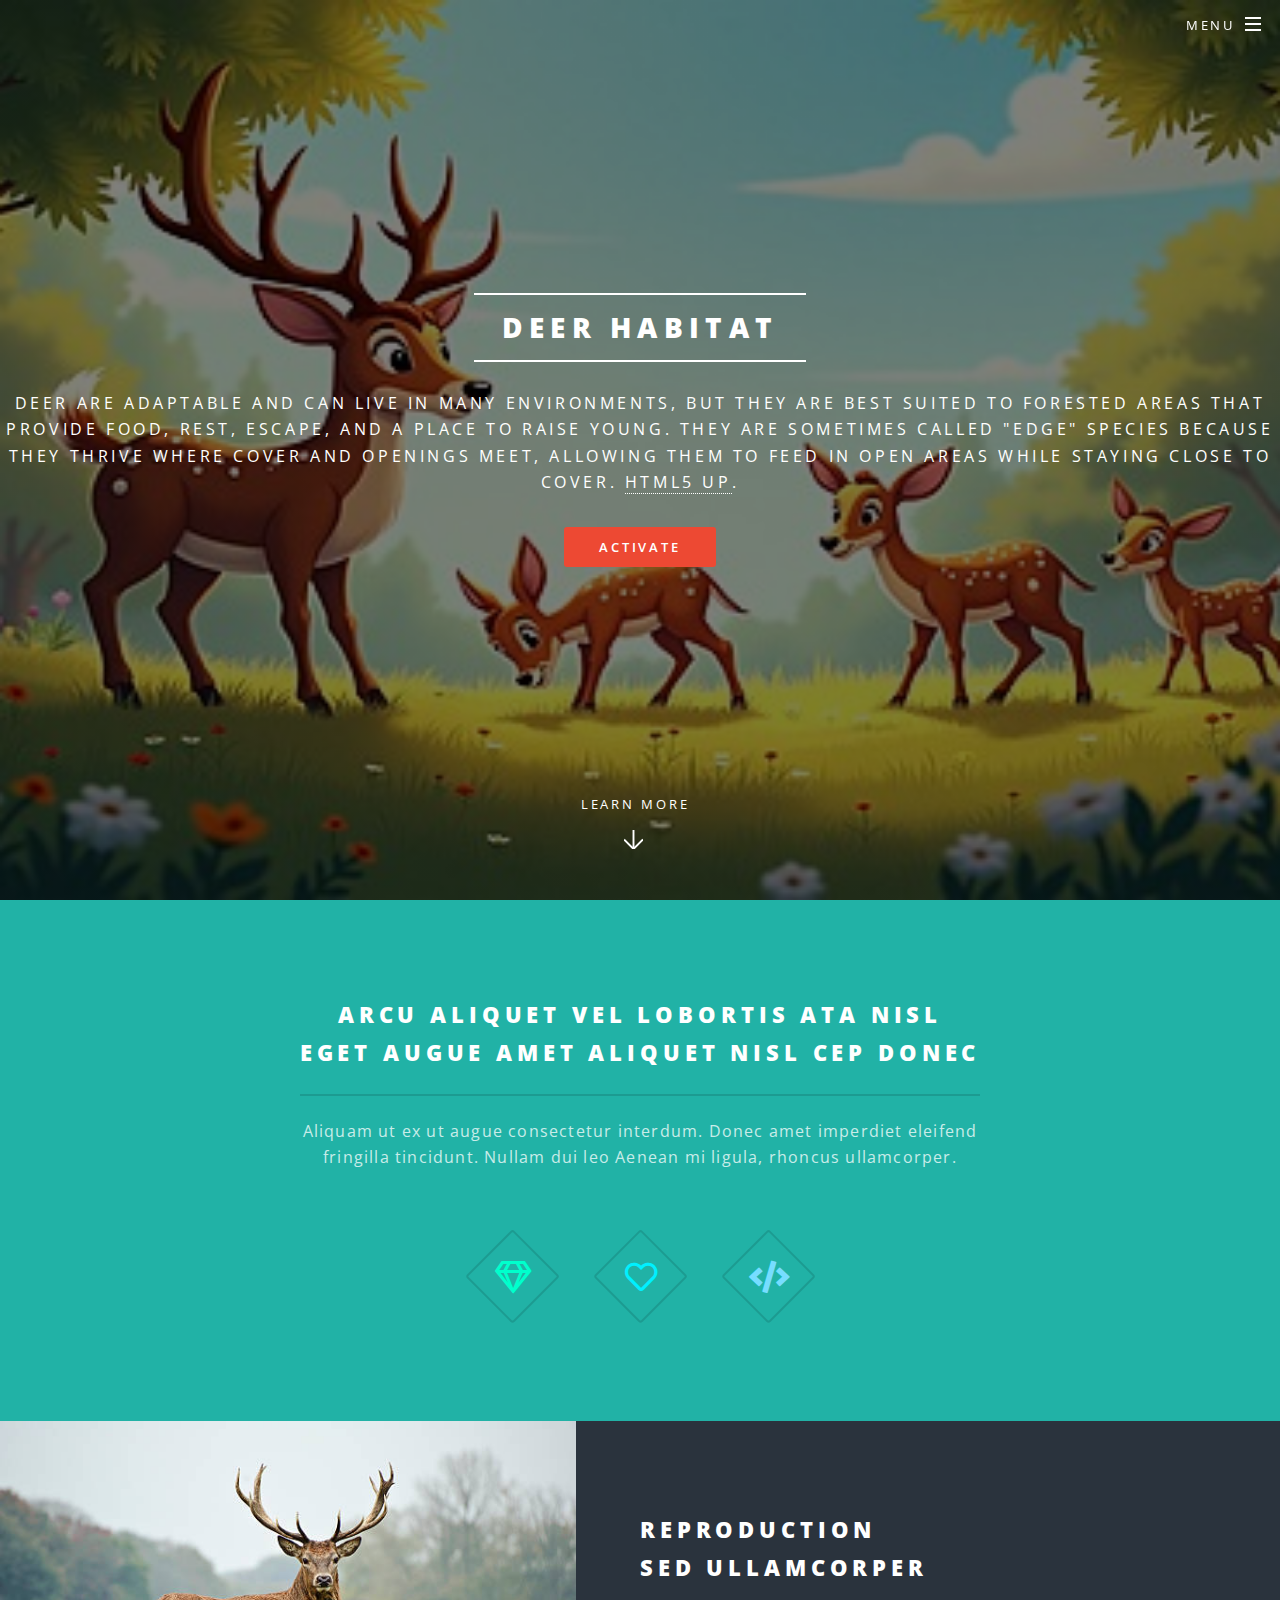
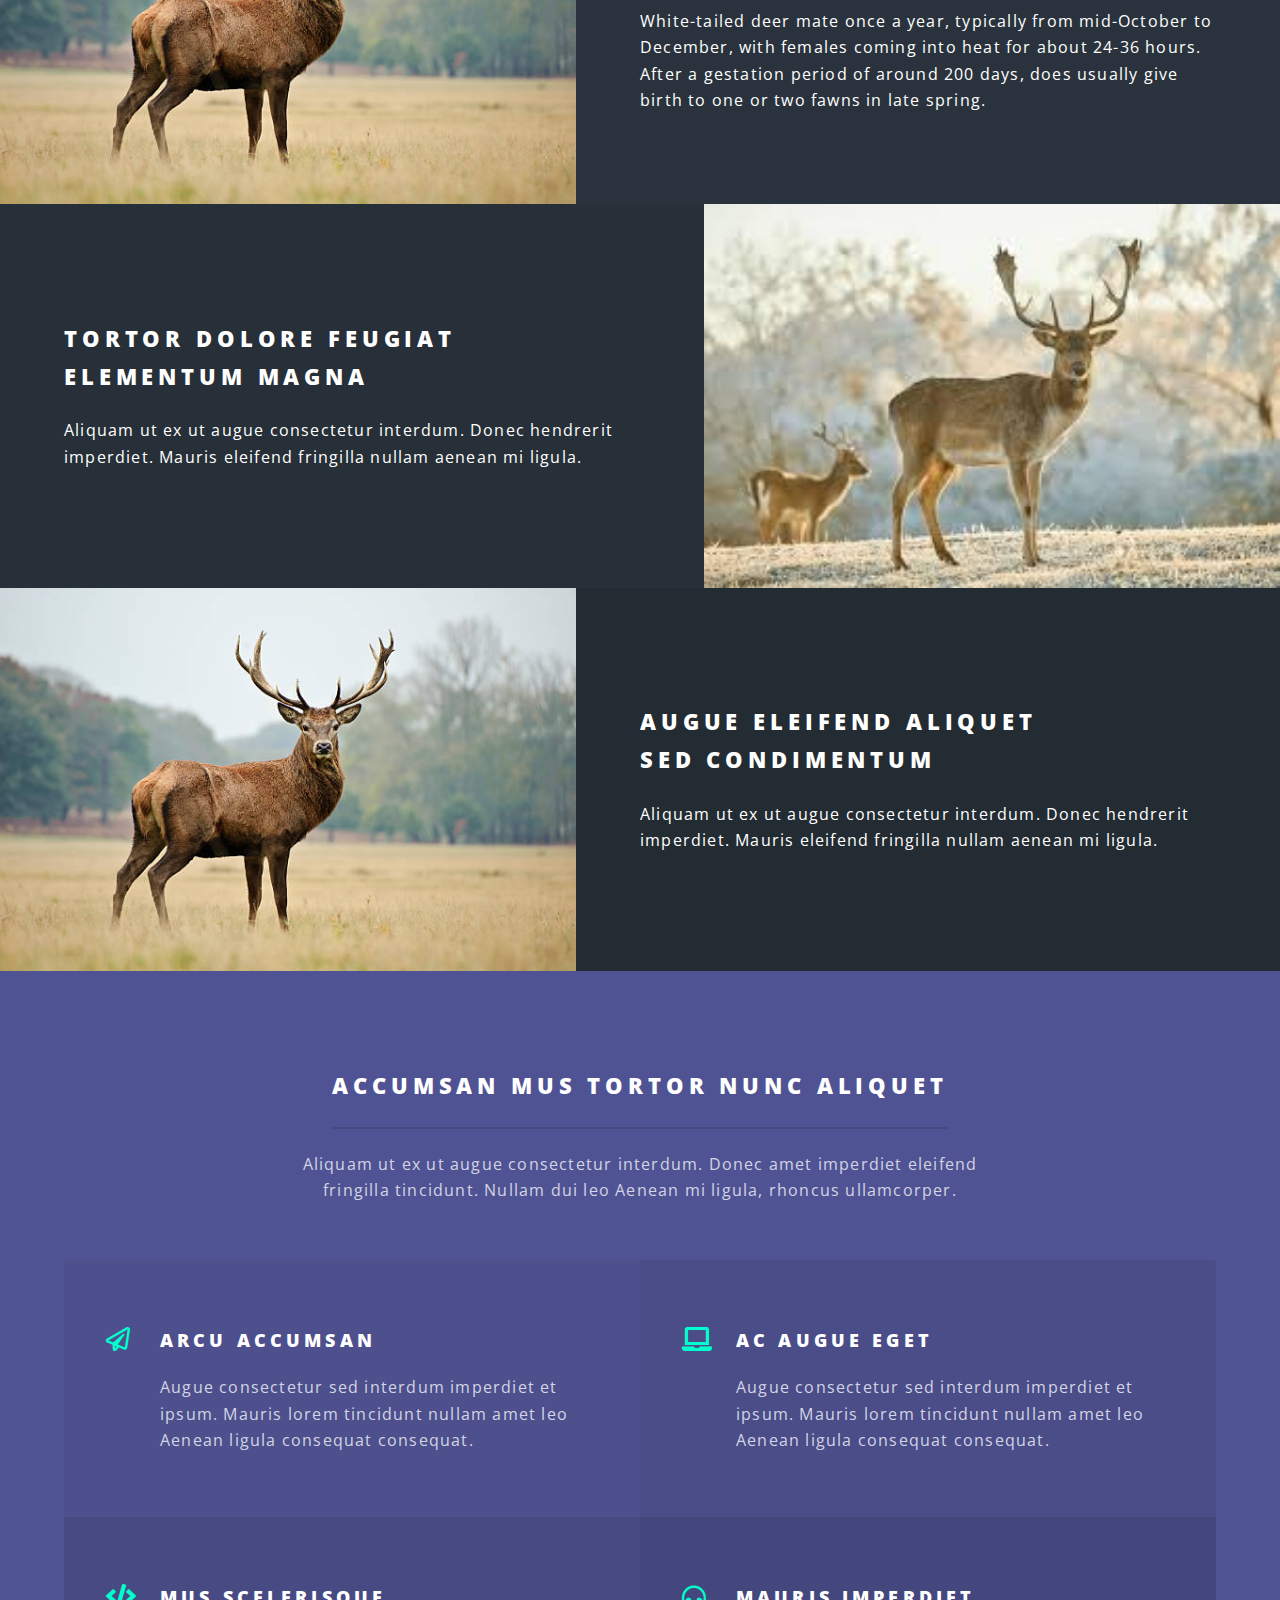
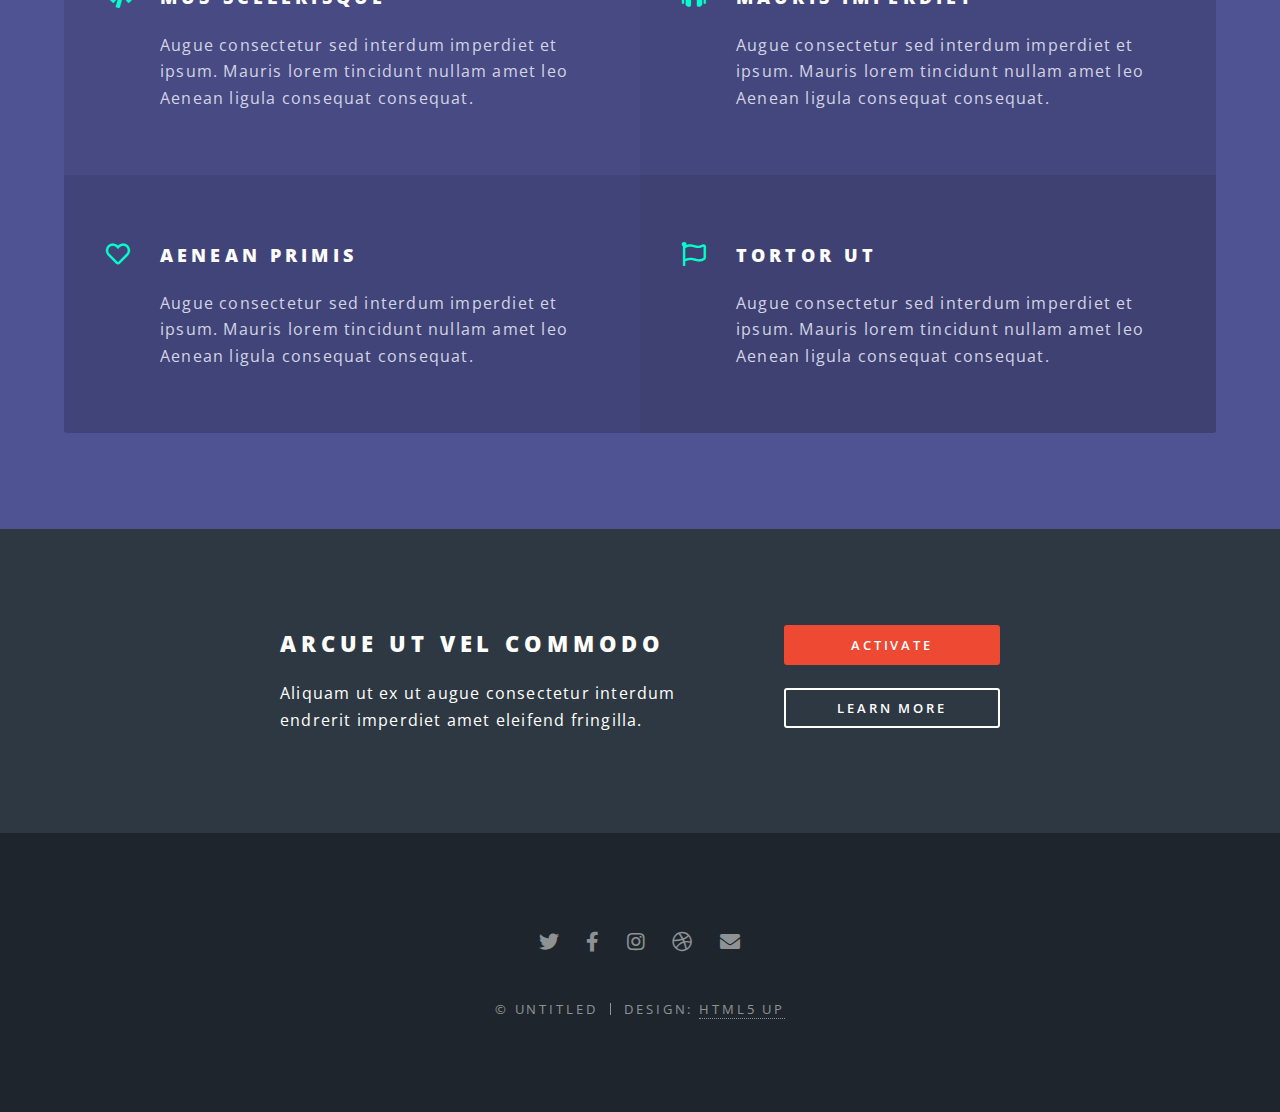
<file: index.html>
<!DOCTYPE HTML>
<!--
	Spectral by HTML5 UP
	html5up.net | @ajlkn
	Free for personal and commercial use under the CCA 3.0 license (html5up.net/license)
-->
<html>
	<head>
		<title>Spectral by HTML5 UP</title>
		<meta charset="utf-8" />
		<meta name="viewport" content="width=device-width, initial-scale=1, user-scalable=no" />
		<link rel="stylesheet" href="assets/css/main.css" />
		<noscript><link rel="stylesheet" href="assets/css/noscript.css" /></noscript>
	</head>
	<body class="landing is-preload">

		<!-- Page Wrapper -->
			<div id="page-wrapper">

				<!-- Header -->
					<header id="header" class="alt">
						<h1><a href="index.html">Spectral</a></h1>
						<nav id="nav">
							<ul>
								<li class="special">
									<a href="#menu" class="menuToggle"><span>Menu</span></a>
									<div id="menu">
										<ul>
											<li><a href="index.html">Home</a></li>
											<li><a href="generic.html">Generic</a></li>
											<li><a href="elements.html">Elements</a></li>
											<li><a href="Aniimal Habitat Information.html">Elements</a></li>
											<li><a href="#">Sign Up</a></li>
											<li><a href="#">Log In</a></li>
										</ul>
									</div>
								</li>
							</ul>
						</nav>
					</header>

				<!-- Banner -->
					<section id="banner">
						<div class="inner">
							<h2>Deer Habitat</h2>
							<p>Deer are adaptable and can live in many environments, but they are best suited to forested areas that provide food, rest, escape, and a place to raise young. They are sometimes called "edge" species because they thrive where cover and openings meet, allowing them to feed in open areas while staying close to cover. <a href="http://html5up.net">HTML5 UP</a>.</p>
							<ul class="actions special">
								<li><a href="#" class="button primary">Activate</a></li>
							</ul>
						</div>
						<a href="#one" class="more scrolly">Learn More</a>
					</section>

				<!-- One -->
					<section id="one" class="wrapper style1 special">
						<div class="inner">
							<header class="major">
								<h2>Arcu aliquet vel lobortis ata nisl<br />
								eget augue amet aliquet nisl cep donec</h2>
								<p>Aliquam ut ex ut augue consectetur interdum. Donec amet imperdiet eleifend<br />
								fringilla tincidunt. Nullam dui leo Aenean mi ligula, rhoncus ullamcorper.</p>
							</header>
							<ul class="icons major">
								<li><span class="icon fa-gem major style1"><span class="label">Lorem</span></span></li>
								<li><span class="icon fa-heart major style2"><span class="label">Ipsum</span></span></li>
								<li><span class="icon solid fa-code major style3"><span class="label">Dolor</span></span></li>
							</ul>
						</div>
					</section>

				<!-- Two -->
					<section id="two" class="wrapper alt style2">
						<section class="spotlight">
							<div class="image"><img src="images/istockphoto-140157656-612x612.jpg" alt="" /></div><div class="content">
								<h2>Reproduction<br />
								sed ullamcorper</h2>
								<p>
									White-tailed deer mate once a year, typically from mid-October to December, with females coming into heat for about 24-36 hours. After a gestation period of around 200 days, does usually give birth to one or two fawns in late spring.</p>
							</div>
						</section>
						<section class="spotlight">
							<div class="image"><img src="images/Unknown.jpeg" alt="" /></div><div class="content">
								<h2>Tortor dolore feugiat<br />
								elementum magna</h2>
								<p>Aliquam ut ex ut augue consectetur interdum. Donec hendrerit imperdiet. Mauris eleifend fringilla nullam aenean mi ligula.</p>
							</div>
						</section>
						<section class="spotlight">
							<div class="image"><img src="images/istockphoto-140157656-612x612.jpg" alt="" /></div><div class="content">
								<h2>Augue eleifend aliquet<br />
								sed condimentum</h2>
								<p>Aliquam ut ex ut augue consectetur interdum. Donec hendrerit imperdiet. Mauris eleifend fringilla nullam aenean mi ligula.</p>
							</div>
						</section>
					</section>

				<!-- Three -->
					<section id="three" class="wrapper style3 special">
						<div class="inner">
							<header class="major">
								<h2>Accumsan mus tortor nunc aliquet</h2>
								<p>Aliquam ut ex ut augue consectetur interdum. Donec amet imperdiet eleifend<br />
								fringilla tincidunt. Nullam dui leo Aenean mi ligula, rhoncus ullamcorper.</p>
							</header>
							<ul class="features">
								<li class="icon fa-paper-plane">
									<h3>Arcu accumsan</h3>
									<p>Augue consectetur sed interdum imperdiet et ipsum. Mauris lorem tincidunt nullam amet leo Aenean ligula consequat consequat.</p>
								</li>
								<li class="icon solid fa-laptop">
									<h3>Ac Augue Eget</h3>
									<p>Augue consectetur sed interdum imperdiet et ipsum. Mauris lorem tincidunt nullam amet leo Aenean ligula consequat consequat.</p>
								</li>
								<li class="icon solid fa-code">
									<h3>Mus Scelerisque</h3>
									<p>Augue consectetur sed interdum imperdiet et ipsum. Mauris lorem tincidunt nullam amet leo Aenean ligula consequat consequat.</p>
								</li>
								<li class="icon solid fa-headphones-alt">
									<h3>Mauris Imperdiet</h3>
									<p>Augue consectetur sed interdum imperdiet et ipsum. Mauris lorem tincidunt nullam amet leo Aenean ligula consequat consequat.</p>
								</li>
								<li class="icon fa-heart">
									<h3>Aenean Primis</h3>
									<p>Augue consectetur sed interdum imperdiet et ipsum. Mauris lorem tincidunt nullam amet leo Aenean ligula consequat consequat.</p>
								</li>
								<li class="icon fa-flag">
									<h3>Tortor Ut</h3>
									<p>Augue consectetur sed interdum imperdiet et ipsum. Mauris lorem tincidunt nullam amet leo Aenean ligula consequat consequat.</p>
								</li>
							</ul>
						</div>
					</section>

				<!-- CTA -->
					<section id="cta" class="wrapper style4">
						<div class="inner">
							<header>
								<h2>Arcue ut vel commodo</h2>
								<p>Aliquam ut ex ut augue consectetur interdum endrerit imperdiet amet eleifend fringilla.</p>
							</header>
							<ul class="actions stacked">
								<li><a href="#" class="button fit primary">Activate</a></li>
								<li><a href="#" class="button fit">Learn More</a></li>
							</ul>
						</div>
					</section>

				<!-- Footer -->
					<footer id="footer">
						<ul class="icons">
							<li><a href="#" class="icon brands fa-twitter"><span class="label">Twitter</span></a></li>
							<li><a href="#" class="icon brands fa-facebook-f"><span class="label">Facebook</span></a></li>
							<li><a href="#" class="icon brands fa-instagram"><span class="label">Instagram</span></a></li>
							<li><a href="#" class="icon brands fa-dribbble"><span class="label">Dribbble</span></a></li>
							<li><a href="#" class="icon solid fa-envelope"><span class="label">Email</span></a></li>
						</ul>
						<ul class="copyright">
							<li>&copy; Untitled</li><li>Design: <a href="http://html5up.net">HTML5 UP</a></li>
						</ul>
					</footer>

			</div>

		<!-- Scripts -->
			<script src="assets/js/jquery.min.js"></script>
			<script src="assets/js/jquery.scrollex.min.js"></script>
			<script src="assets/js/jquery.scrolly.min.js"></script>
			<script src="assets/js/browser.min.js"></script>
			<script src="assets/js/breakpoints.min.js"></script>
			<script src="assets/js/util.js"></script>
			<script src="assets/js/main.js"></script>

	</body>
</html>
</file>
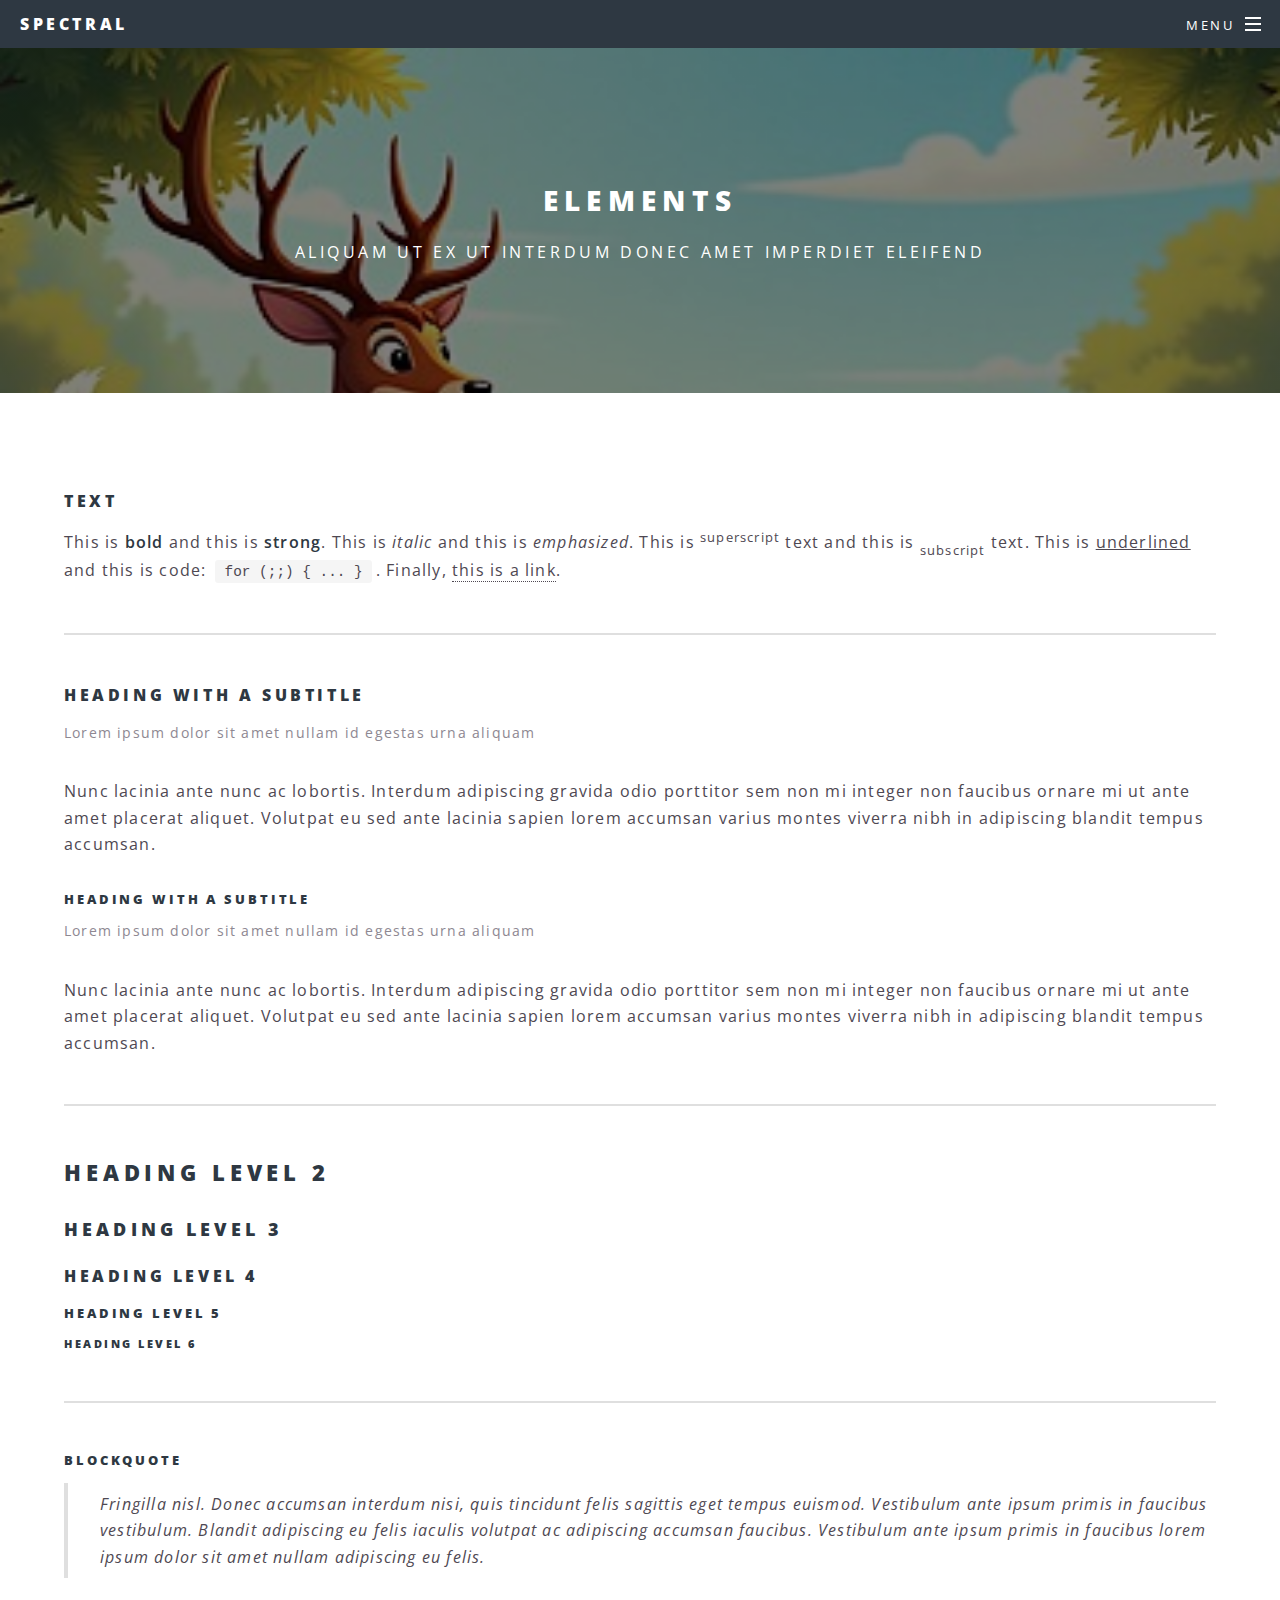
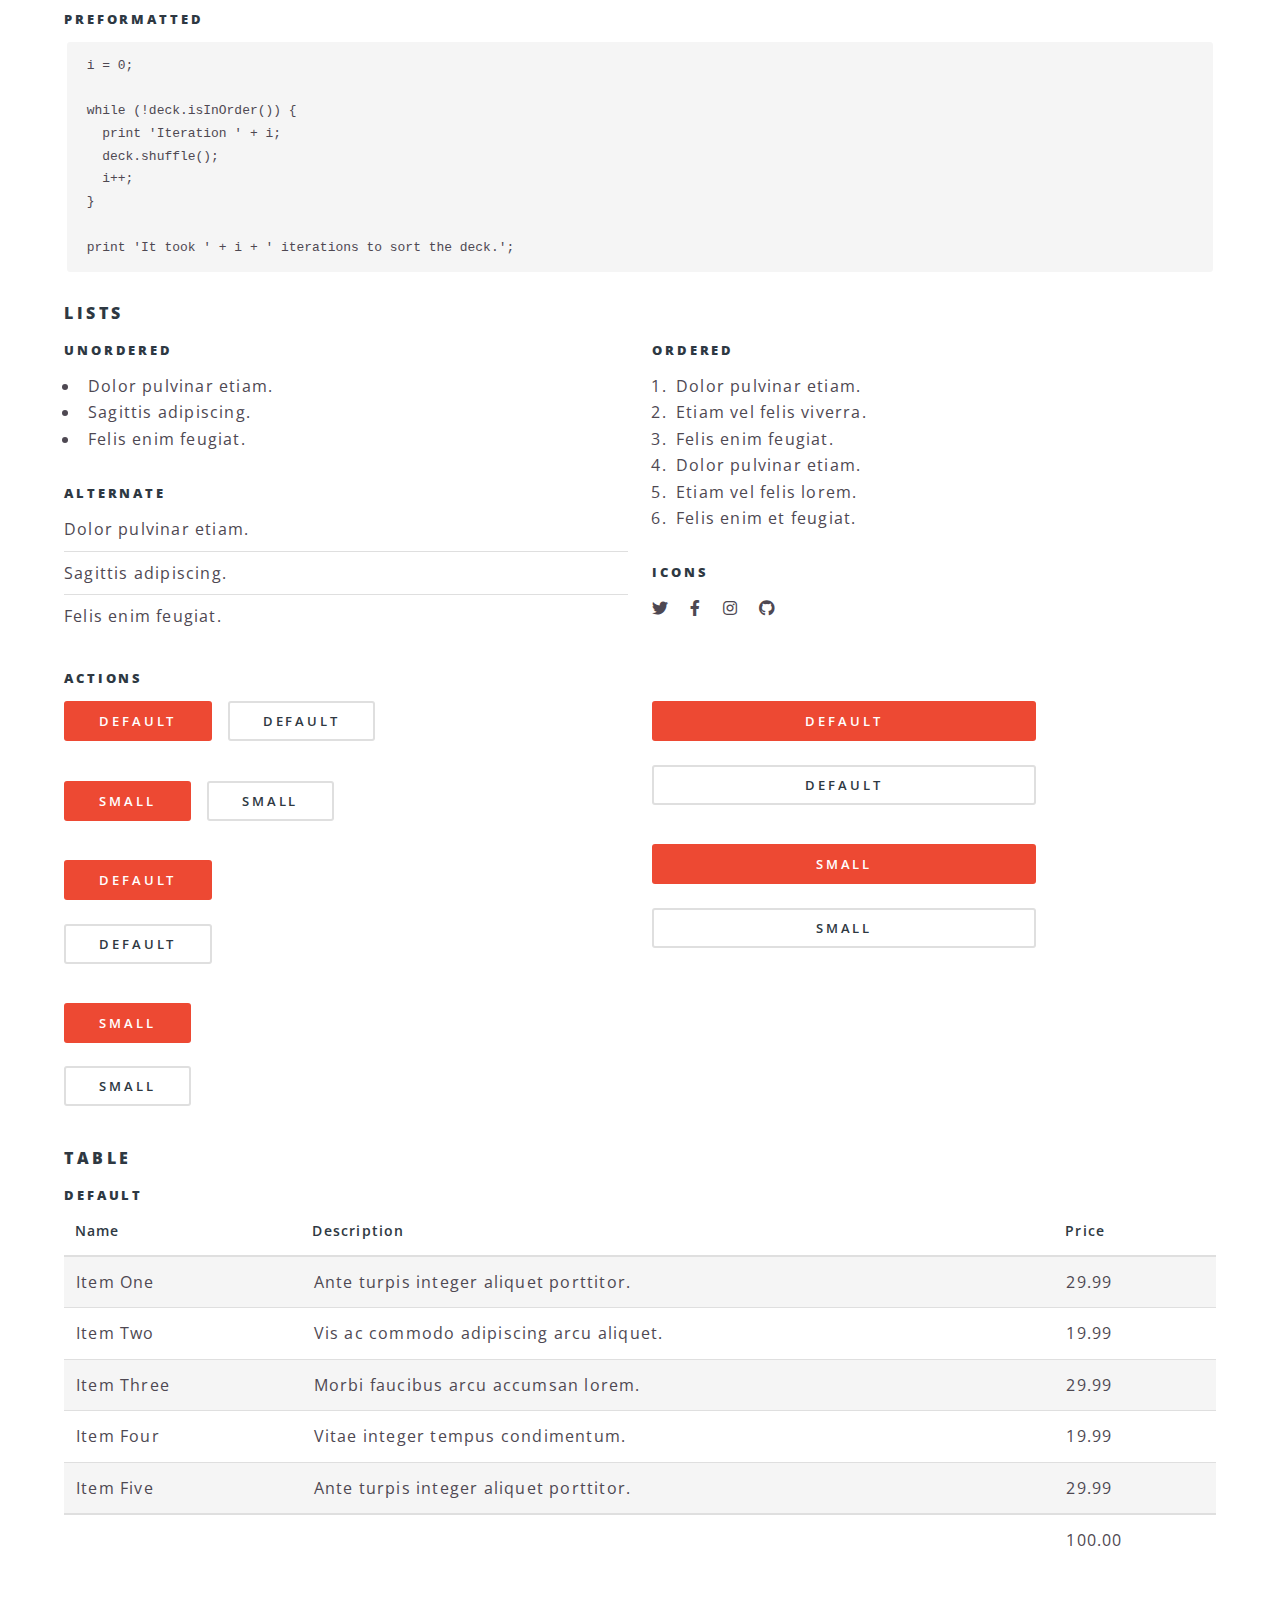
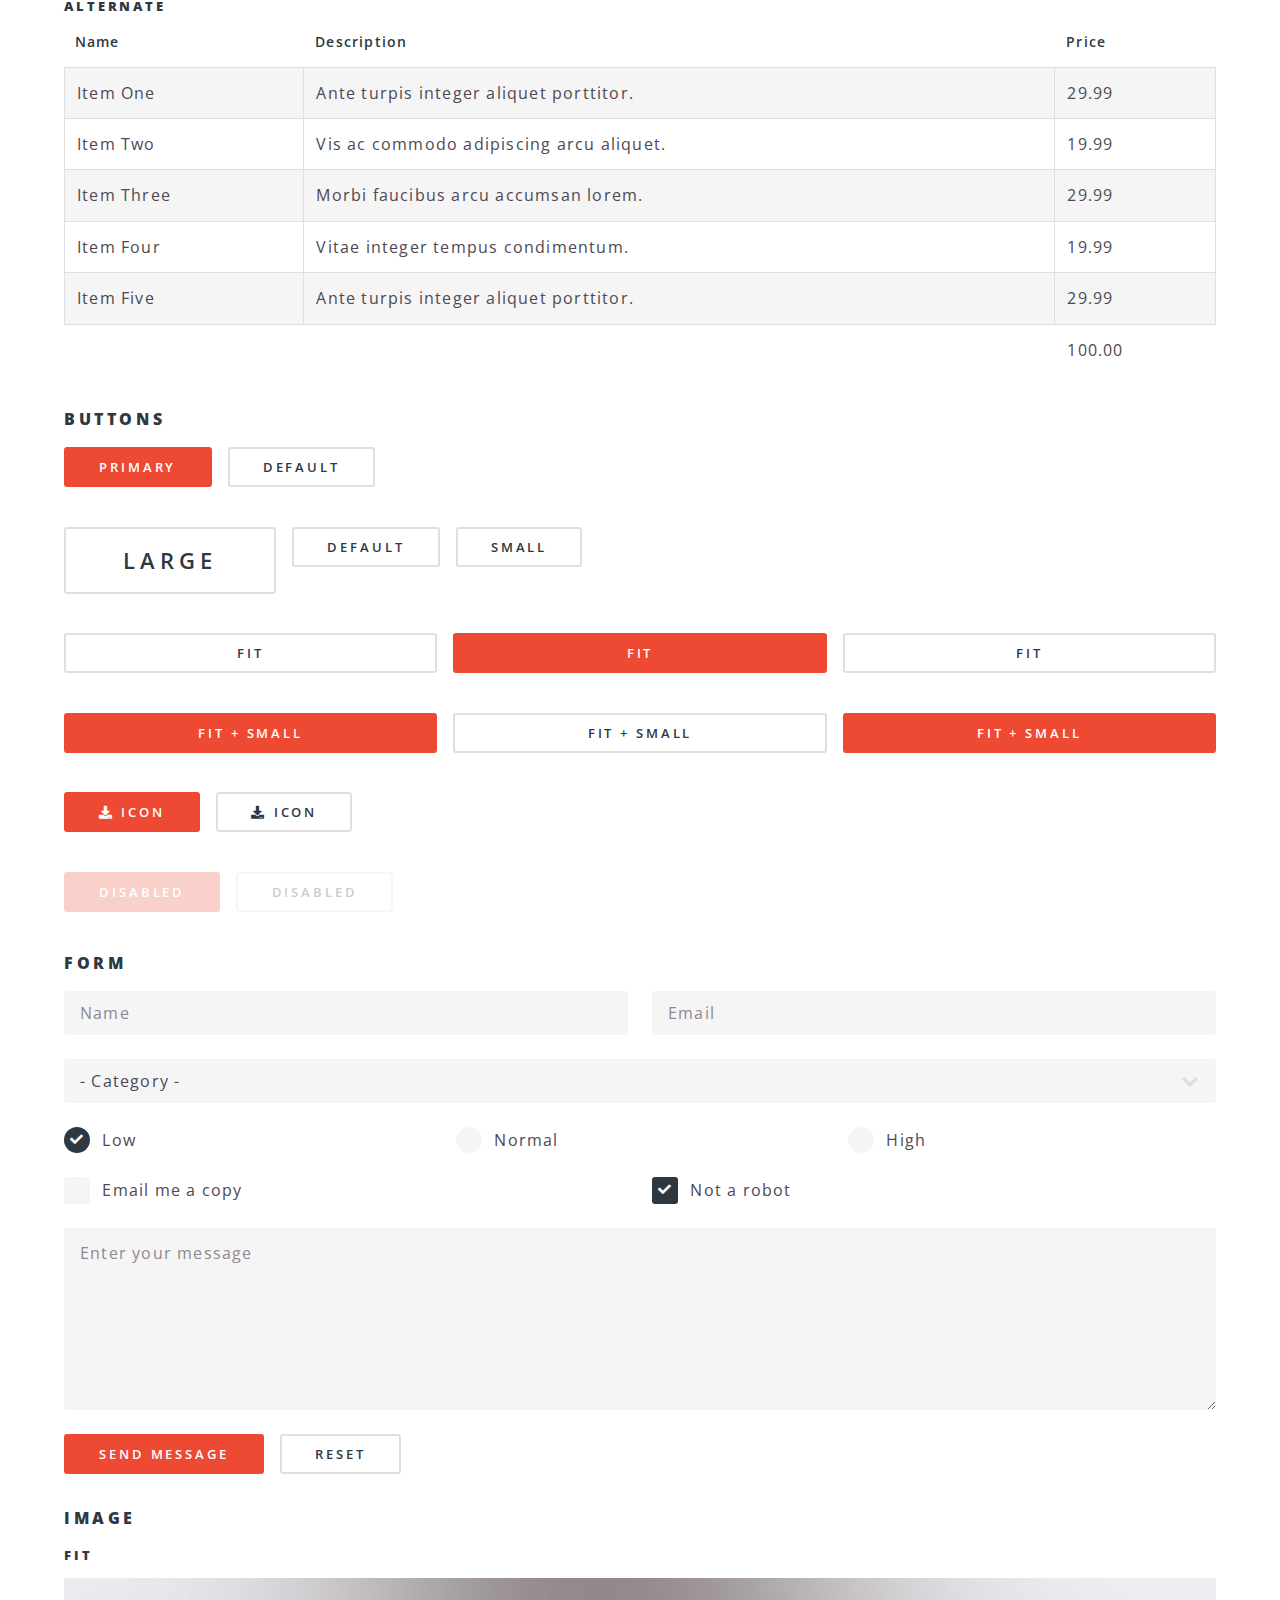
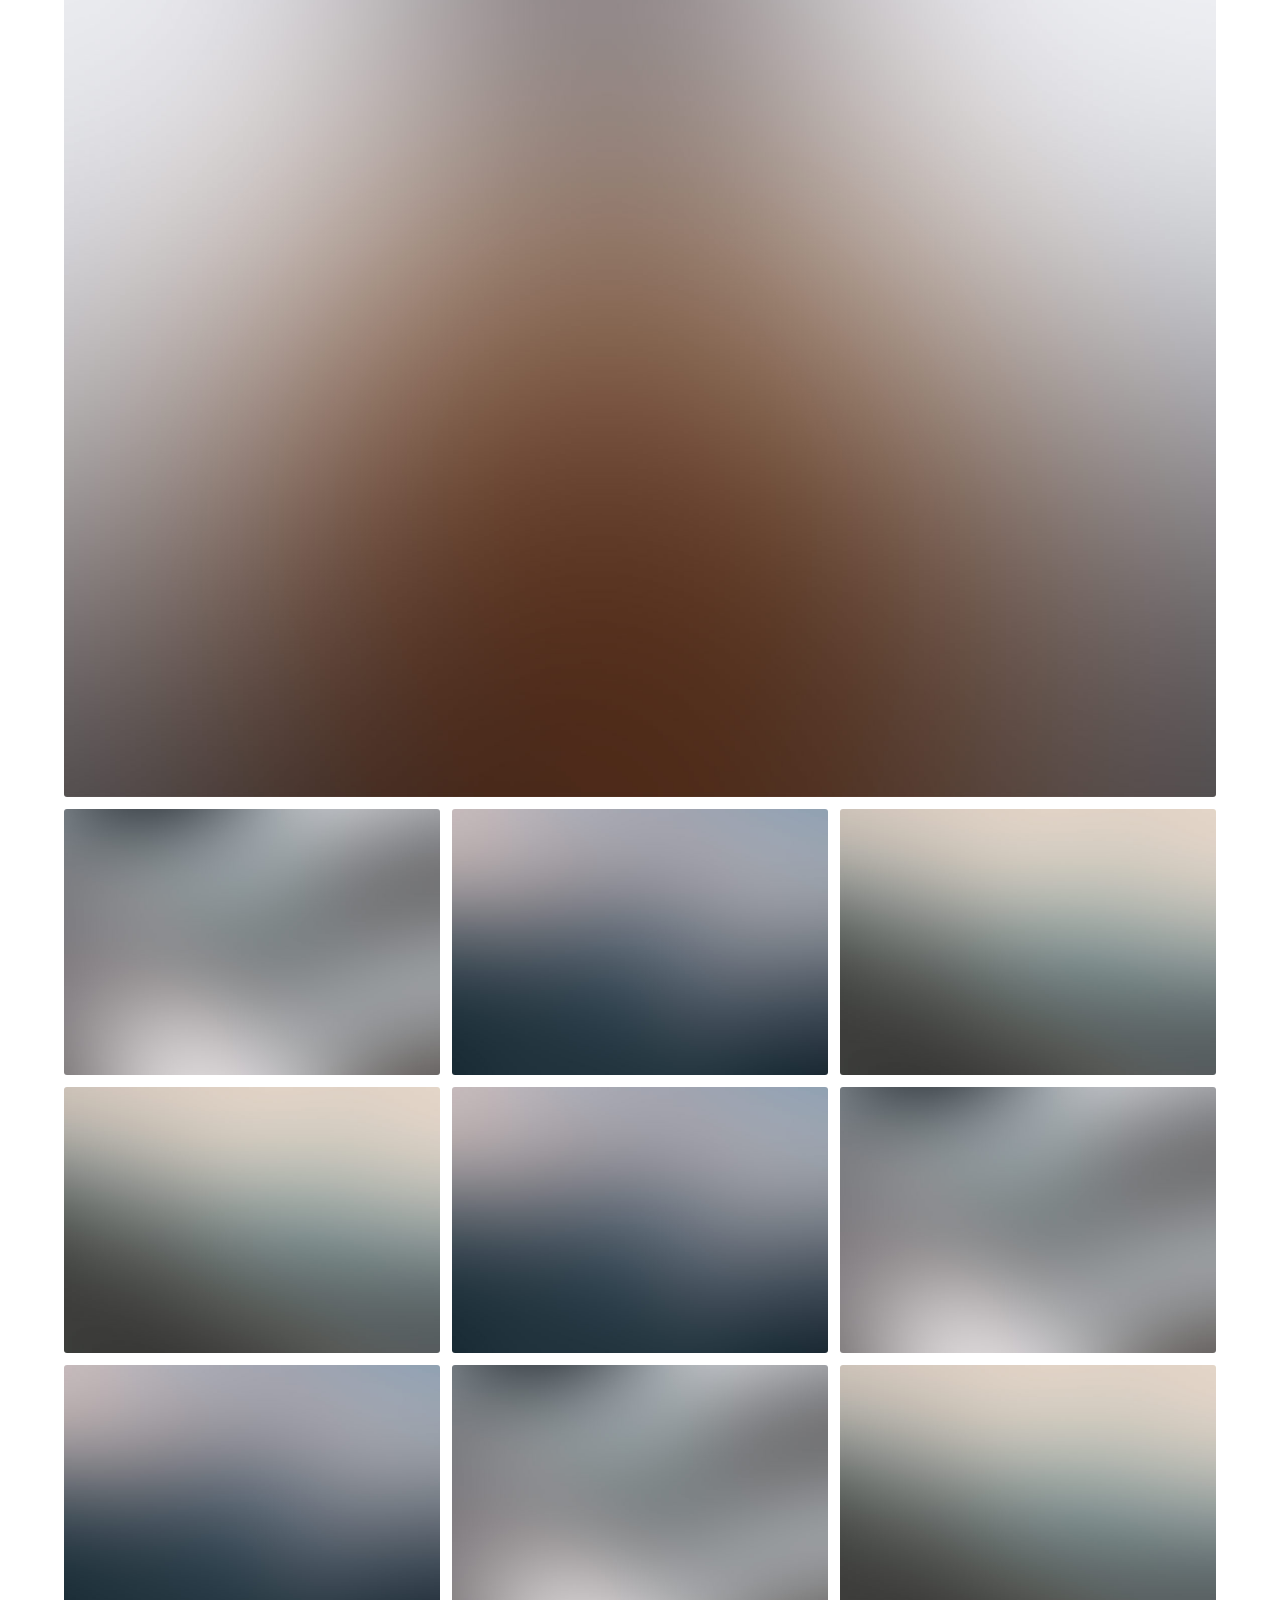
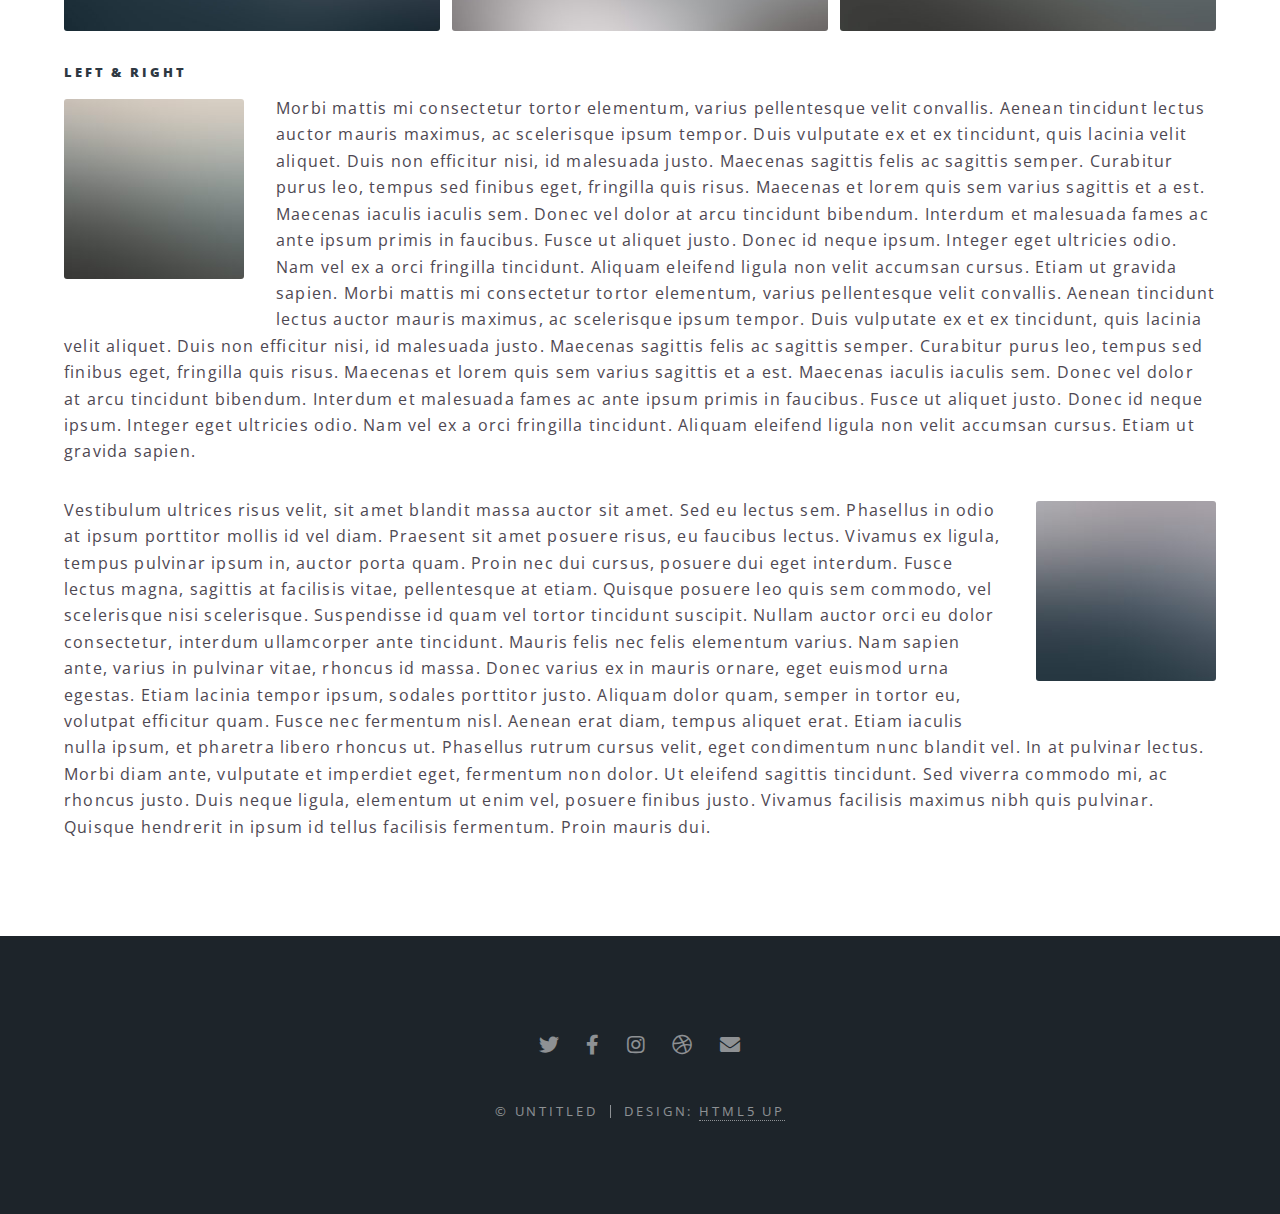
<file: Aniimal Habitat Information.html>
<!DOCTYPE HTML>
<!--
	Spectral by HTML5 UP
	html5up.net | @ajlkn
	Free for personal and commercial use under the CCA 3.0 license (html5up.net/license)
-->
<html>
	<head>
		<title>Elements - Spectral by HTML5 UP</title>
		<meta charset="utf-8" />
		<meta name="viewport" content="width=device-width, initial-scale=1, user-scalable=no" />
		<link rel="stylesheet" href="assets/css/main.css" />
		<noscript><link rel="stylesheet" href="assets/css/noscript.css" /></noscript>
	</head>
	<body class="is-preload">

		<!-- Page Wrapper -->
			<div id="page-wrapper">

				<!-- Header -->
					<header id="header">
						<h1><a href="index.html">Spectral</a></h1>
						<nav id="nav">
							<ul>
								<li class="special">
									<a href="#menu" class="menuToggle"><span>Menu</span></a>
									<div id="menu">
										<ul>
											<li><a href="index.html">Home</a></li>
											<li><a href="generic.html">Generic</a></li>
											<li><a href="elements.html">Elements</a></li>
											
											<li><a href="#">Sign Up</a></li>
											<li><a href="#">Log In</a></li>
										</ul>
									</div>
								</li>
							</ul>
						</nav>
					</header>

				<!-- Main -->
					<article id="main">
						<header>
							<h2>Elements</h2>
							<p>Aliquam ut ex ut interdum donec amet imperdiet eleifend</p>
						</header>
						<section class="wrapper style5">
							<div class="inner">

								<section>
									<h4>Text</h4>
									<p>This is <b>bold</b> and this is <strong>strong</strong>. This is <i>italic</i> and this is <em>emphasized</em>.
									This is <sup>superscript</sup> text and this is <sub>subscript</sub> text.
									This is <u>underlined</u> and this is code: <code>for (;;) { ... }</code>. Finally, <a href="#">this is a link</a>.</p>
									<hr />
									<header>
										<h4>Heading with a Subtitle</h4>
										<p>Lorem ipsum dolor sit amet nullam id egestas urna aliquam</p>
									</header>
									<p>Nunc lacinia ante nunc ac lobortis. Interdum adipiscing gravida odio porttitor sem non mi integer non faucibus ornare mi ut ante amet placerat aliquet. Volutpat eu sed ante lacinia sapien lorem accumsan varius montes viverra nibh in adipiscing blandit tempus accumsan.</p>
									<header>
										<h5>Heading with a Subtitle</h5>
										<p>Lorem ipsum dolor sit amet nullam id egestas urna aliquam</p>
									</header>
									<p>Nunc lacinia ante nunc ac lobortis. Interdum adipiscing gravida odio porttitor sem non mi integer non faucibus ornare mi ut ante amet placerat aliquet. Volutpat eu sed ante lacinia sapien lorem accumsan varius montes viverra nibh in adipiscing blandit tempus accumsan.</p>
									<hr />
									<h2>Heading Level 2</h2>
									<h3>Heading Level 3</h3>
									<h4>Heading Level 4</h4>
									<h5>Heading Level 5</h5>
									<h6>Heading Level 6</h6>
									<hr />
									<h5>Blockquote</h5>
									<blockquote>Fringilla nisl. Donec accumsan interdum nisi, quis tincidunt felis sagittis eget tempus euismod. Vestibulum ante ipsum primis in faucibus vestibulum. Blandit adipiscing eu felis iaculis volutpat ac adipiscing accumsan faucibus. Vestibulum ante ipsum primis in faucibus lorem ipsum dolor sit amet nullam adipiscing eu felis.</blockquote>
									<h5>Preformatted</h5>
									<pre><code>i = 0;

while (!deck.isInOrder()) {
  print 'Iteration ' + i;
  deck.shuffle();
  i++;
}

print 'It took ' + i + ' iterations to sort the deck.';</code></pre>
								</section>

								<section>
									<h4>Lists</h4>
									<div class="row">
										<div class="col-6 col-12-medium">
											<h5>Unordered</h5>
											<ul>
												<li>Dolor pulvinar etiam.</li>
												<li>Sagittis adipiscing.</li>
												<li>Felis enim feugiat.</li>
											</ul>
											<h5>Alternate</h5>
											<ul class="alt">
												<li>Dolor pulvinar etiam.</li>
												<li>Sagittis adipiscing.</li>
												<li>Felis enim feugiat.</li>
											</ul>
										</div>
										<div class="col-6 col-12-medium">
											<h5>Ordered</h5>
											<ol>
												<li>Dolor pulvinar etiam.</li>
												<li>Etiam vel felis viverra.</li>
												<li>Felis enim feugiat.</li>
												<li>Dolor pulvinar etiam.</li>
												<li>Etiam vel felis lorem.</li>
												<li>Felis enim et feugiat.</li>
											</ol>
											<h5>Icons</h5>
											<ul class="icons">
												<li><a href="#" class="icon brands fa-twitter"><span class="label">Twitter</span></a></li>
												<li><a href="#" class="icon brands fa-facebook-f"><span class="label">Facebook</span></a></li>
												<li><a href="#" class="icon brands fa-instagram"><span class="label">Instagram</span></a></li>
												<li><a href="#" class="icon brands fa-github"><span class="label">Github</span></a></li>
											</ul>
										</div>
									</div>
									<h5>Actions</h5>
									<div class="row">
										<div class="col-6 col-12-medium">
											<ul class="actions">
												<li><a href="#" class="button primary">Default</a></li>
												<li><a href="#" class="button">Default</a></li>
											</ul>
											<ul class="actions small">
												<li><a href="#" class="button primary small">Small</a></li>
												<li><a href="#" class="button small">Small</a></li>
											</ul>
											<ul class="actions stacked">
												<li><a href="#" class="button primary">Default</a></li>
												<li><a href="#" class="button">Default</a></li>
											</ul>
											<ul class="actions stacked">
												<li><a href="#" class="button primary small">Small</a></li>
												<li><a href="#" class="button small">Small</a></li>
											</ul>
										</div>
										<div class="col-6 col-12-medium">
											<ul class="actions stacked">
												<li><a href="#" class="button primary fit">Default</a></li>
												<li><a href="#" class="button fit">Default</a></li>
											</ul>
											<ul class="actions stacked">
												<li><a href="#" class="button primary small fit">Small</a></li>
												<li><a href="#" class="button small fit">Small</a></li>
											</ul>
										</div>
									</div>
								</section>

								<section>
									<h4>Table</h4>
									<h5>Default</h5>
									<div class="table-wrapper">
										<table>
											<thead>
												<tr>
													<th>Name</th>
													<th>Description</th>
													<th>Price</th>
												</tr>
											</thead>
											<tbody>
												<tr>
													<td>Item One</td>
													<td>Ante turpis integer aliquet porttitor.</td>
													<td>29.99</td>
												</tr>
												<tr>
													<td>Item Two</td>
													<td>Vis ac commodo adipiscing arcu aliquet.</td>
													<td>19.99</td>
												</tr>
												<tr>
													<td>Item Three</td>
													<td> Morbi faucibus arcu accumsan lorem.</td>
													<td>29.99</td>
												</tr>
												<tr>
													<td>Item Four</td>
													<td>Vitae integer tempus condimentum.</td>
													<td>19.99</td>
												</tr>
												<tr>
													<td>Item Five</td>
													<td>Ante turpis integer aliquet porttitor.</td>
													<td>29.99</td>
												</tr>
											</tbody>
											<tfoot>
												<tr>
													<td colspan="2"></td>
													<td>100.00</td>
												</tr>
											</tfoot>
										</table>
									</div>

									<h5>Alternate</h5>
									<div class="table-wrapper">
										<table class="alt">
											<thead>
												<tr>
													<th>Name</th>
													<th>Description</th>
													<th>Price</th>
												</tr>
											</thead>
											<tbody>
												<tr>
													<td>Item One</td>
													<td>Ante turpis integer aliquet porttitor.</td>
													<td>29.99</td>
												</tr>
												<tr>
													<td>Item Two</td>
													<td>Vis ac commodo adipiscing arcu aliquet.</td>
													<td>19.99</td>
												</tr>
												<tr>
													<td>Item Three</td>
													<td> Morbi faucibus arcu accumsan lorem.</td>
													<td>29.99</td>
												</tr>
												<tr>
													<td>Item Four</td>
													<td>Vitae integer tempus condimentum.</td>
													<td>19.99</td>
												</tr>
												<tr>
													<td>Item Five</td>
													<td>Ante turpis integer aliquet porttitor.</td>
													<td>29.99</td>
												</tr>
											</tbody>
											<tfoot>
												<tr>
													<td colspan="2"></td>
													<td>100.00</td>
												</tr>
											</tfoot>
										</table>
									</div>
								</section>

								<section>
									<h4>Buttons</h4>
									<ul class="actions">
										<li><a href="#" class="button primary">Primary</a></li>
										<li><a href="#" class="button">Default</a></li>
									</ul>
									<ul class="actions">
										<li><a href="#" class="button large">Large</a></li>
										<li><a href="#" class="button">Default</a></li>
										<li><a href="#" class="button small">Small</a></li>
									</ul>
									<ul class="actions fit">
										<li><a href="#" class="button fit">Fit</a></li>
										<li><a href="#" class="button primary fit">Fit</a></li>
										<li><a href="#" class="button fit">Fit</a></li>
									</ul>
									<ul class="actions fit small">
										<li><a href="#" class="button primary fit small">Fit + Small</a></li>
										<li><a href="#" class="button fit small">Fit + Small</a></li>
										<li><a href="#" class="button primary fit small">Fit + Small</a></li>
									</ul>
									<ul class="actions">
										<li><a href="#" class="button primary icon solid fa-download">Icon</a></li>
										<li><a href="#" class="button icon solid fa-download">Icon</a></li>
									</ul>
									<ul class="actions">
										<li><span class="button primary disabled">Disabled</span></li>
										<li><span class="button disabled">Disabled</span></li>
									</ul>
								</section>

								<section>
									<h4>Form</h4>
									<form method="post" action="#">
										<div class="row gtr-uniform">
											<div class="col-6 col-12-xsmall">
												<input type="text" name="demo-name" id="demo-name" value="" placeholder="Name" />
											</div>
											<div class="col-6 col-12-xsmall">
												<input type="email" name="demo-email" id="demo-email" value="" placeholder="Email" />
											</div>
											<div class="col-12">
												<select name="demo-category" id="demo-category">
													<option value="">- Category -</option>
													<option value="1">Manufacturing</option>
													<option value="1">Shipping</option>
													<option value="1">Administration</option>
													<option value="1">Human Resources</option>
												</select>
											</div>
											<div class="col-4 col-12-small">
												<input type="radio" id="demo-priority-low" name="demo-priority" checked>
												<label for="demo-priority-low">Low</label>
											</div>
											<div class="col-4 col-12-small">
												<input type="radio" id="demo-priority-normal" name="demo-priority">
												<label for="demo-priority-normal">Normal</label>
											</div>
											<div class="col-4 col-12-small">
												<input type="radio" id="demo-priority-high" name="demo-priority">
												<label for="demo-priority-high">High</label>
											</div>
											<div class="col-6 col-12-small">
												<input type="checkbox" id="demo-copy" name="demo-copy">
												<label for="demo-copy">Email me a copy</label>
											</div>
											<div class="col-6 col-12-small">
												<input type="checkbox" id="demo-human" name="demo-human" checked>
												<label for="demo-human">Not a robot</label>
											</div>
											<div class="col-12">
												<textarea name="demo-message" id="demo-message" placeholder="Enter your message" rows="6"></textarea>
											</div>
											<div class="col-12">
												<ul class="actions">
													<li><input type="submit" value="Send Message" class="primary" /></li>
													<li><input type="reset" value="Reset" /></li>
												</ul>
											</div>
										</div>
									</form>
								</section>

								<section>
									<h4>Image</h4>
									<h5>Fit</h5>
									<div class="box alt">
										<div class="row gtr-50 gtr-uniform">
											<div class="col-12"><span class="image fit"><img src="images/banner.jpg" alt="" /></span></div>
											<div class="col-4"><span class="image fit"><img src="images/pic01.jpg" alt="" /></span></div>
											<div class="col-4"><span class="image fit"><img src="images/pic02.jpg" alt="" /></span></div>
											<div class="col-4"><span class="image fit"><img src="images/pic03.jpg" alt="" /></span></div>
											<div class="col-4"><span class="image fit"><img src="images/pic03.jpg" alt="" /></span></div>
											<div class="col-4"><span class="image fit"><img src="images/pic02.jpg" alt="" /></span></div>
											<div class="col-4"><span class="image fit"><img src="images/pic01.jpg" alt="" /></span></div>
											<div class="col-4"><span class="image fit"><img src="images/pic02.jpg" alt="" /></span></div>
											<div class="col-4"><span class="image fit"><img src="images/pic01.jpg" alt="" /></span></div>
											<div class="col-4"><span class="image fit"><img src="images/pic03.jpg" alt="" /></span></div>
										</div>
									</div>
									<h5>Left &amp; Right</h5>
									<p><span class="image left"><img src="images/pic04.jpg" alt="" /></span>Morbi mattis mi consectetur tortor elementum, varius pellentesque velit convallis. Aenean tincidunt lectus auctor mauris maximus, ac scelerisque ipsum tempor. Duis vulputate ex et ex tincidunt, quis lacinia velit aliquet. Duis non efficitur nisi, id malesuada justo. Maecenas sagittis felis ac sagittis semper. Curabitur purus leo, tempus sed finibus eget, fringilla quis risus. Maecenas et lorem quis sem varius sagittis et a est. Maecenas iaculis iaculis sem. Donec vel dolor at arcu tincidunt bibendum. Interdum et malesuada fames ac ante ipsum primis in faucibus. Fusce ut aliquet justo. Donec id neque ipsum. Integer eget ultricies odio. Nam vel ex a orci fringilla tincidunt. Aliquam eleifend ligula non velit accumsan cursus. Etiam ut gravida sapien. Morbi mattis mi consectetur tortor elementum, varius pellentesque velit convallis. Aenean tincidunt lectus auctor mauris maximus, ac scelerisque ipsum tempor. Duis vulputate ex et ex tincidunt, quis lacinia velit aliquet. Duis non efficitur nisi, id malesuada justo. Maecenas sagittis felis ac sagittis semper. Curabitur purus leo, tempus sed finibus eget, fringilla quis risus. Maecenas et lorem quis sem varius sagittis et a est. Maecenas iaculis iaculis sem. Donec vel dolor at arcu tincidunt bibendum. Interdum et malesuada fames ac ante ipsum primis in faucibus. Fusce ut aliquet justo. Donec id neque ipsum. Integer eget ultricies odio. Nam vel ex a orci fringilla tincidunt. Aliquam eleifend ligula non velit accumsan cursus. Etiam ut gravida sapien.</p>
									<p><span class="image right"><img src="images/pic05.jpg" alt="" /></span>Vestibulum ultrices risus velit, sit amet blandit massa auctor sit amet. Sed eu lectus sem. Phasellus in odio at ipsum porttitor mollis id vel diam. Praesent sit amet posuere risus, eu faucibus lectus. Vivamus ex ligula, tempus pulvinar ipsum in, auctor porta quam. Proin nec dui cursus, posuere dui eget interdum. Fusce lectus magna, sagittis at facilisis vitae, pellentesque at etiam. Quisque posuere leo quis sem commodo, vel scelerisque nisi scelerisque. Suspendisse id quam vel tortor tincidunt suscipit. Nullam auctor orci eu dolor consectetur, interdum ullamcorper ante tincidunt. Mauris felis nec felis elementum varius. Nam sapien ante, varius in pulvinar vitae, rhoncus id massa. Donec varius ex in mauris ornare, eget euismod urna egestas. Etiam lacinia tempor ipsum, sodales porttitor justo. Aliquam dolor quam, semper in tortor eu, volutpat efficitur quam. Fusce nec fermentum nisl. Aenean erat diam, tempus aliquet erat. Etiam iaculis nulla ipsum, et pharetra libero rhoncus ut. Phasellus rutrum cursus velit, eget condimentum nunc blandit vel. In at pulvinar lectus. Morbi diam ante, vulputate et imperdiet eget, fermentum non dolor. Ut eleifend sagittis tincidunt. Sed viverra commodo mi, ac rhoncus justo. Duis neque ligula, elementum ut enim vel, posuere finibus justo. Vivamus facilisis maximus nibh quis pulvinar. Quisque hendrerit in ipsum id tellus facilisis fermentum. Proin mauris dui.</p>
								</section>

							</div>
						</section>
					</article>

				<!-- Footer -->
					<footer id="footer">
						<ul class="icons">
							<li><a href="#" class="icon brands fa-twitter"><span class="label">Twitter</span></a></li>
							<li><a href="#" class="icon brands fa-facebook-f"><span class="label">Facebook</span></a></li>
							<li><a href="#" class="icon brands fa-instagram"><span class="label">Instagram</span></a></li>
							<li><a href="#" class="icon brands fa-dribbble"><span class="label">Dribbble</span></a></li>
							<li><a href="#" class="icon solid fa-envelope"><span class="label">Email</span></a></li>
						</ul>
						<ul class="copyright">
							<li>&copy; Untitled</li><li>Design: <a href="http://html5up.net">HTML5 UP</a></li>
						</ul>
					</footer>

			</div>

		<!-- Scripts -->
			<script src="assets/js/jquery.min.js"></script>
			<script src="assets/js/jquery.scrollex.min.js"></script>
			<script src="assets/js/jquery.scrolly.min.js"></script>
			<script src="assets/js/browser.min.js"></script>
			<script src="assets/js/breakpoints.min.js"></script>
			<script src="assets/js/util.js"></script>
			<script src="assets/js/main.js"></script>

	</body>
</html>
</file>
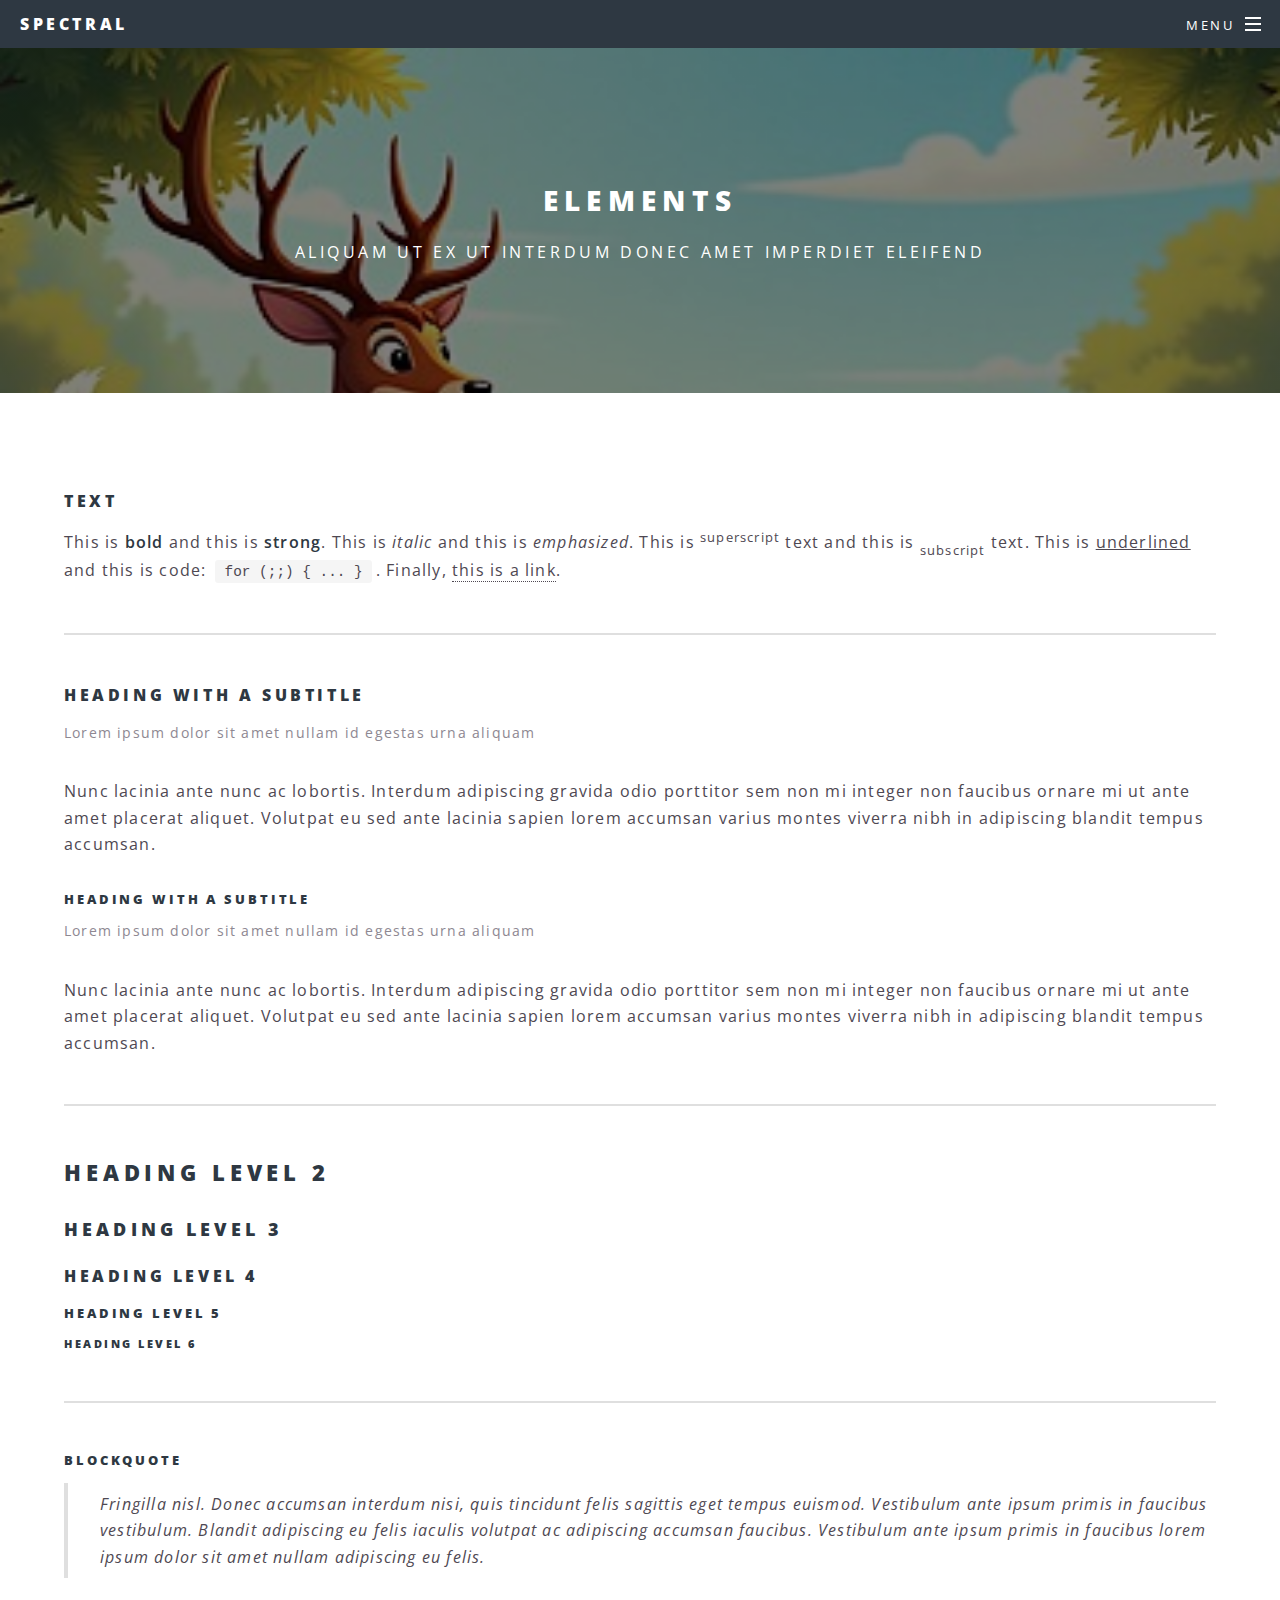
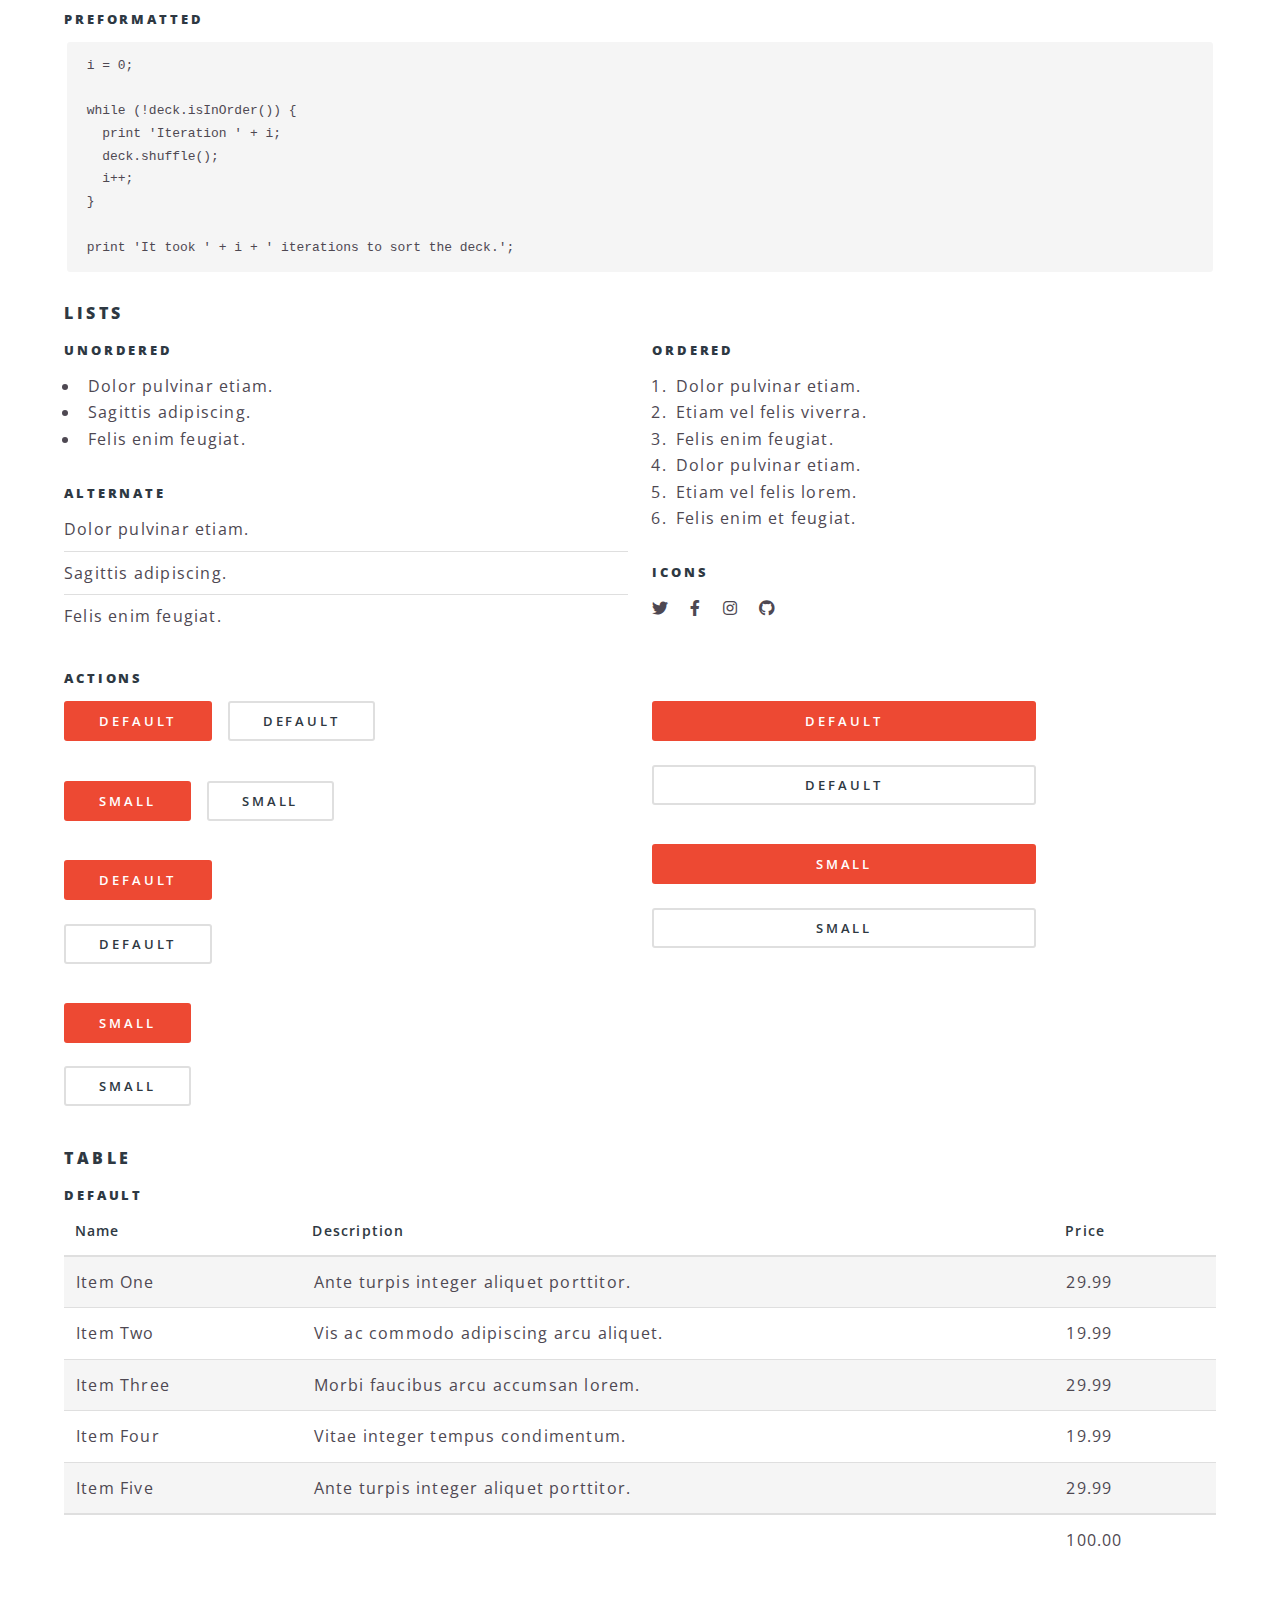
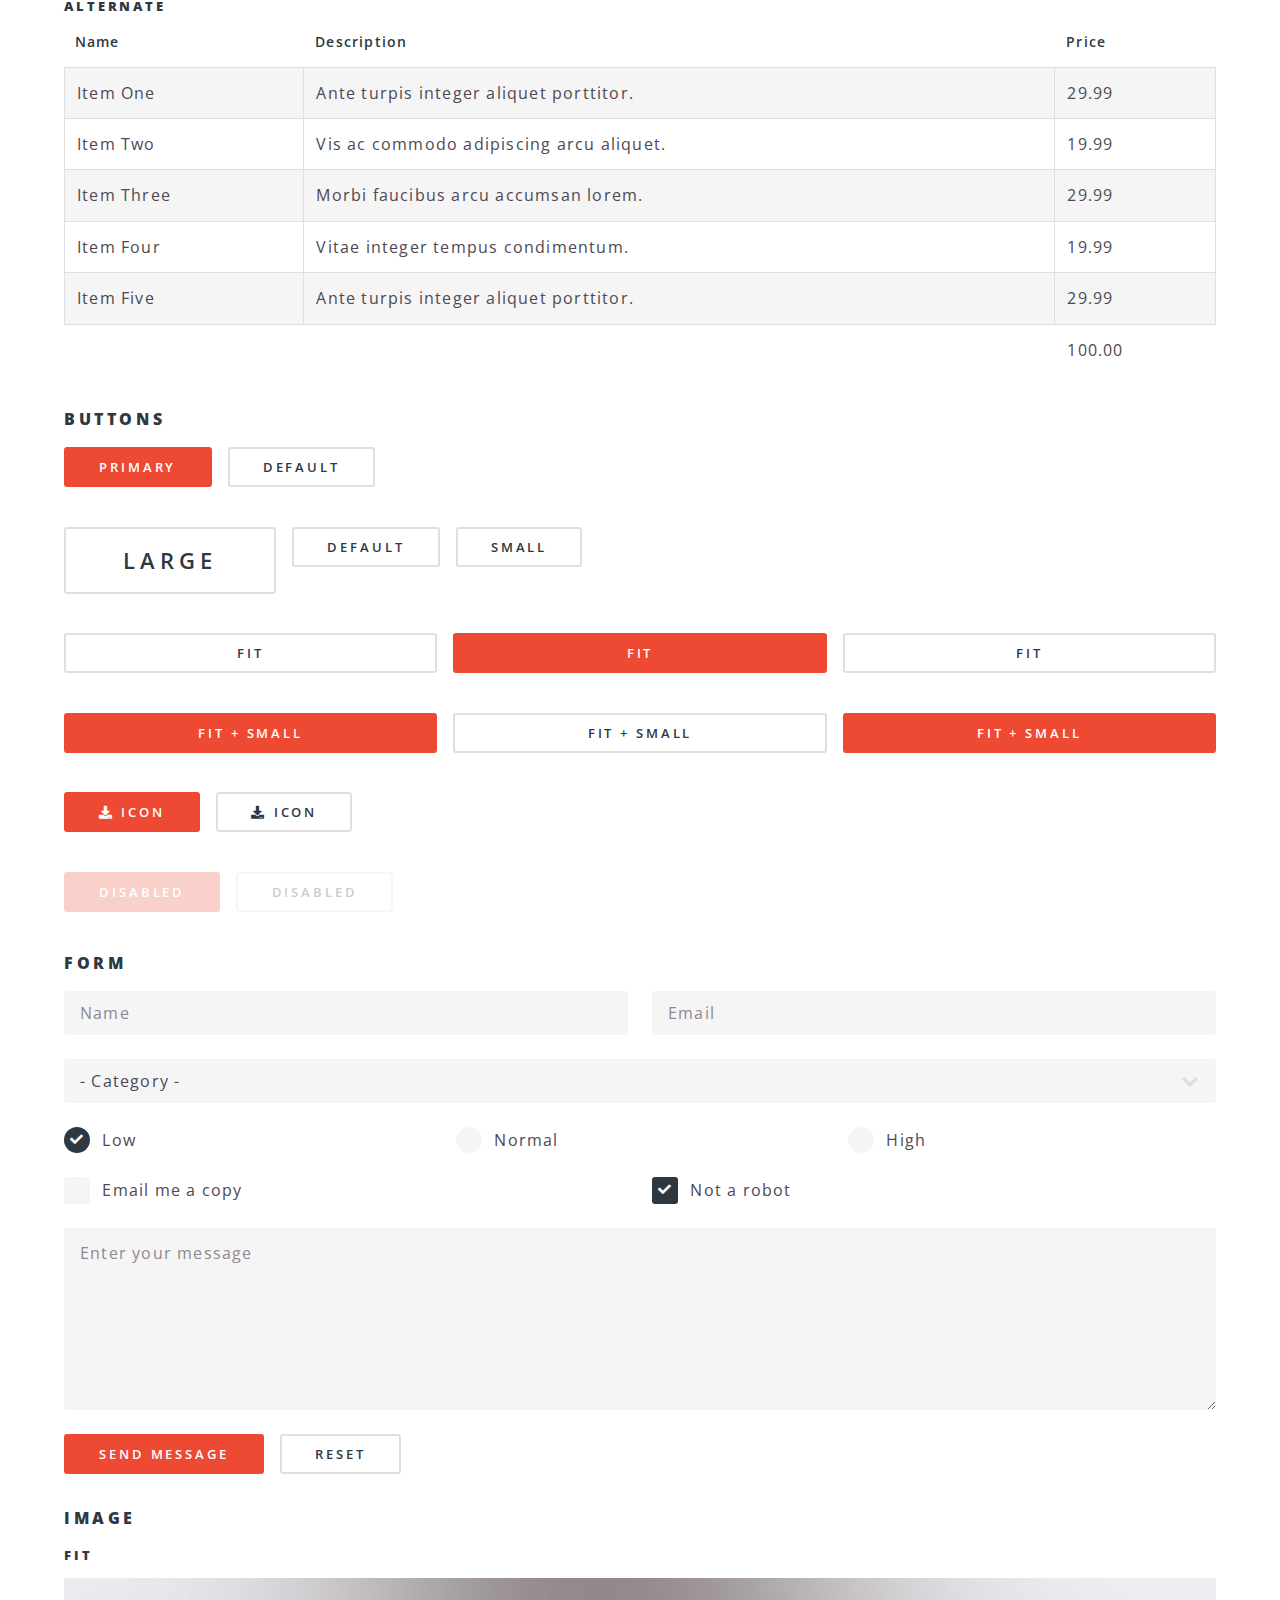
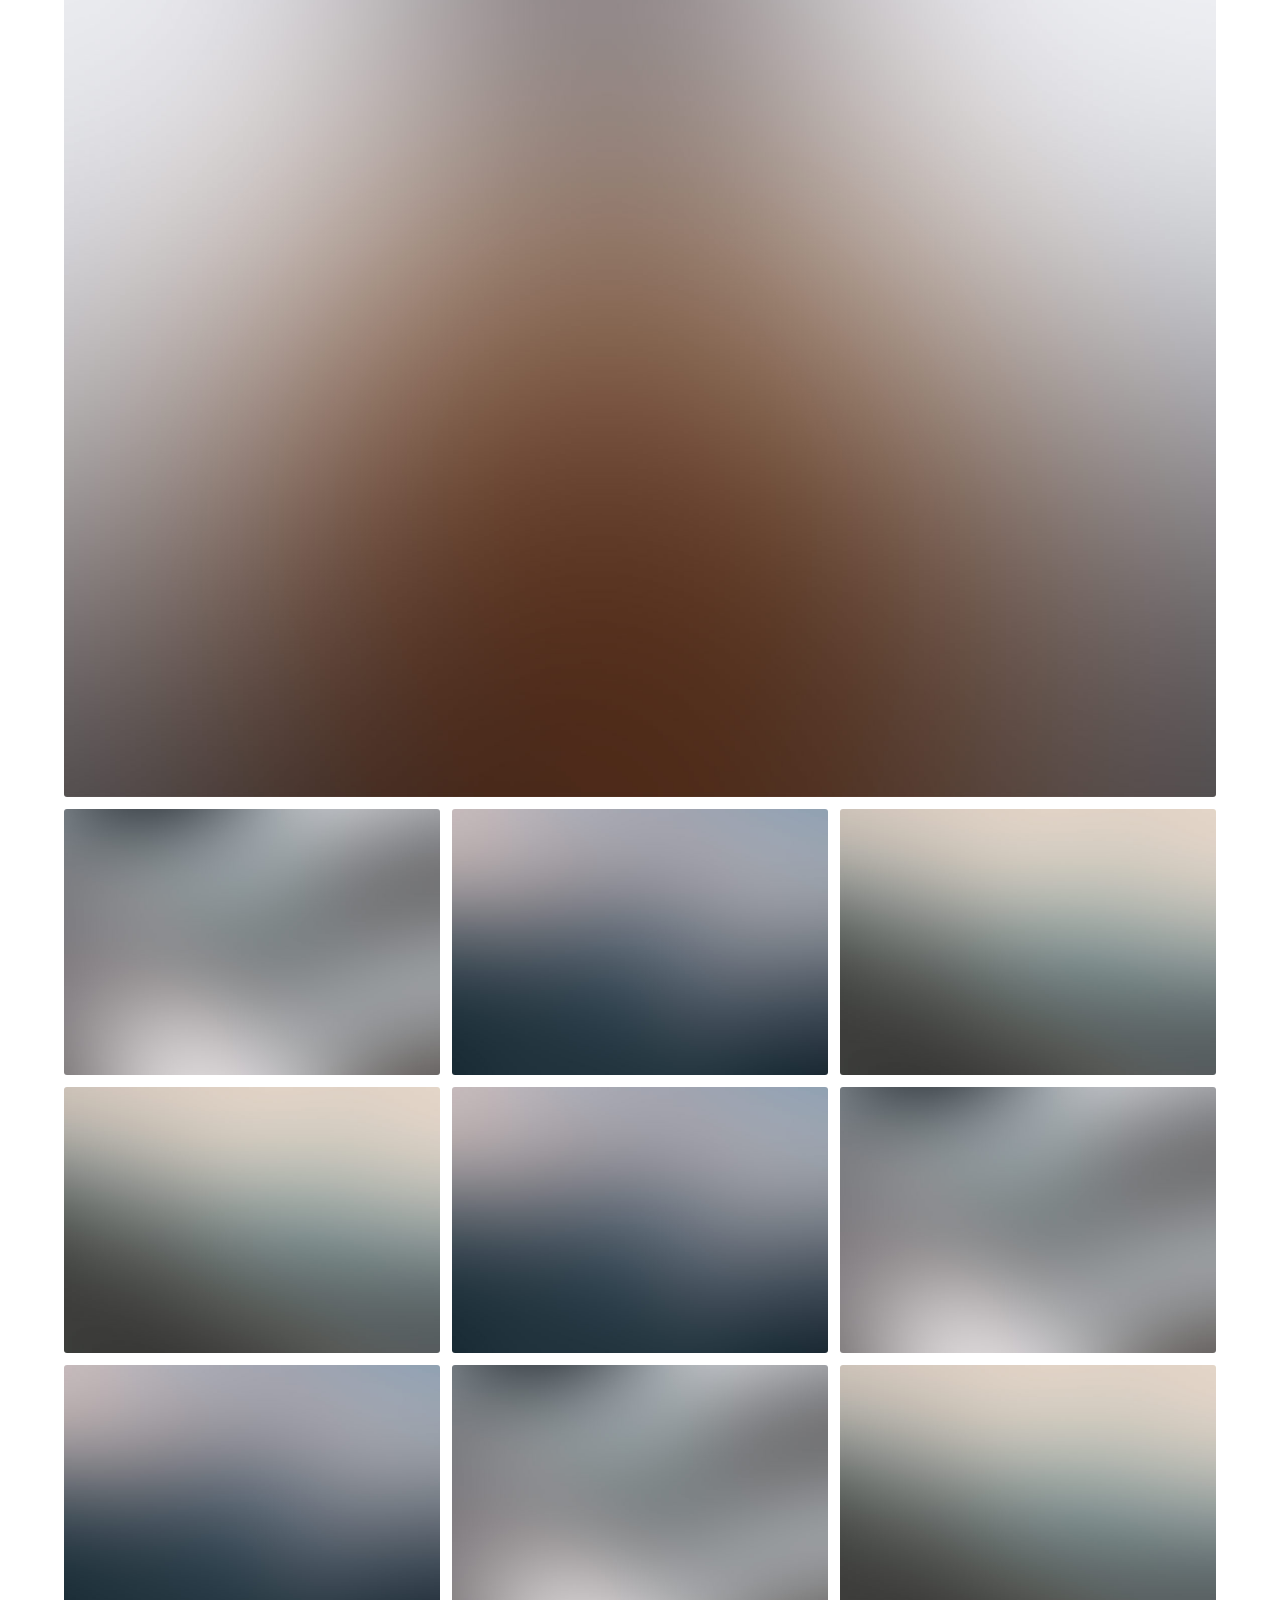
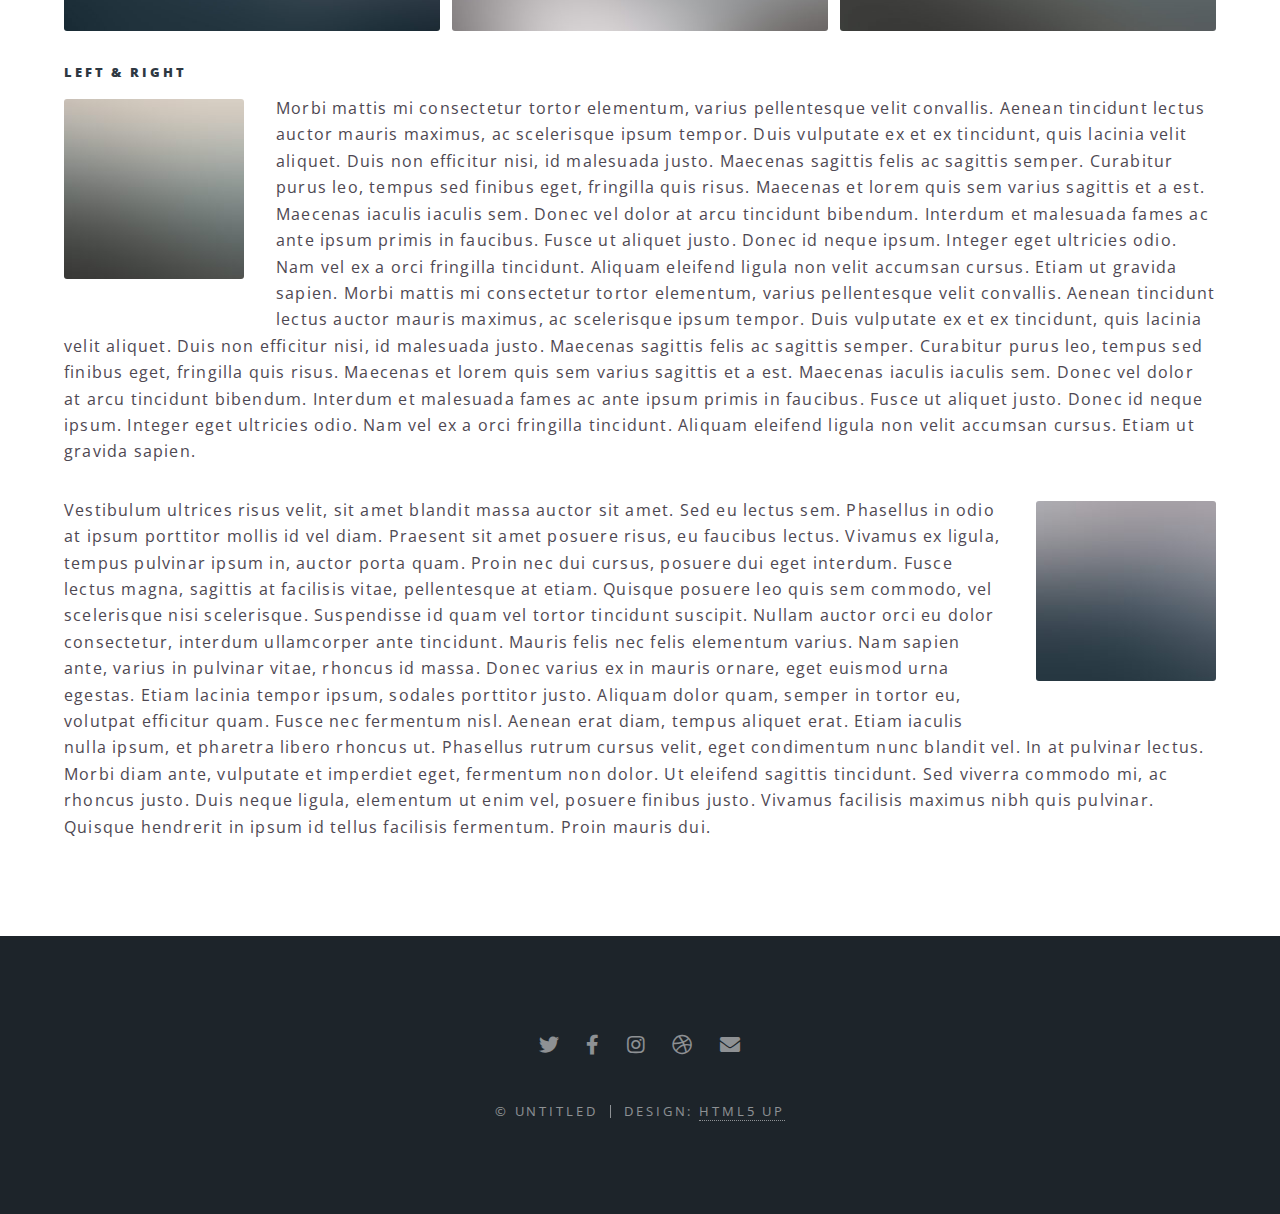
<file: Animal Behabior n.html>
<!DOCTYPE HTML>
<!--
	Spectral by HTML5 UP
	html5up.net | @ajlkn
	Free for personal and commercial use under the CCA 3.0 license (html5up.net/license)
-->
<html>
	<head>
		<title>Elements - Spectral by HTML5 UP</title>
		<meta charset="utf-8" />
		<meta name="viewport" content="width=device-width, initial-scale=1, user-scalable=no" />
		<link rel="stylesheet" href="assets/css/main.css" />
		<noscript><link rel="stylesheet" href="assets/css/noscript.css" /></noscript>
	</head>
	<body class="is-preload">

		<!-- Page Wrapper -->
			<div id="page-wrapper">

				<!-- Header -->
					<header id="header">
						<h1><a href="index.html">Spectral</a></h1>
						<nav id="nav">
							<ul>
								<li class="special">
									<a href="#menu" class="menuToggle"><span>Menu</span></a>
									<div id="menu">
										<ul>
											<li><a href="index.html">Home</a></li>
											<li><a href="generic.html">Generic</a></li>
											<li><a href="elements.html">Elements</a></li>
											<li><a href="#">Sign Up</a></li>
											<li><a href="#">Log In</a></li>
										</ul>
									</div>
								</li>
							</ul>
						</nav>
					</header>

				<!-- Main -->
					<article id="main">
						<header>
							<h2>Elements</h2>
							<p>Aliquam ut ex ut interdum donec amet imperdiet eleifend</p>
						</header>
						<section class="wrapper style5">
							<div class="inner">

								<section>
									<h4>Text</h4>
									<p>This is <b>bold</b> and this is <strong>strong</strong>. This is <i>italic</i> and this is <em>emphasized</em>.
									This is <sup>superscript</sup> text and this is <sub>subscript</sub> text.
									This is <u>underlined</u> and this is code: <code>for (;;) { ... }</code>. Finally, <a href="#">this is a link</a>.</p>
									<hr />
									<header>
										<h4>Heading with a Subtitle</h4>
										<p>Lorem ipsum dolor sit amet nullam id egestas urna aliquam</p>
									</header>
									<p>Nunc lacinia ante nunc ac lobortis. Interdum adipiscing gravida odio porttitor sem non mi integer non faucibus ornare mi ut ante amet placerat aliquet. Volutpat eu sed ante lacinia sapien lorem accumsan varius montes viverra nibh in adipiscing blandit tempus accumsan.</p>
									<header>
										<h5>Heading with a Subtitle</h5>
										<p>Lorem ipsum dolor sit amet nullam id egestas urna aliquam</p>
									</header>
									<p>Nunc lacinia ante nunc ac lobortis. Interdum adipiscing gravida odio porttitor sem non mi integer non faucibus ornare mi ut ante amet placerat aliquet. Volutpat eu sed ante lacinia sapien lorem accumsan varius montes viverra nibh in adipiscing blandit tempus accumsan.</p>
									<hr />
									<h2>Heading Level 2</h2>
									<h3>Heading Level 3</h3>
									<h4>Heading Level 4</h4>
									<h5>Heading Level 5</h5>
									<h6>Heading Level 6</h6>
									<hr />
									<h5>Blockquote</h5>
									<blockquote>Fringilla nisl. Donec accumsan interdum nisi, quis tincidunt felis sagittis eget tempus euismod. Vestibulum ante ipsum primis in faucibus vestibulum. Blandit adipiscing eu felis iaculis volutpat ac adipiscing accumsan faucibus. Vestibulum ante ipsum primis in faucibus lorem ipsum dolor sit amet nullam adipiscing eu felis.</blockquote>
									<h5>Preformatted</h5>
									<pre><code>i = 0;

while (!deck.isInOrder()) {
  print 'Iteration ' + i;
  deck.shuffle();
  i++;
}

print 'It took ' + i + ' iterations to sort the deck.';</code></pre>
								</section>

								<section>
									<h4>Lists</h4>
									<div class="row">
										<div class="col-6 col-12-medium">
											<h5>Unordered</h5>
											<ul>
												<li>Dolor pulvinar etiam.</li>
												<li>Sagittis adipiscing.</li>
												<li>Felis enim feugiat.</li>
											</ul>
											<h5>Alternate</h5>
											<ul class="alt">
												<li>Dolor pulvinar etiam.</li>
												<li>Sagittis adipiscing.</li>
												<li>Felis enim feugiat.</li>
											</ul>
										</div>
										<div class="col-6 col-12-medium">
											<h5>Ordered</h5>
											<ol>
												<li>Dolor pulvinar etiam.</li>
												<li>Etiam vel felis viverra.</li>
												<li>Felis enim feugiat.</li>
												<li>Dolor pulvinar etiam.</li>
												<li>Etiam vel felis lorem.</li>
												<li>Felis enim et feugiat.</li>
											</ol>
											<h5>Icons</h5>
											<ul class="icons">
												<li><a href="#" class="icon brands fa-twitter"><span class="label">Twitter</span></a></li>
												<li><a href="#" class="icon brands fa-facebook-f"><span class="label">Facebook</span></a></li>
												<li><a href="#" class="icon brands fa-instagram"><span class="label">Instagram</span></a></li>
												<li><a href="#" class="icon brands fa-github"><span class="label">Github</span></a></li>
											</ul>
										</div>
									</div>
									<h5>Actions</h5>
									<div class="row">
										<div class="col-6 col-12-medium">
											<ul class="actions">
												<li><a href="#" class="button primary">Default</a></li>
												<li><a href="#" class="button">Default</a></li>
											</ul>
											<ul class="actions small">
												<li><a href="#" class="button primary small">Small</a></li>
												<li><a href="#" class="button small">Small</a></li>
											</ul>
											<ul class="actions stacked">
												<li><a href="#" class="button primary">Default</a></li>
												<li><a href="#" class="button">Default</a></li>
											</ul>
											<ul class="actions stacked">
												<li><a href="#" class="button primary small">Small</a></li>
												<li><a href="#" class="button small">Small</a></li>
											</ul>
										</div>
										<div class="col-6 col-12-medium">
											<ul class="actions stacked">
												<li><a href="#" class="button primary fit">Default</a></li>
												<li><a href="#" class="button fit">Default</a></li>
											</ul>
											<ul class="actions stacked">
												<li><a href="#" class="button primary small fit">Small</a></li>
												<li><a href="#" class="button small fit">Small</a></li>
											</ul>
										</div>
									</div>
								</section>

								<section>
									<h4>Table</h4>
									<h5>Default</h5>
									<div class="table-wrapper">
										<table>
											<thead>
												<tr>
													<th>Name</th>
													<th>Description</th>
													<th>Price</th>
												</tr>
											</thead>
											<tbody>
												<tr>
													<td>Item One</td>
													<td>Ante turpis integer aliquet porttitor.</td>
													<td>29.99</td>
												</tr>
												<tr>
													<td>Item Two</td>
													<td>Vis ac commodo adipiscing arcu aliquet.</td>
													<td>19.99</td>
												</tr>
												<tr>
													<td>Item Three</td>
													<td> Morbi faucibus arcu accumsan lorem.</td>
													<td>29.99</td>
												</tr>
												<tr>
													<td>Item Four</td>
													<td>Vitae integer tempus condimentum.</td>
													<td>19.99</td>
												</tr>
												<tr>
													<td>Item Five</td>
													<td>Ante turpis integer aliquet porttitor.</td>
													<td>29.99</td>
												</tr>
											</tbody>
											<tfoot>
												<tr>
													<td colspan="2"></td>
													<td>100.00</td>
												</tr>
											</tfoot>
										</table>
									</div>

									<h5>Alternate</h5>
									<div class="table-wrapper">
										<table class="alt">
											<thead>
												<tr>
													<th>Name</th>
													<th>Description</th>
													<th>Price</th>
												</tr>
											</thead>
											<tbody>
												<tr>
													<td>Item One</td>
													<td>Ante turpis integer aliquet porttitor.</td>
													<td>29.99</td>
												</tr>
												<tr>
													<td>Item Two</td>
													<td>Vis ac commodo adipiscing arcu aliquet.</td>
													<td>19.99</td>
												</tr>
												<tr>
													<td>Item Three</td>
													<td> Morbi faucibus arcu accumsan lorem.</td>
													<td>29.99</td>
												</tr>
												<tr>
													<td>Item Four</td>
													<td>Vitae integer tempus condimentum.</td>
													<td>19.99</td>
												</tr>
												<tr>
													<td>Item Five</td>
													<td>Ante turpis integer aliquet porttitor.</td>
													<td>29.99</td>
												</tr>
											</tbody>
											<tfoot>
												<tr>
													<td colspan="2"></td>
													<td>100.00</td>
												</tr>
											</tfoot>
										</table>
									</div>
								</section>

								<section>
									<h4>Buttons</h4>
									<ul class="actions">
										<li><a href="#" class="button primary">Primary</a></li>
										<li><a href="#" class="button">Default</a></li>
									</ul>
									<ul class="actions">
										<li><a href="#" class="button large">Large</a></li>
										<li><a href="#" class="button">Default</a></li>
										<li><a href="#" class="button small">Small</a></li>
									</ul>
									<ul class="actions fit">
										<li><a href="#" class="button fit">Fit</a></li>
										<li><a href="#" class="button primary fit">Fit</a></li>
										<li><a href="#" class="button fit">Fit</a></li>
									</ul>
									<ul class="actions fit small">
										<li><a href="#" class="button primary fit small">Fit + Small</a></li>
										<li><a href="#" class="button fit small">Fit + Small</a></li>
										<li><a href="#" class="button primary fit small">Fit + Small</a></li>
									</ul>
									<ul class="actions">
										<li><a href="#" class="button primary icon solid fa-download">Icon</a></li>
										<li><a href="#" class="button icon solid fa-download">Icon</a></li>
									</ul>
									<ul class="actions">
										<li><span class="button primary disabled">Disabled</span></li>
										<li><span class="button disabled">Disabled</span></li>
									</ul>
								</section>

								<section>
									<h4>Form</h4>
									<form method="post" action="#">
										<div class="row gtr-uniform">
											<div class="col-6 col-12-xsmall">
												<input type="text" name="demo-name" id="demo-name" value="" placeholder="Name" />
											</div>
											<div class="col-6 col-12-xsmall">
												<input type="email" name="demo-email" id="demo-email" value="" placeholder="Email" />
											</div>
											<div class="col-12">
												<select name="demo-category" id="demo-category">
													<option value="">- Category -</option>
													<option value="1">Manufacturing</option>
													<option value="1">Shipping</option>
													<option value="1">Administration</option>
													<option value="1">Human Resources</option>
												</select>
											</div>
											<div class="col-4 col-12-small">
												<input type="radio" id="demo-priority-low" name="demo-priority" checked>
												<label for="demo-priority-low">Low</label>
											</div>
											<div class="col-4 col-12-small">
												<input type="radio" id="demo-priority-normal" name="demo-priority">
												<label for="demo-priority-normal">Normal</label>
											</div>
											<div class="col-4 col-12-small">
												<input type="radio" id="demo-priority-high" name="demo-priority">
												<label for="demo-priority-high">High</label>
											</div>
											<div class="col-6 col-12-small">
												<input type="checkbox" id="demo-copy" name="demo-copy">
												<label for="demo-copy">Email me a copy</label>
											</div>
											<div class="col-6 col-12-small">
												<input type="checkbox" id="demo-human" name="demo-human" checked>
												<label for="demo-human">Not a robot</label>
											</div>
											<div class="col-12">
												<textarea name="demo-message" id="demo-message" placeholder="Enter your message" rows="6"></textarea>
											</div>
											<div class="col-12">
												<ul class="actions">
													<li><input type="submit" value="Send Message" class="primary" /></li>
													<li><input type="reset" value="Reset" /></li>
												</ul>
											</div>
										</div>
									</form>
								</section>

								<section>
									<h4>Image</h4>
									<h5>Fit</h5>
									<div class="box alt">
										<div class="row gtr-50 gtr-uniform">
											<div class="col-12"><span class="image fit"><img src="images/banner.jpg" alt="" /></span></div>
											<div class="col-4"><span class="image fit"><img src="images/pic01.jpg" alt="" /></span></div>
											<div class="col-4"><span class="image fit"><img src="images/pic02.jpg" alt="" /></span></div>
											<div class="col-4"><span class="image fit"><img src="images/pic03.jpg" alt="" /></span></div>
											<div class="col-4"><span class="image fit"><img src="images/pic03.jpg" alt="" /></span></div>
											<div class="col-4"><span class="image fit"><img src="images/pic02.jpg" alt="" /></span></div>
											<div class="col-4"><span class="image fit"><img src="images/pic01.jpg" alt="" /></span></div>
											<div class="col-4"><span class="image fit"><img src="images/pic02.jpg" alt="" /></span></div>
											<div class="col-4"><span class="image fit"><img src="images/pic01.jpg" alt="" /></span></div>
											<div class="col-4"><span class="image fit"><img src="images/pic03.jpg" alt="" /></span></div>
										</div>
									</div>
									<h5>Left &amp; Right</h5>
									<p><span class="image left"><img src="images/pic04.jpg" alt="" /></span>Morbi mattis mi consectetur tortor elementum, varius pellentesque velit convallis. Aenean tincidunt lectus auctor mauris maximus, ac scelerisque ipsum tempor. Duis vulputate ex et ex tincidunt, quis lacinia velit aliquet. Duis non efficitur nisi, id malesuada justo. Maecenas sagittis felis ac sagittis semper. Curabitur purus leo, tempus sed finibus eget, fringilla quis risus. Maecenas et lorem quis sem varius sagittis et a est. Maecenas iaculis iaculis sem. Donec vel dolor at arcu tincidunt bibendum. Interdum et malesuada fames ac ante ipsum primis in faucibus. Fusce ut aliquet justo. Donec id neque ipsum. Integer eget ultricies odio. Nam vel ex a orci fringilla tincidunt. Aliquam eleifend ligula non velit accumsan cursus. Etiam ut gravida sapien. Morbi mattis mi consectetur tortor elementum, varius pellentesque velit convallis. Aenean tincidunt lectus auctor mauris maximus, ac scelerisque ipsum tempor. Duis vulputate ex et ex tincidunt, quis lacinia velit aliquet. Duis non efficitur nisi, id malesuada justo. Maecenas sagittis felis ac sagittis semper. Curabitur purus leo, tempus sed finibus eget, fringilla quis risus. Maecenas et lorem quis sem varius sagittis et a est. Maecenas iaculis iaculis sem. Donec vel dolor at arcu tincidunt bibendum. Interdum et malesuada fames ac ante ipsum primis in faucibus. Fusce ut aliquet justo. Donec id neque ipsum. Integer eget ultricies odio. Nam vel ex a orci fringilla tincidunt. Aliquam eleifend ligula non velit accumsan cursus. Etiam ut gravida sapien.</p>
									<p><span class="image right"><img src="images/pic05.jpg" alt="" /></span>Vestibulum ultrices risus velit, sit amet blandit massa auctor sit amet. Sed eu lectus sem. Phasellus in odio at ipsum porttitor mollis id vel diam. Praesent sit amet posuere risus, eu faucibus lectus. Vivamus ex ligula, tempus pulvinar ipsum in, auctor porta quam. Proin nec dui cursus, posuere dui eget interdum. Fusce lectus magna, sagittis at facilisis vitae, pellentesque at etiam. Quisque posuere leo quis sem commodo, vel scelerisque nisi scelerisque. Suspendisse id quam vel tortor tincidunt suscipit. Nullam auctor orci eu dolor consectetur, interdum ullamcorper ante tincidunt. Mauris felis nec felis elementum varius. Nam sapien ante, varius in pulvinar vitae, rhoncus id massa. Donec varius ex in mauris ornare, eget euismod urna egestas. Etiam lacinia tempor ipsum, sodales porttitor justo. Aliquam dolor quam, semper in tortor eu, volutpat efficitur quam. Fusce nec fermentum nisl. Aenean erat diam, tempus aliquet erat. Etiam iaculis nulla ipsum, et pharetra libero rhoncus ut. Phasellus rutrum cursus velit, eget condimentum nunc blandit vel. In at pulvinar lectus. Morbi diam ante, vulputate et imperdiet eget, fermentum non dolor. Ut eleifend sagittis tincidunt. Sed viverra commodo mi, ac rhoncus justo. Duis neque ligula, elementum ut enim vel, posuere finibus justo. Vivamus facilisis maximus nibh quis pulvinar. Quisque hendrerit in ipsum id tellus facilisis fermentum. Proin mauris dui.</p>
								</section>

							</div>
						</section>
					</article>

				<!-- Footer -->
					<footer id="footer">
						<ul class="icons">
							<li><a href="#" class="icon brands fa-twitter"><span class="label">Twitter</span></a></li>
							<li><a href="#" class="icon brands fa-facebook-f"><span class="label">Facebook</span></a></li>
							<li><a href="#" class="icon brands fa-instagram"><span class="label">Instagram</span></a></li>
							<li><a href="#" class="icon brands fa-dribbble"><span class="label">Dribbble</span></a></li>
							<li><a href="#" class="icon solid fa-envelope"><span class="label">Email</span></a></li>
						</ul>
						<ul class="copyright">
							<li>&copy; Untitled</li><li>Design: <a href="http://html5up.net">HTML5 UP</a></li>
						</ul>
					</footer>

			</div>

		<!-- Scripts -->
			<script src="assets/js/jquery.min.js"></script>
			<script src="assets/js/jquery.scrollex.min.js"></script>
			<script src="assets/js/jquery.scrolly.min.js"></script>
			<script src="assets/js/browser.min.js"></script>
			<script src="assets/js/breakpoints.min.js"></script>
			<script src="assets/js/util.js"></script>
			<script src="assets/js/main.js"></script>

	</body>
</html>
</file>
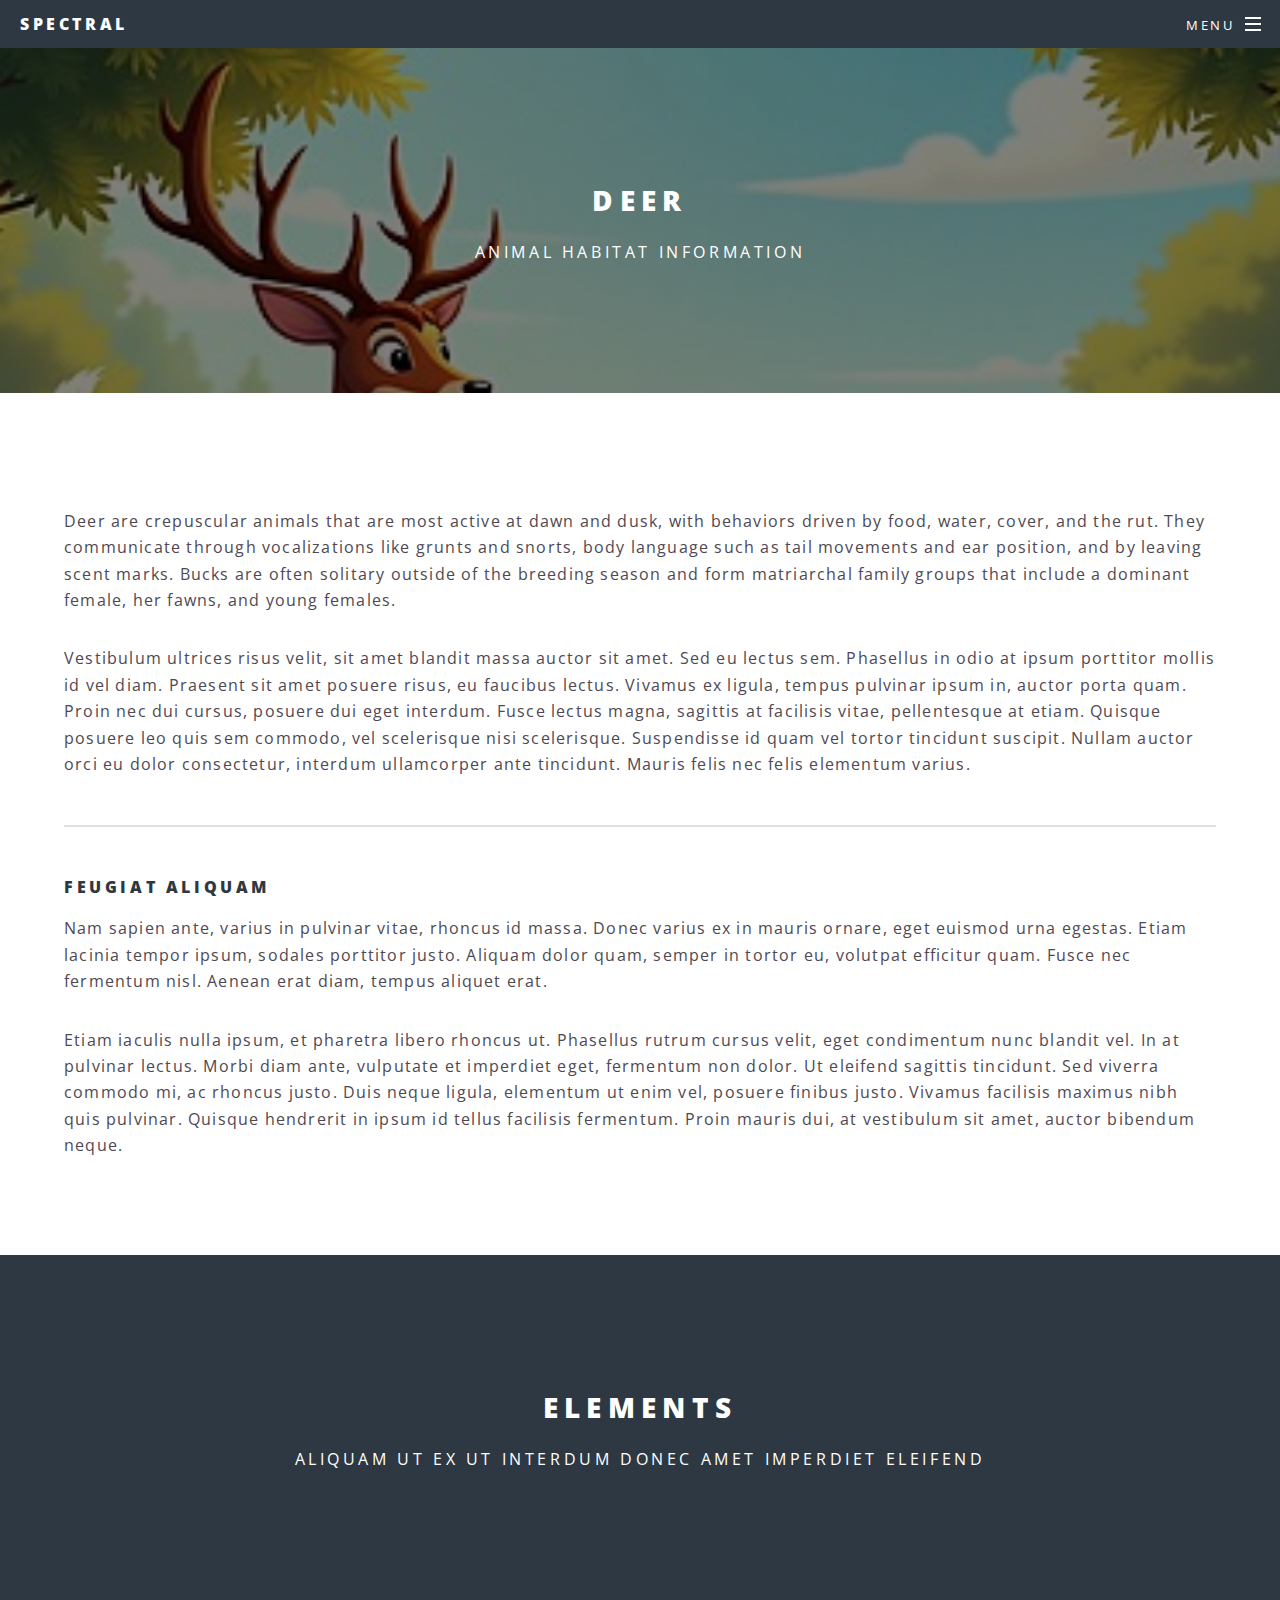
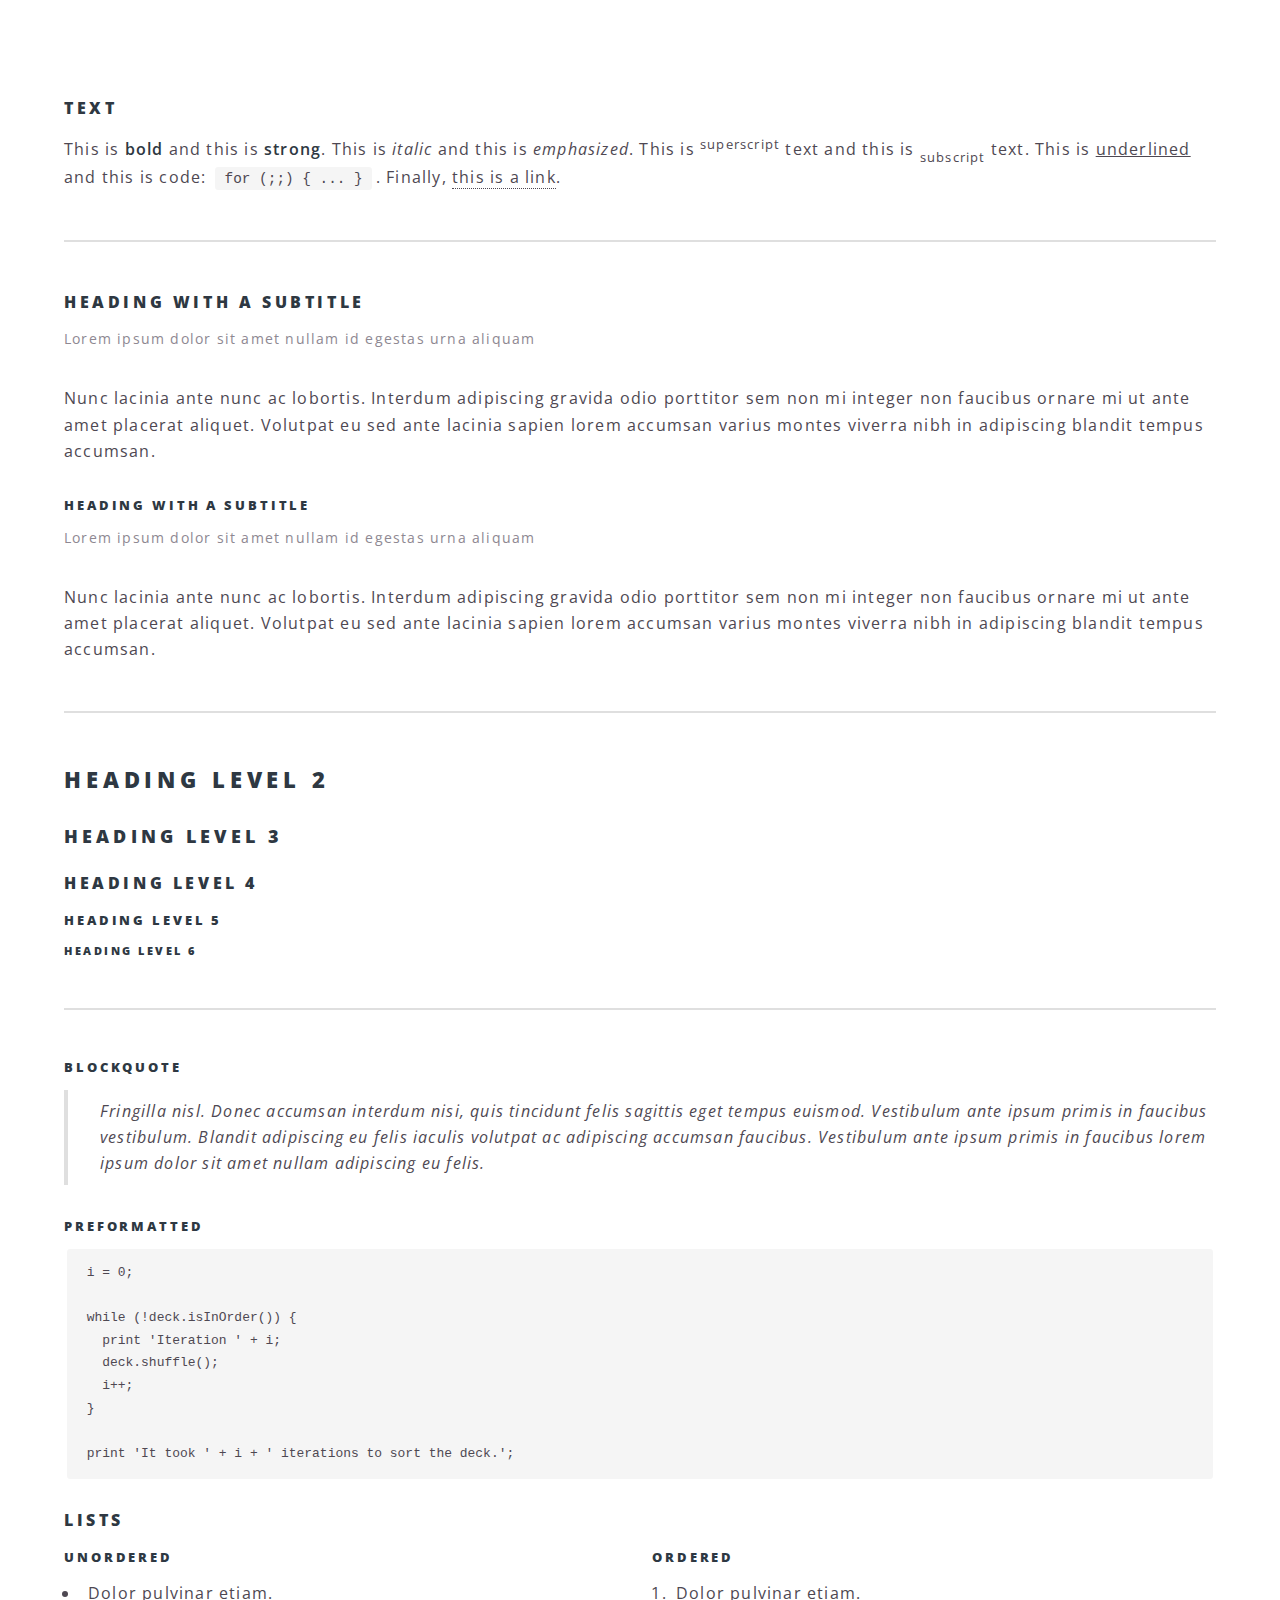
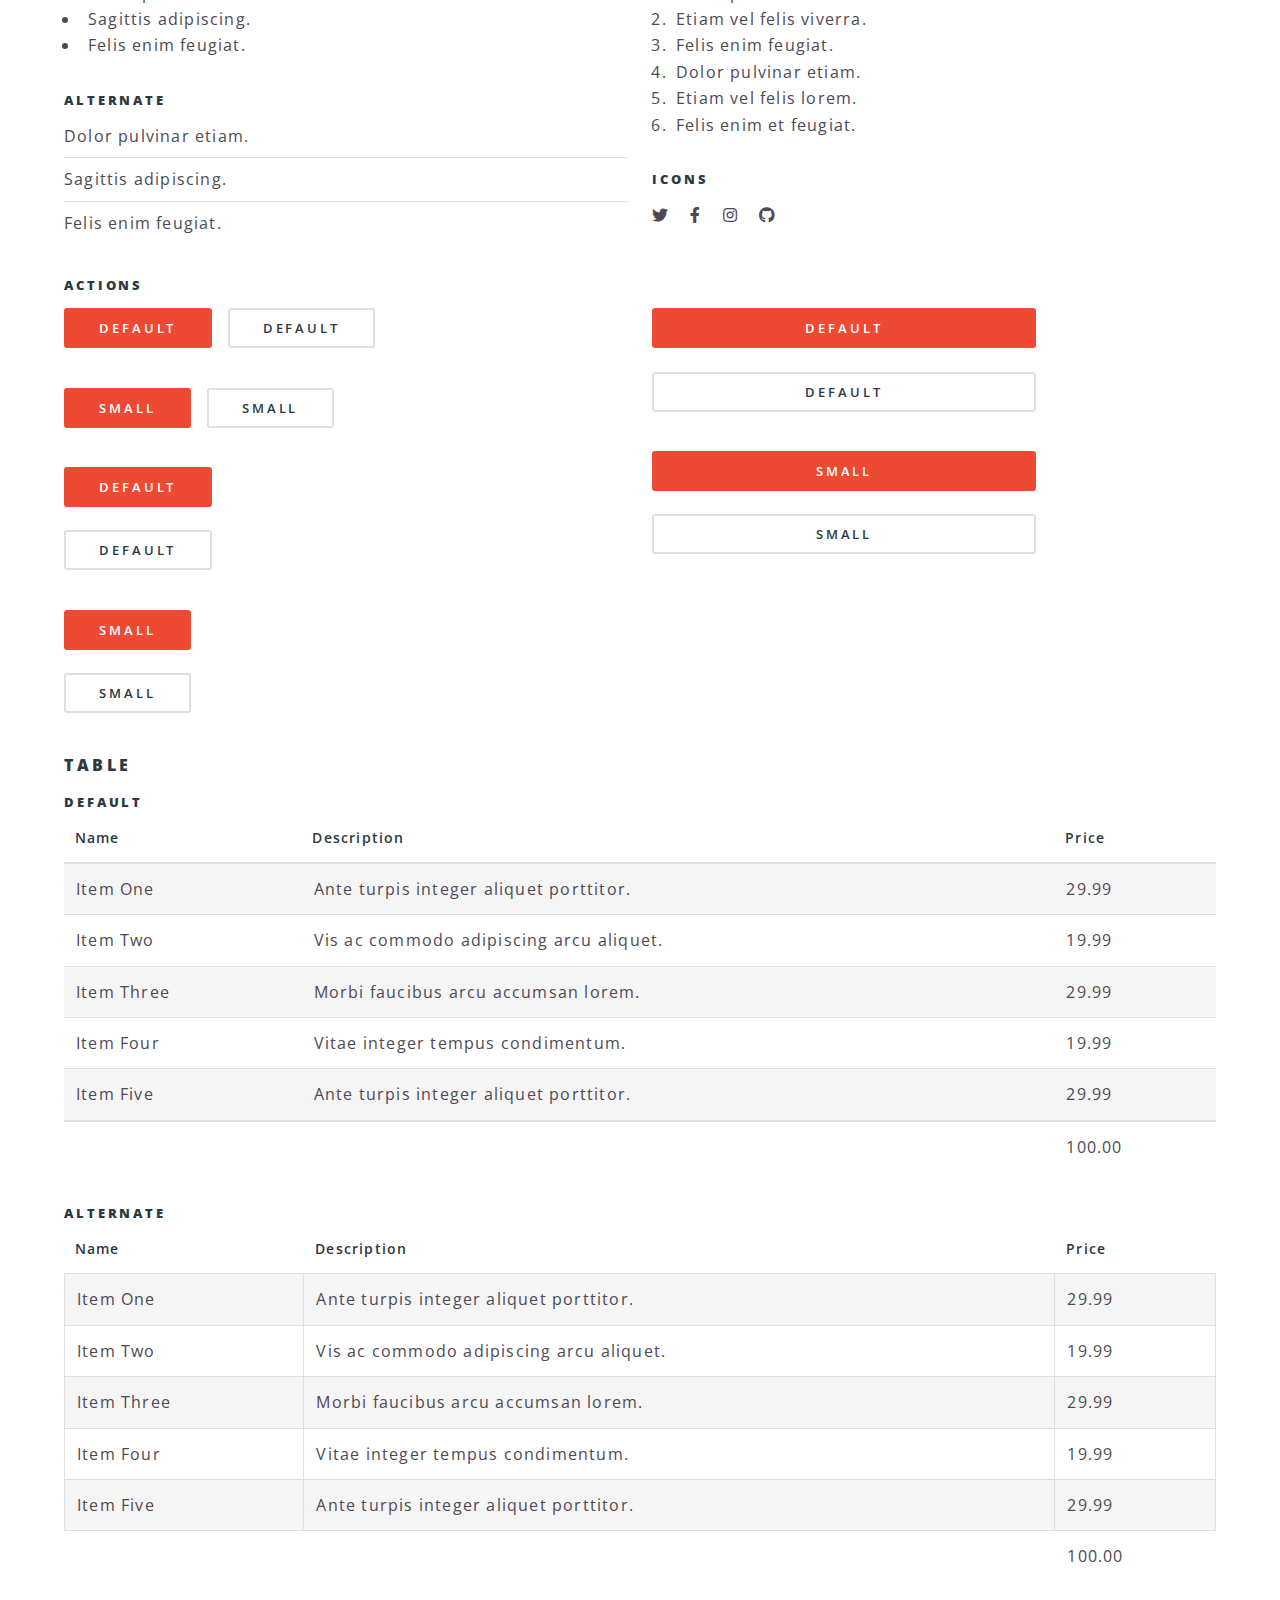
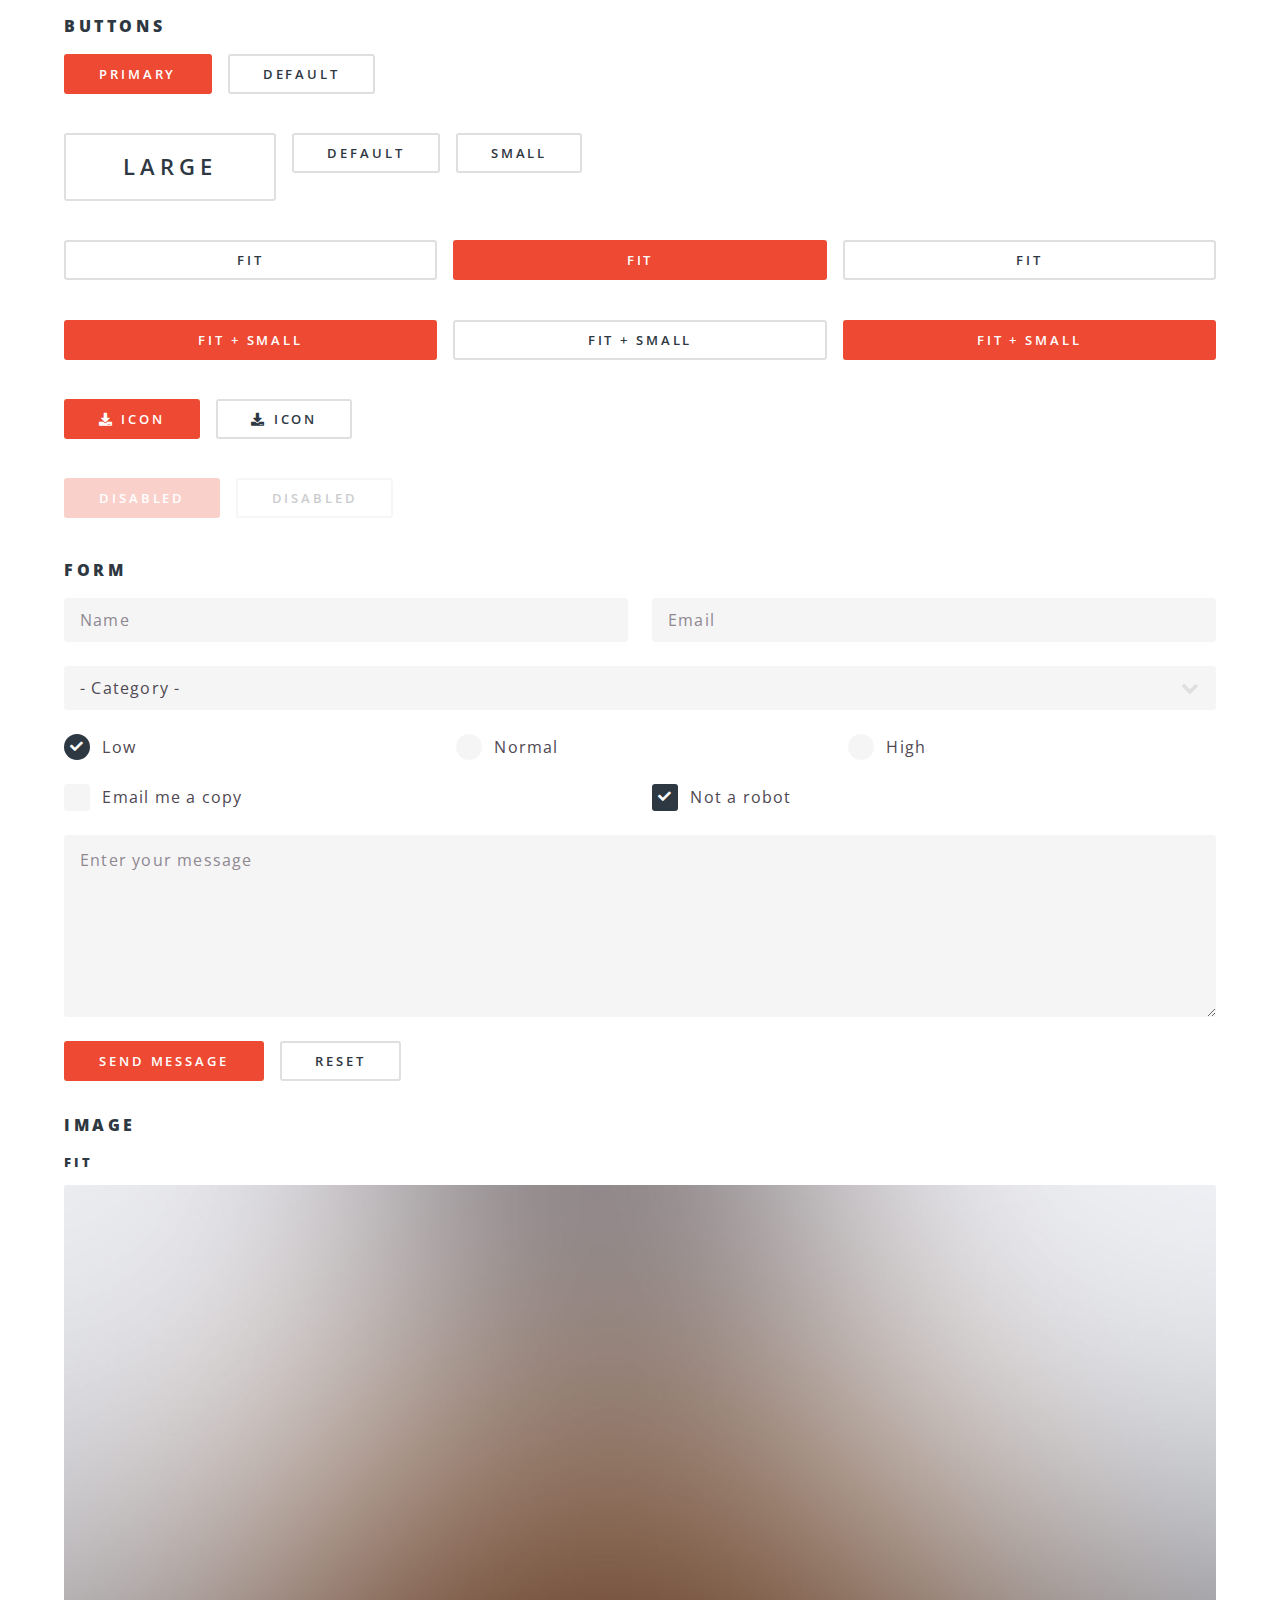
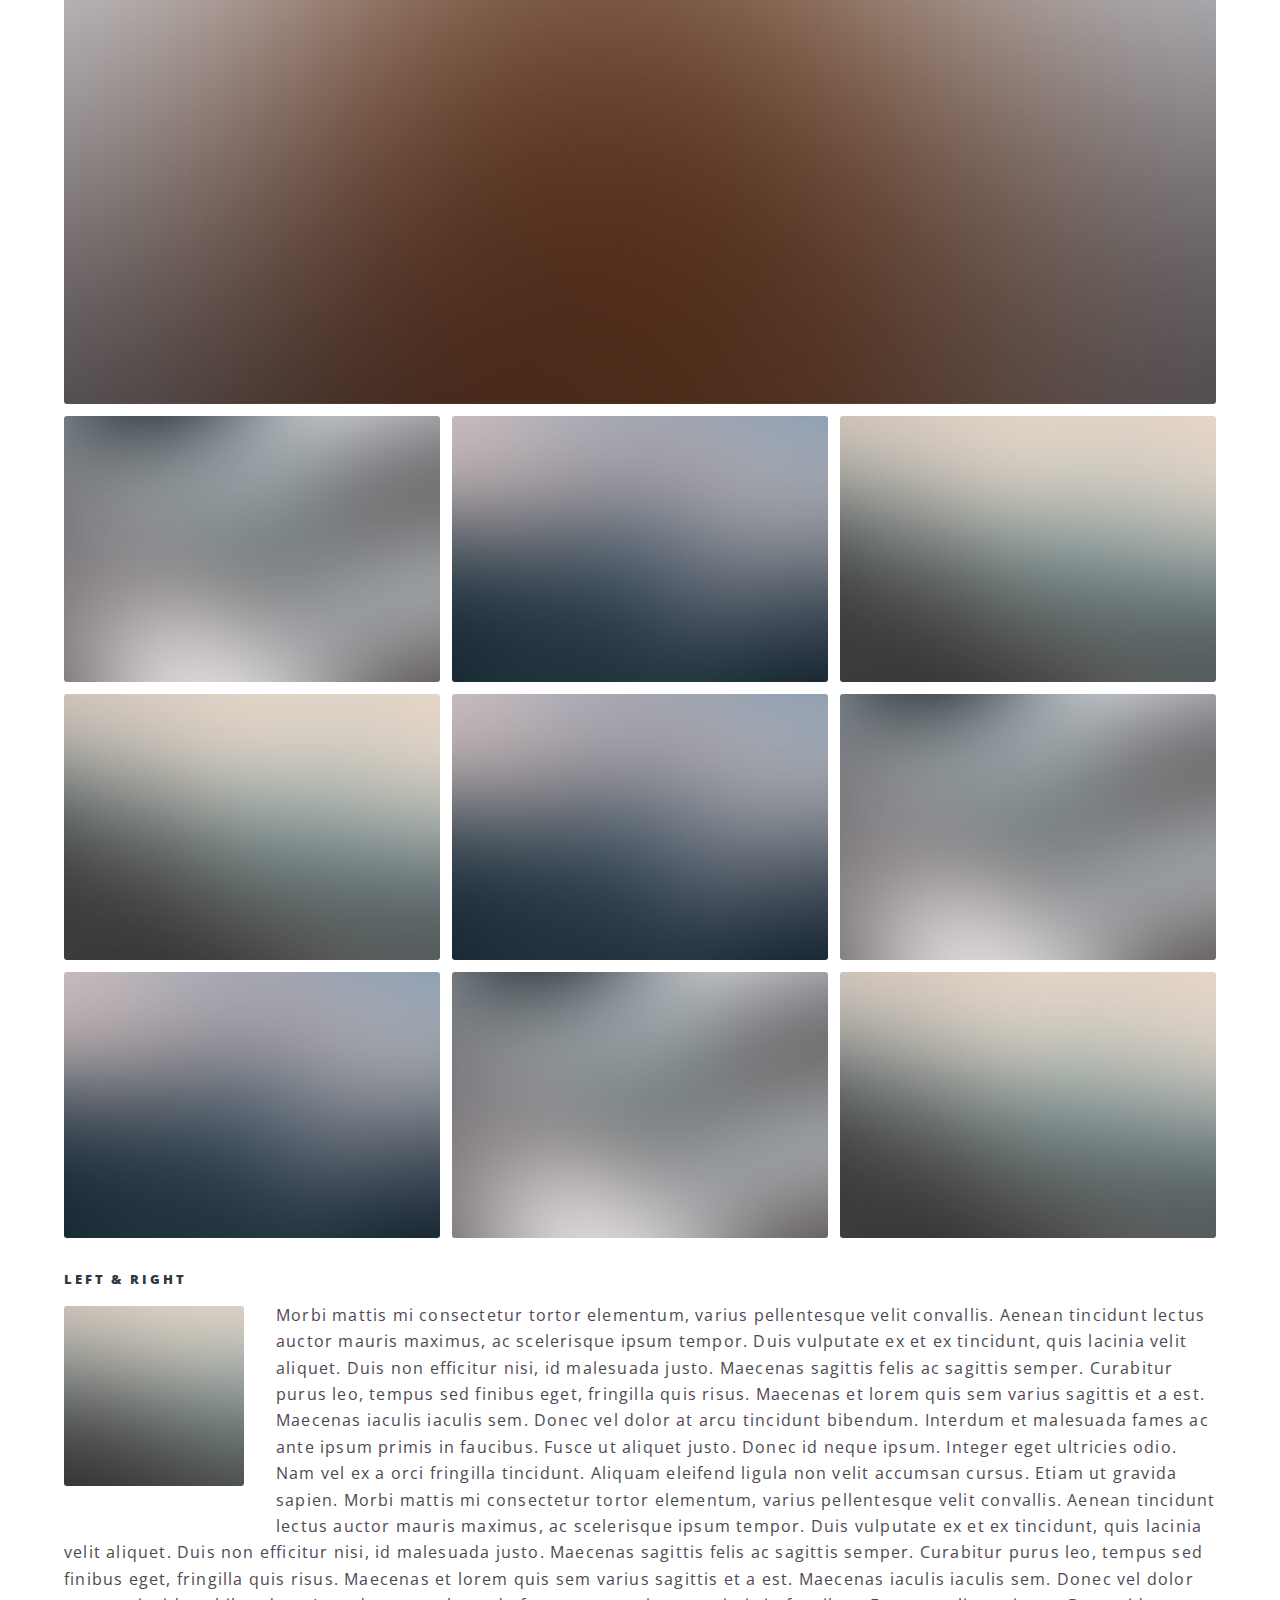
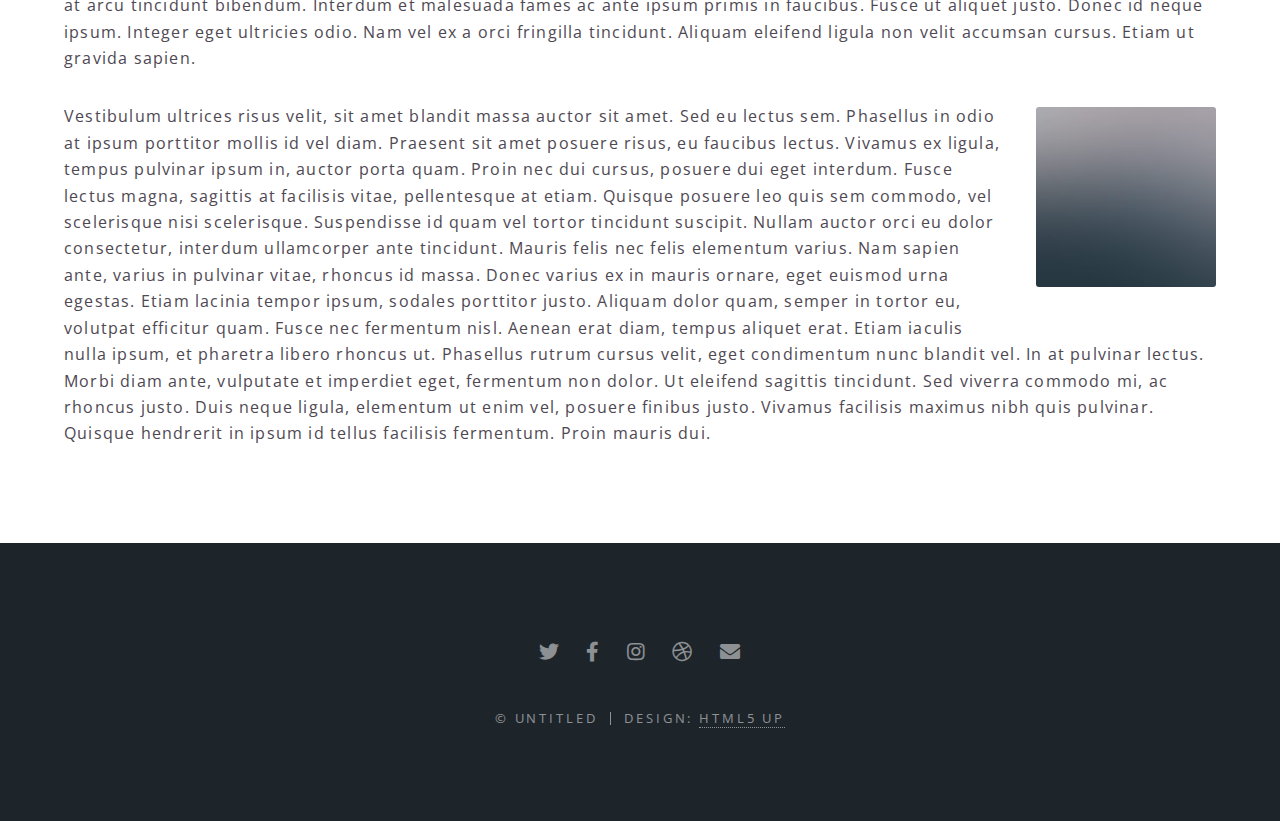
<file: AnimalHabitatInformation.html>
<!DOCTYPE HTML>
<!--
	Spectral by HTML5 UP
	html5up.net | @ajlkn
	Free for personal and commercial use under the CCA 3.0 license (html5up.net/license)
-->
<html>
	<head>
		<title>Elements - Spectral by HTML5 UP</title>
		<meta charset="utf-8" />
		<meta name="viewport" content="width=device-width, initial-scale=1, user-scalable=no" />
		<link rel="stylesheet" href="assets/css/main.css" />
		<noscript><link rel="stylesheet" href="assets/css/noscript.css" /></noscript>
	</head>
	<body class="is-preload">

		<!-- Page Wrapper -->
			<div id="page-wrapper">

				<!-- Header -->
					<header id="header">
						<h1><a href="index.html">Spectral</a></h1>
						<nav id="nav">
							<ul>
								<li class="special">
									<a href="#menu" class="menuToggle"><span>Menu</span></a>
									<div id="menu">
										<ul>
											<li><a href="index.html">Home</a></li>
											<li><a href="AnimalHabitatInformation.html">Animal Habitat Information</a></li>
											<li><a href="elements.html">Image Gallery</a></li>
											<li><a href="Aniimal Habitat Information.html">Captions </a></li>
											<li><a href="Animal Behabior n.html">Animal Behabior</a></li>
											
											<li><a href="#">Sign Up</a></li>
											<li><a href="#">Log In</a></li>
										</ul>
									</div>
								</li>
							</ul>
						</nav>
					</header>
	<!-- Main -->
	<article id="main">
		<header>
			<h2>Deer</h2>
			<p>Animal Habitat Information </p>
		</header>
		<section class="wrapper style5">
			<div class="inner">

				<h3></h3>
				<p>Deer are crepuscular animals that are most active at dawn and dusk, with behaviors driven by food, water, cover, and the rut. They communicate through vocalizations like grunts and snorts, body language such as tail movements and ear position, and by leaving scent marks. Bucks are often solitary outside of the breeding season and form matriarchal family groups that include a dominant female, her fawns, and young females.  </p>

				<p>Vestibulum ultrices risus velit, sit amet blandit massa auctor sit amet. Sed eu lectus sem. Phasellus in odio at ipsum porttitor mollis id vel diam. Praesent sit amet posuere risus, eu faucibus lectus. Vivamus ex ligula, tempus pulvinar ipsum in, auctor porta quam. Proin nec dui cursus, posuere dui eget interdum. Fusce lectus magna, sagittis at facilisis vitae, pellentesque at etiam. Quisque posuere leo quis sem commodo, vel scelerisque nisi scelerisque. Suspendisse id quam vel tortor tincidunt suscipit. Nullam auctor orci eu dolor consectetur, interdum ullamcorper ante tincidunt. Mauris felis nec felis elementum varius.</p>

				<hr />

				<h4>Feugiat aliquam</h4>
				<p>Nam sapien ante, varius in pulvinar vitae, rhoncus id massa. Donec varius ex in mauris ornare, eget euismod urna egestas. Etiam lacinia tempor ipsum, sodales porttitor justo. Aliquam dolor quam, semper in tortor eu, volutpat efficitur quam. Fusce nec fermentum nisl. Aenean erat diam, tempus aliquet erat.</p>

				<p>Etiam iaculis nulla ipsum, et pharetra libero rhoncus ut. Phasellus rutrum cursus velit, eget condimentum nunc blandit vel. In at pulvinar lectus. Morbi diam ante, vulputate et imperdiet eget, fermentum non dolor. Ut eleifend sagittis tincidunt. Sed viverra commodo mi, ac rhoncus justo. Duis neque ligula, elementum ut enim vel, posuere finibus justo. Vivamus facilisis maximus nibh quis pulvinar. Quisque hendrerit in ipsum id tellus facilisis fermentum. Proin mauris dui, at vestibulum sit amet, auctor bibendum neque.</p>

			</div>
		</section>
	</article>
				<!-- Main -->
					<article id="main">
						<header>
							<h2>Elements</h2>
							<p>Aliquam ut ex ut interdum donec amet imperdiet eleifend</p>
						</header>
						<section class="wrapper style5">
							<div class="inner">

								<section>
									<h4>Text</h4>
									<p>This is <b>bold</b> and this is <strong>strong</strong>. This is <i>italic</i> and this is <em>emphasized</em>.
									This is <sup>superscript</sup> text and this is <sub>subscript</sub> text.
									This is <u>underlined</u> and this is code: <code>for (;;) { ... }</code>. Finally, <a href="#">this is a link</a>.</p>
									<hr />
									<header>
										<h4>Heading with a Subtitle</h4>
										<p>Lorem ipsum dolor sit amet nullam id egestas urna aliquam</p>
									</header>
									<p>Nunc lacinia ante nunc ac lobortis. Interdum adipiscing gravida odio porttitor sem non mi integer non faucibus ornare mi ut ante amet placerat aliquet. Volutpat eu sed ante lacinia sapien lorem accumsan varius montes viverra nibh in adipiscing blandit tempus accumsan.</p>
									<header>
										<h5>Heading with a Subtitle</h5>
										<p>Lorem ipsum dolor sit amet nullam id egestas urna aliquam</p>
									</header>
									<p>Nunc lacinia ante nunc ac lobortis. Interdum adipiscing gravida odio porttitor sem non mi integer non faucibus ornare mi ut ante amet placerat aliquet. Volutpat eu sed ante lacinia sapien lorem accumsan varius montes viverra nibh in adipiscing blandit tempus accumsan.</p>
									<hr />
									<h2>Heading Level 2</h2>
									<h3>Heading Level 3</h3>
									<h4>Heading Level 4</h4>
									<h5>Heading Level 5</h5>
									<h6>Heading Level 6</h6>
									<hr />
									<h5>Blockquote</h5>
									<blockquote>Fringilla nisl. Donec accumsan interdum nisi, quis tincidunt felis sagittis eget tempus euismod. Vestibulum ante ipsum primis in faucibus vestibulum. Blandit adipiscing eu felis iaculis volutpat ac adipiscing accumsan faucibus. Vestibulum ante ipsum primis in faucibus lorem ipsum dolor sit amet nullam adipiscing eu felis.</blockquote>
									<h5>Preformatted</h5>
									<pre><code>i = 0;

while (!deck.isInOrder()) {
  print 'Iteration ' + i;
  deck.shuffle();
  i++;
}

print 'It took ' + i + ' iterations to sort the deck.';</code></pre>
								</section>

								<section>
									<h4>Lists</h4>
									<div class="row">
										<div class="col-6 col-12-medium">
											<h5>Unordered</h5>
											<ul>
												<li>Dolor pulvinar etiam.</li>
												<li>Sagittis adipiscing.</li>
												<li>Felis enim feugiat.</li>
											</ul>
											<h5>Alternate</h5>
											<ul class="alt">
												<li>Dolor pulvinar etiam.</li>
												<li>Sagittis adipiscing.</li>
												<li>Felis enim feugiat.</li>
											</ul>
										</div>
										<div class="col-6 col-12-medium">
											<h5>Ordered</h5>
											<ol>
												<li>Dolor pulvinar etiam.</li>
												<li>Etiam vel felis viverra.</li>
												<li>Felis enim feugiat.</li>
												<li>Dolor pulvinar etiam.</li>
												<li>Etiam vel felis lorem.</li>
												<li>Felis enim et feugiat.</li>
											</ol>
											<h5>Icons</h5>
											<ul class="icons">
												<li><a href="#" class="icon brands fa-twitter"><span class="label">Twitter</span></a></li>
												<li><a href="#" class="icon brands fa-facebook-f"><span class="label">Facebook</span></a></li>
												<li><a href="#" class="icon brands fa-instagram"><span class="label">Instagram</span></a></li>
												<li><a href="#" class="icon brands fa-github"><span class="label">Github</span></a></li>
											</ul>
										</div>
									</div>
									<h5>Actions</h5>
									<div class="row">
										<div class="col-6 col-12-medium">
											<ul class="actions">
												<li><a href="#" class="button primary">Default</a></li>
												<li><a href="#" class="button">Default</a></li>
											</ul>
											<ul class="actions small">
												<li><a href="#" class="button primary small">Small</a></li>
												<li><a href="#" class="button small">Small</a></li>
											</ul>
											<ul class="actions stacked">
												<li><a href="#" class="button primary">Default</a></li>
												<li><a href="#" class="button">Default</a></li>
											</ul>
											<ul class="actions stacked">
												<li><a href="#" class="button primary small">Small</a></li>
												<li><a href="#" class="button small">Small</a></li>
											</ul>
										</div>
										<div class="col-6 col-12-medium">
											<ul class="actions stacked">
												<li><a href="#" class="button primary fit">Default</a></li>
												<li><a href="#" class="button fit">Default</a></li>
											</ul>
											<ul class="actions stacked">
												<li><a href="#" class="button primary small fit">Small</a></li>
												<li><a href="#" class="button small fit">Small</a></li>
											</ul>
										</div>
									</div>
								</section>

								<section>
									<h4>Table</h4>
									<h5>Default</h5>
									<div class="table-wrapper">
										<table>
											<thead>
												<tr>
													<th>Name</th>
													<th>Description</th>
													<th>Price</th>
												</tr>
											</thead>
											<tbody>
												<tr>
													<td>Item One</td>
													<td>Ante turpis integer aliquet porttitor.</td>
													<td>29.99</td>
												</tr>
												<tr>
													<td>Item Two</td>
													<td>Vis ac commodo adipiscing arcu aliquet.</td>
													<td>19.99</td>
												</tr>
												<tr>
													<td>Item Three</td>
													<td> Morbi faucibus arcu accumsan lorem.</td>
													<td>29.99</td>
												</tr>
												<tr>
													<td>Item Four</td>
													<td>Vitae integer tempus condimentum.</td>
													<td>19.99</td>
												</tr>
												<tr>
													<td>Item Five</td>
													<td>Ante turpis integer aliquet porttitor.</td>
													<td>29.99</td>
												</tr>
											</tbody>
											<tfoot>
												<tr>
													<td colspan="2"></td>
													<td>100.00</td>
												</tr>
											</tfoot>
										</table>
									</div>

									<h5>Alternate</h5>
									<div class="table-wrapper">
										<table class="alt">
											<thead>
												<tr>
													<th>Name</th>
													<th>Description</th>
													<th>Price</th>
												</tr>
											</thead>
											<tbody>
												<tr>
													<td>Item One</td>
													<td>Ante turpis integer aliquet porttitor.</td>
													<td>29.99</td>
												</tr>
												<tr>
													<td>Item Two</td>
													<td>Vis ac commodo adipiscing arcu aliquet.</td>
													<td>19.99</td>
												</tr>
												<tr>
													<td>Item Three</td>
													<td> Morbi faucibus arcu accumsan lorem.</td>
													<td>29.99</td>
												</tr>
												<tr>
													<td>Item Four</td>
													<td>Vitae integer tempus condimentum.</td>
													<td>19.99</td>
												</tr>
												<tr>
													<td>Item Five</td>
													<td>Ante turpis integer aliquet porttitor.</td>
													<td>29.99</td>
												</tr>
											</tbody>
											<tfoot>
												<tr>
													<td colspan="2"></td>
													<td>100.00</td>
												</tr>
											</tfoot>
										</table>
									</div>
								</section>

								<section>
									<h4>Buttons</h4>
									<ul class="actions">
										<li><a href="#" class="button primary">Primary</a></li>
										<li><a href="#" class="button">Default</a></li>
									</ul>
									<ul class="actions">
										<li><a href="#" class="button large">Large</a></li>
										<li><a href="#" class="button">Default</a></li>
										<li><a href="#" class="button small">Small</a></li>
									</ul>
									<ul class="actions fit">
										<li><a href="#" class="button fit">Fit</a></li>
										<li><a href="#" class="button primary fit">Fit</a></li>
										<li><a href="#" class="button fit">Fit</a></li>
									</ul>
									<ul class="actions fit small">
										<li><a href="#" class="button primary fit small">Fit + Small</a></li>
										<li><a href="#" class="button fit small">Fit + Small</a></li>
										<li><a href="#" class="button primary fit small">Fit + Small</a></li>
									</ul>
									<ul class="actions">
										<li><a href="#" class="button primary icon solid fa-download">Icon</a></li>
										<li><a href="#" class="button icon solid fa-download">Icon</a></li>
									</ul>
									<ul class="actions">
										<li><span class="button primary disabled">Disabled</span></li>
										<li><span class="button disabled">Disabled</span></li>
									</ul>
								</section>

								<section>
									<h4>Form</h4>
									<form method="post" action="#">
										<div class="row gtr-uniform">
											<div class="col-6 col-12-xsmall">
												<input type="text" name="demo-name" id="demo-name" value="" placeholder="Name" />
											</div>
											<div class="col-6 col-12-xsmall">
												<input type="email" name="demo-email" id="demo-email" value="" placeholder="Email" />
											</div>
											<div class="col-12">
												<select name="demo-category" id="demo-category">
													<option value="">- Category -</option>
													<option value="1">Manufacturing</option>
													<option value="1">Shipping</option>
													<option value="1">Administration</option>
													<option value="1">Human Resources</option>
												</select>
											</div>
											<div class="col-4 col-12-small">
												<input type="radio" id="demo-priority-low" name="demo-priority" checked>
												<label for="demo-priority-low">Low</label>
											</div>
											<div class="col-4 col-12-small">
												<input type="radio" id="demo-priority-normal" name="demo-priority">
												<label for="demo-priority-normal">Normal</label>
											</div>
											<div class="col-4 col-12-small">
												<input type="radio" id="demo-priority-high" name="demo-priority">
												<label for="demo-priority-high">High</label>
											</div>
											<div class="col-6 col-12-small">
												<input type="checkbox" id="demo-copy" name="demo-copy">
												<label for="demo-copy">Email me a copy</label>
											</div>
											<div class="col-6 col-12-small">
												<input type="checkbox" id="demo-human" name="demo-human" checked>
												<label for="demo-human">Not a robot</label>
											</div>
											<div class="col-12">
												<textarea name="demo-message" id="demo-message" placeholder="Enter your message" rows="6"></textarea>
											</div>
											<div class="col-12">
												<ul class="actions">
													<li><input type="submit" value="Send Message" class="primary" /></li>
													<li><input type="reset" value="Reset" /></li>
												</ul>
											</div>
										</div>
									</form>
								</section>

								<section>
									<h4>Image</h4>
									<h5>Fit</h5>
									<div class="box alt">
										<div class="row gtr-50 gtr-uniform">
											<div class="col-12"><span class="image fit"><img src="images/banner.jpg" alt="" /></span></div>
											<div class="col-4"><span class="image fit"><img src="images/pic01.jpg" alt="" /></span></div>
											<div class="col-4"><span class="image fit"><img src="images/pic02.jpg" alt="" /></span></div>
											<div class="col-4"><span class="image fit"><img src="images/pic03.jpg" alt="" /></span></div>
											<div class="col-4"><span class="image fit"><img src="images/pic03.jpg" alt="" /></span></div>
											<div class="col-4"><span class="image fit"><img src="images/pic02.jpg" alt="" /></span></div>
											<div class="col-4"><span class="image fit"><img src="images/pic01.jpg" alt="" /></span></div>
											<div class="col-4"><span class="image fit"><img src="images/pic02.jpg" alt="" /></span></div>
											<div class="col-4"><span class="image fit"><img src="images/pic01.jpg" alt="" /></span></div>
											<div class="col-4"><span class="image fit"><img src="images/pic03.jpg" alt="" /></span></div>
										</div>
									</div>
									<h5>Left &amp; Right</h5>
									<p><span class="image left"><img src="images/pic04.jpg" alt="" /></span>Morbi mattis mi consectetur tortor elementum, varius pellentesque velit convallis. Aenean tincidunt lectus auctor mauris maximus, ac scelerisque ipsum tempor. Duis vulputate ex et ex tincidunt, quis lacinia velit aliquet. Duis non efficitur nisi, id malesuada justo. Maecenas sagittis felis ac sagittis semper. Curabitur purus leo, tempus sed finibus eget, fringilla quis risus. Maecenas et lorem quis sem varius sagittis et a est. Maecenas iaculis iaculis sem. Donec vel dolor at arcu tincidunt bibendum. Interdum et malesuada fames ac ante ipsum primis in faucibus. Fusce ut aliquet justo. Donec id neque ipsum. Integer eget ultricies odio. Nam vel ex a orci fringilla tincidunt. Aliquam eleifend ligula non velit accumsan cursus. Etiam ut gravida sapien. Morbi mattis mi consectetur tortor elementum, varius pellentesque velit convallis. Aenean tincidunt lectus auctor mauris maximus, ac scelerisque ipsum tempor. Duis vulputate ex et ex tincidunt, quis lacinia velit aliquet. Duis non efficitur nisi, id malesuada justo. Maecenas sagittis felis ac sagittis semper. Curabitur purus leo, tempus sed finibus eget, fringilla quis risus. Maecenas et lorem quis sem varius sagittis et a est. Maecenas iaculis iaculis sem. Donec vel dolor at arcu tincidunt bibendum. Interdum et malesuada fames ac ante ipsum primis in faucibus. Fusce ut aliquet justo. Donec id neque ipsum. Integer eget ultricies odio. Nam vel ex a orci fringilla tincidunt. Aliquam eleifend ligula non velit accumsan cursus. Etiam ut gravida sapien.</p>
									<p><span class="image right"><img src="images/pic05.jpg" alt="" /></span>Vestibulum ultrices risus velit, sit amet blandit massa auctor sit amet. Sed eu lectus sem. Phasellus in odio at ipsum porttitor mollis id vel diam. Praesent sit amet posuere risus, eu faucibus lectus. Vivamus ex ligula, tempus pulvinar ipsum in, auctor porta quam. Proin nec dui cursus, posuere dui eget interdum. Fusce lectus magna, sagittis at facilisis vitae, pellentesque at etiam. Quisque posuere leo quis sem commodo, vel scelerisque nisi scelerisque. Suspendisse id quam vel tortor tincidunt suscipit. Nullam auctor orci eu dolor consectetur, interdum ullamcorper ante tincidunt. Mauris felis nec felis elementum varius. Nam sapien ante, varius in pulvinar vitae, rhoncus id massa. Donec varius ex in mauris ornare, eget euismod urna egestas. Etiam lacinia tempor ipsum, sodales porttitor justo. Aliquam dolor quam, semper in tortor eu, volutpat efficitur quam. Fusce nec fermentum nisl. Aenean erat diam, tempus aliquet erat. Etiam iaculis nulla ipsum, et pharetra libero rhoncus ut. Phasellus rutrum cursus velit, eget condimentum nunc blandit vel. In at pulvinar lectus. Morbi diam ante, vulputate et imperdiet eget, fermentum non dolor. Ut eleifend sagittis tincidunt. Sed viverra commodo mi, ac rhoncus justo. Duis neque ligula, elementum ut enim vel, posuere finibus justo. Vivamus facilisis maximus nibh quis pulvinar. Quisque hendrerit in ipsum id tellus facilisis fermentum. Proin mauris dui.</p>
								</section>

							</div>
						</section>
					</article>

				<!-- Footer -->
					<footer id="footer">
						<ul class="icons">
							<li><a href="#" class="icon brands fa-twitter"><span class="label">Twitter</span></a></li>
							<li><a href="#" class="icon brands fa-facebook-f"><span class="label">Facebook</span></a></li>
							<li><a href="#" class="icon brands fa-instagram"><span class="label">Instagram</span></a></li>
							<li><a href="#" class="icon brands fa-dribbble"><span class="label">Dribbble</span></a></li>
							<li><a href="#" class="icon solid fa-envelope"><span class="label">Email</span></a></li>
						</ul>
						<ul class="copyright">
							<li>&copy; Untitled</li><li>Design: <a href="http://html5up.net">HTML5 UP</a></li>
						</ul>
					</footer>

			</div>

		<!-- Scripts -->
			<script src="assets/js/jquery.min.js"></script>
			<script src="assets/js/jquery.scrollex.min.js"></script>
			<script src="assets/js/jquery.scrolly.min.js"></script>
			<script src="assets/js/browser.min.js"></script>
			<script src="assets/js/breakpoints.min.js"></script>
			<script src="assets/js/util.js"></script>
			<script src="assets/js/main.js"></script>

	</body>
</html>
</file>
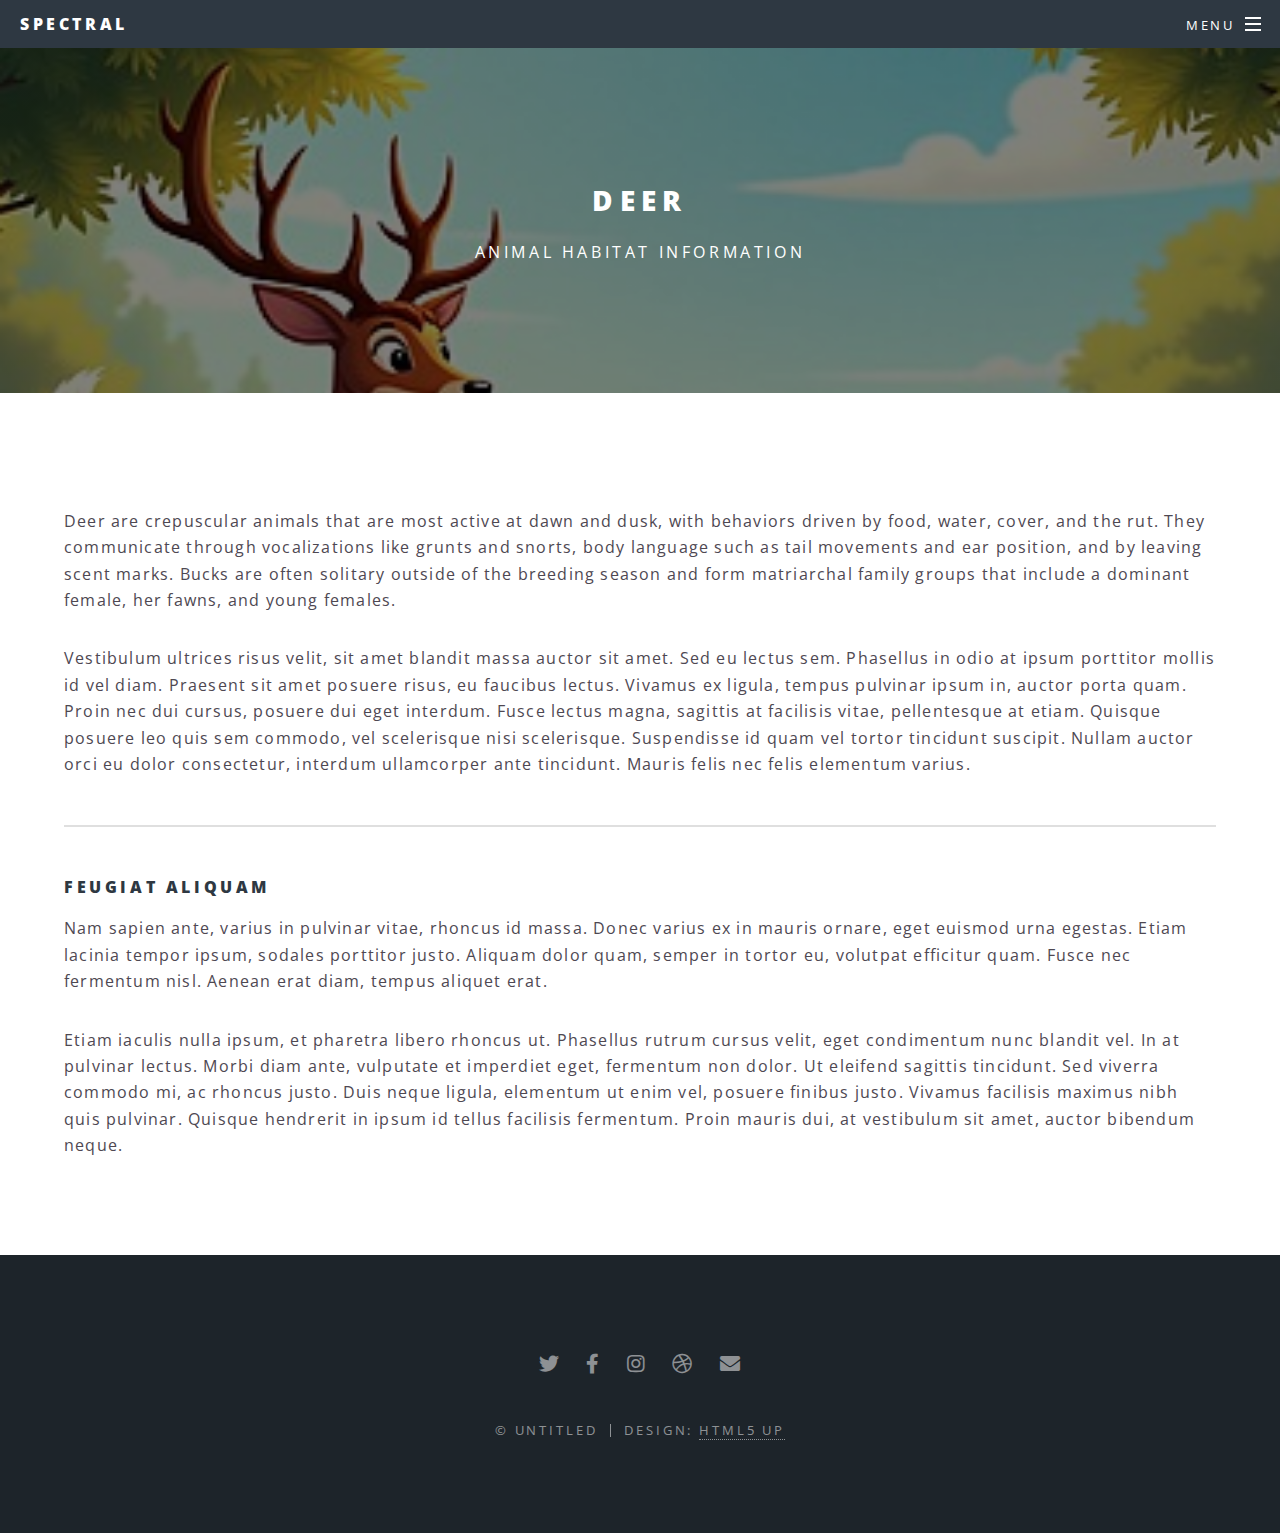
<file: generic.html>
<!DOCTYPE HTML>
<!--
	Spectral by HTML5 UP
	html5up.net | @ajlkn
	Free for personal and commercial use under the CCA 3.0 license (html5up.net/license)
-->
<html>
	<head>
		<title>Generic - Spectral by HTML5 UP</title>
		<meta charset="utf-8" />
		<meta name="viewport" content="width=device-width, initial-scale=1, user-scalable=no" />
		<link rel="stylesheet" href="assets/css/main.css" />
		<noscript><link rel="stylesheet" href="assets/css/noscript.css" /></noscript>
	</head>
	<body class="is-preload">

		<!-- Page Wrapper -->
			<div id="page-wrapper">

				<!-- Header -->
					<header id="header">
						<h1><a href="index.html">Spectral</a></h1>
						<nav id="nav">
							<ul>
								<li class="special">
									<a href="#menu" class="menuToggle"><span>Menu</span></a>
									<div id="menu">
										<ul>
											<li><a href="index.html">Home</a></li>
											<li><a href="generic.html">Animal Habitat Information</a></li>
											<li><a href="elements.html">Elements</a></li>
											<li><a href="#">Sign Up</a></li>
											<li><a href="#">Log In</a></li>
										</ul>
									</div>
								</li>
							</ul>
						</nav>
					</header>

				<!-- Main -->
					<article id="main">
						<header>
							<h2>Deer</h2>
							<p>Animal Habitat Information </p>
						</header>
						<section class="wrapper style5">
							<div class="inner">

								<h3></h3>
								<p>Deer are crepuscular animals that are most active at dawn and dusk, with behaviors driven by food, water, cover, and the rut. They communicate through vocalizations like grunts and snorts, body language such as tail movements and ear position, and by leaving scent marks. Bucks are often solitary outside of the breeding season and form matriarchal family groups that include a dominant female, her fawns, and young females.  </p>

								<p>Vestibulum ultrices risus velit, sit amet blandit massa auctor sit amet. Sed eu lectus sem. Phasellus in odio at ipsum porttitor mollis id vel diam. Praesent sit amet posuere risus, eu faucibus lectus. Vivamus ex ligula, tempus pulvinar ipsum in, auctor porta quam. Proin nec dui cursus, posuere dui eget interdum. Fusce lectus magna, sagittis at facilisis vitae, pellentesque at etiam. Quisque posuere leo quis sem commodo, vel scelerisque nisi scelerisque. Suspendisse id quam vel tortor tincidunt suscipit. Nullam auctor orci eu dolor consectetur, interdum ullamcorper ante tincidunt. Mauris felis nec felis elementum varius.</p>

								<hr />

								<h4>Feugiat aliquam</h4>
								<p>Nam sapien ante, varius in pulvinar vitae, rhoncus id massa. Donec varius ex in mauris ornare, eget euismod urna egestas. Etiam lacinia tempor ipsum, sodales porttitor justo. Aliquam dolor quam, semper in tortor eu, volutpat efficitur quam. Fusce nec fermentum nisl. Aenean erat diam, tempus aliquet erat.</p>

								<p>Etiam iaculis nulla ipsum, et pharetra libero rhoncus ut. Phasellus rutrum cursus velit, eget condimentum nunc blandit vel. In at pulvinar lectus. Morbi diam ante, vulputate et imperdiet eget, fermentum non dolor. Ut eleifend sagittis tincidunt. Sed viverra commodo mi, ac rhoncus justo. Duis neque ligula, elementum ut enim vel, posuere finibus justo. Vivamus facilisis maximus nibh quis pulvinar. Quisque hendrerit in ipsum id tellus facilisis fermentum. Proin mauris dui, at vestibulum sit amet, auctor bibendum neque.</p>

							</div>
						</section>
					</article>

				<!-- Footer -->
					<footer id="footer">
						<ul class="icons">
							<li><a href="#" class="icon brands fa-twitter"><span class="label">Twitter</span></a></li>
							<li><a href="#" class="icon brands fa-facebook-f"><span class="label">Facebook</span></a></li>
							<li><a href="#" class="icon brands fa-instagram"><span class="label">Instagram</span></a></li>
							<li><a href="#" class="icon brands fa-dribbble"><span class="label">Dribbble</span></a></li>
							<li><a href="#" class="icon solid fa-envelope"><span class="label">Email</span></a></li>
						</ul>
						<ul class="copyright">
							<li>&copy; Untitled</li><li>Design: <a href="http://html5up.net">HTML5 UP</a></li>
						</ul>
					</footer>

			</div>

		<!-- Scripts -->
			<script src="assets/js/jquery.min.js"></script>
			<script src="assets/js/jquery.scrollex.min.js"></script>
			<script src="assets/js/jquery.scrolly.min.js"></script>
			<script src="assets/js/browser.min.js"></script>
			<script src="assets/js/breakpoints.min.js"></script>
			<script src="assets/js/util.js"></script>
			<script src="assets/js/main.js"></script>

	</body>
</html>
</file>
<file: assets/css/noscript.css>
/*
	Spectral by HTML5 UP
	html5up.net | @ajlkn
	Free for personal and commercial use under the CCA 3.0 license (html5up.net/license)
*/

/* Banner */

	body.is-preload #banner h2 {
		-moz-transform: none;
		-webkit-transform: none;
		-ms-transform: none;
		transform: none;
		opacity: 1;
	}

		body.is-preload #banner h2:before, body.is-preload #banner h2:after {
			width: 100%;
		}

	body.is-preload #banner .more {
		-moz-transform: none;
		-webkit-transform: none;
		-ms-transform: none;
		transform: none;
		opacity: 1;
	}

	body.is-preload #banner:after {
		opacity: 0;
	}
</file>
<file: assets/css/main.css>
@import url(fontawesome-all.min.css);
@import url("https://fonts.googleapis.com/css?family=Open+Sans:400,400italic,600,600italic,800,800italic");

/*
	Spectral by HTML5 UP
	html5up.net | @ajlkn
	Free for personal and commercial use under the CCA 3.0 license (html5up.net/license)
*/

html, body, div, span, applet, object,
iframe, h1, h2, h3, h4, h5, h6, p, blockquote,
pre, a, abbr, acronym, address, big, cite,
code, del, dfn, em, img, ins, kbd, q, s, samp,
small, strike, strong, sub, sup, tt, var, b,
u, i, center, dl, dt, dd, ol, ul, li, fieldset,
form, label, legend, table, caption, tbody,
tfoot, thead, tr, th, td, article, aside,
canvas, details, embed, figure, figcaption,
footer, header, hgroup, menu, nav, output, ruby,
section, summary, time, mark, audio, video {
	margin: 0;
	padding: 0;
	border: 0;
	font-size: 100%;
	font: inherit;
	vertical-align: baseline;}

article, aside, details, figcaption, figure,
footer, header, hgroup, menu, nav, section {
	display: block;}

body {
	line-height: 1;
}

ol, ul {
	list-style: none;
}

blockquote, q {
	quotes: none;
}

	blockquote:before, blockquote:after, q:before, q:after {
		content: '';
		content: none;
	}

table {
	border-collapse: collapse;
	border-spacing: 0;
}

body {
	-webkit-text-size-adjust: none;
}

mark {
	background-color: transparent;
	color: inherit;
}

input::-moz-focus-inner {
	border: 0;
	padding: 0;
}

input, select, textarea {
	-moz-appearance: none;
	-webkit-appearance: none;
	-ms-appearance: none;
	appearance: none;
}

/* Basic */

	@-ms-viewport {
		width: device-width;
	}

	html {
		box-sizing: border-box;
	}

	*, *:before, *:after {
		box-sizing: inherit;
	}

	body {
		background: #2e3842;
	}

		body.is-preload *, body.is-preload *:before, body.is-preload *:after {
			-moz-animation: none !important;
			-webkit-animation: none !important;
			-ms-animation: none !important;
			animation: none !important;
			-moz-transition: none !important;
			-webkit-transition: none !important;
			-ms-transition: none !important;
			transition: none !important;
		}

	body, input, select, textarea {
		color: #fff;
		font-family: "Open Sans", Helvetica, sans-serif;
		font-size: 15pt;
		font-weight: 400;
		letter-spacing: 0.075em;
		line-height: 1.65em;
	}

		@media screen and (max-width: 1680px) {

			body, input, select, textarea {
				font-size: 13pt;
			}

		}

		@media screen and (max-width: 1280px) {

			body, input, select, textarea {
				font-size: 12pt;
			}

		}

		@media screen and (max-width: 736px) {

			body, input, select, textarea {
				font-size: 11pt;
				letter-spacing: 0.0375em;
			}

		}

	a {
		-moz-transition: color 0.2s ease, border-bottom-color 0.2s ease;
		-webkit-transition: color 0.2s ease, border-bottom-color 0.2s ease;
		-ms-transition: color 0.2s ease, border-bottom-color 0.2s ease;
		transition: color 0.2s ease, border-bottom-color 0.2s ease;
		border-bottom: dotted 1px;
		color: inherit;
		text-decoration: none;
	}

		a:hover {
			border-bottom-color: transparent;
		}

	strong, b {
		color: #fff;
		font-weight: 600;
	}

	em, i {
		font-style: italic;
	}

	p {
		margin: 0 0 2em 0;
	}

	h1, h2, h3, h4, h5, h6 {
		color: #fff;
		font-weight: 800;
		letter-spacing: 0.225em;
		line-height: 1em;
		margin: 0 0 1em 0;
		text-transform: uppercase;
	}

		h1 a, h2 a, h3 a, h4 a, h5 a, h6 a {
			color: inherit;
			text-decoration: none;
		}

	h2 {
		font-size: 1.35em;
		line-height: 1.75em;
	}

		@media screen and (max-width: 736px) {

			h2 {
				font-size: 1.1em;
				line-height: 1.65em;
			}

		}

	h3 {
		font-size: 1.15em;
		line-height: 1.75em;
	}

		@media screen and (max-width: 736px) {

			h3 {
				font-size: 1em;
				line-height: 1.65em;
			}

		}

	h4 {
		font-size: 1em;
		line-height: 1.5em;
	}

	h5 {
		font-size: 0.8em;
		line-height: 1.5em;
	}

	h6 {
		font-size: 0.7em;
		line-height: 1.5em;
	}

	sub {
		font-size: 0.8em;
		position: relative;
		top: 0.5em;
	}

	sup {
		font-size: 0.8em;
		position: relative;
		top: -0.5em;
	}

	hr {
		border: 0;
		border-bottom: solid 2px #fff;
		margin: 3em 0;
	}

		hr.major {
			margin: 4.5em 0;
		}

	blockquote {
		border-left: solid 4px #fff;
		font-style: italic;
		margin: 0 0 2em 0;
		padding: 0.5em 0 0.5em 2em;
	}

	code {
		background: rgba(144, 144, 144, 0.25);
		border-radius: 3px;
		font-family: "Courier New", monospace;
		font-size: 0.9em;
		letter-spacing: 0;
		margin: 0 0.25em;
		padding: 0.25em 0.65em;
	}

	pre {
		-webkit-overflow-scrolling: touch;
		font-family: "Courier New", monospace;
		font-size: 0.9em;
		margin: 0 0 2em 0;
	}

		pre code {
			display: block;
			line-height: 1.75em;
			padding: 1em 1.5em;
			overflow-x: auto;
		}

	.align-left {
		text-align: left;
	}

	.align-center {
		text-align: center;
	}

	.align-right {
		text-align: right;
	}

/* Row */

	.row {
		display: flex;
		flex-wrap: wrap;
		box-sizing: border-box;
		align-items: stretch;
	}

		.row > * {
			box-sizing: border-box;
		}

		.row.gtr-uniform > * > :last-child {
			margin-bottom: 0;
		}

		.row.aln-left {
			justify-content: flex-start;
		}

		.row.aln-center {
			justify-content: center;
		}

		.row.aln-right {
			justify-content: flex-end;
		}

		.row.aln-top {
			align-items: flex-start;
		}

		.row.aln-middle {
			align-items: center;
		}

		.row.aln-bottom {
			align-items: flex-end;
		}

		.row > .imp {
			order: -1;
		}

		.row > .col-1 {
			width: 8.33333%;
		}

		.row > .off-1 {
			margin-left: 8.33333%;
		}

		.row > .col-2 {
			width: 16.66667%;
		}

		.row > .off-2 {
			margin-left: 16.66667%;
		}

		.row > .col-3 {
			width: 25%;
		}

		.row > .off-3 {
			margin-left: 25%;
		}

		.row > .col-4 {
			width: 33.33333%;
		}

		.row > .off-4 {
			margin-left: 33.33333%;
		}

		.row > .col-5 {
			width: 41.66667%;
		}

		.row > .off-5 {
			margin-left: 41.66667%;
		}

		.row > .col-6 {
			width: 50%;
		}

		.row > .off-6 {
			margin-left: 50%;
		}

		.row > .col-7 {
			width: 58.33333%;
		}

		.row > .off-7 {
			margin-left: 58.33333%;
		}

		.row > .col-8 {
			width: 66.66667%;
		}

		.row > .off-8 {
			margin-left: 66.66667%;
		}

		.row > .col-9 {
			width: 75%;
		}

		.row > .off-9 {
			margin-left: 75%;
		}

		.row > .col-10 {
			width: 83.33333%;
		}

		.row > .off-10 {
			margin-left: 83.33333%;
		}

		.row > .col-11 {
			width: 91.66667%;
		}

		.row > .off-11 {
			margin-left: 91.66667%;
		}

		.row > .col-12 {
			width: 100%;
		}

		.row > .off-12 {
			margin-left: 100%;
		}

		.row.gtr-0 {
			margin-top: 0;
			margin-left: 0em;
		}

			.row.gtr-0 > * {
				padding: 0 0 0 0em;
			}

			.row.gtr-0.gtr-uniform {
				margin-top: 0em;
			}

				.row.gtr-0.gtr-uniform > * {
					padding-top: 0em;
				}

		.row.gtr-25 {
			margin-top: 0;
			margin-left: -0.375em;
		}

			.row.gtr-25 > * {
				padding: 0 0 0 0.375em;
			}

			.row.gtr-25.gtr-uniform {
				margin-top: -0.375em;
			}

				.row.gtr-25.gtr-uniform > * {
					padding-top: 0.375em;
				}

		.row.gtr-50 {
			margin-top: 0;
			margin-left: -0.75em;
		}

			.row.gtr-50 > * {
				padding: 0 0 0 0.75em;
			}

			.row.gtr-50.gtr-uniform {
				margin-top: -0.75em;
			}

				.row.gtr-50.gtr-uniform > * {
					padding-top: 0.75em;
				}

		.row {
			margin-top: 0;
			margin-left: -1.5em;
		}

			.row > * {
				padding: 0 0 0 1.5em;
			}

			.row.gtr-uniform {
				margin-top: -1.5em;
			}

				.row.gtr-uniform > * {
					padding-top: 1.5em;
				}

		.row.gtr-150 {
			margin-top: 0;
			margin-left: -2.25em;
		}

			.row.gtr-150 > * {
				padding: 0 0 0 2.25em;
			}

			.row.gtr-150.gtr-uniform {
				margin-top: -2.25em;
			}

				.row.gtr-150.gtr-uniform > * {
					padding-top: 2.25em;
				}

		.row.gtr-200 {
			margin-top: 0;
			margin-left: -3em;
		}

			.row.gtr-200 > * {
				padding: 0 0 0 3em;
			}

			.row.gtr-200.gtr-uniform {
				margin-top: -3em;
			}

				.row.gtr-200.gtr-uniform > * {
					padding-top: 3em;
				}

		@media screen and (max-width: 1680px) {

			.row {
				display: flex;
				flex-wrap: wrap;
				box-sizing: border-box;
				align-items: stretch;
			}

				.row > * {
					box-sizing: border-box;
				}

				.row.gtr-uniform > * > :last-child {
					margin-bottom: 0;
				}

				.row.aln-left {
					justify-content: flex-start;
				}

				.row.aln-center {
					justify-content: center;
				}

				.row.aln-right {
					justify-content: flex-end;
				}

				.row.aln-top {
					align-items: flex-start;
				}

				.row.aln-middle {
					align-items: center;
				}

				.row.aln-bottom {
					align-items: flex-end;
				}

				.row > .imp-xlarge {
					order: -1;
				}

				.row > .col-1-xlarge {
					width: 8.33333%;
				}

				.row > .off-1-xlarge {
					margin-left: 8.33333%;
				}

				.row > .col-2-xlarge {
					width: 16.66667%;
				}

				.row > .off-2-xlarge {
					margin-left: 16.66667%;
				}

				.row > .col-3-xlarge {
					width: 25%;
				}

				.row > .off-3-xlarge {
					margin-left: 25%;
				}

				.row > .col-4-xlarge {
					width: 33.33333%;
				}

				.row > .off-4-xlarge {
					margin-left: 33.33333%;
				}

				.row > .col-5-xlarge {
					width: 41.66667%;
				}

				.row > .off-5-xlarge {
					margin-left: 41.66667%;
				}

				.row > .col-6-xlarge {
					width: 50%;
				}

				.row > .off-6-xlarge {
					margin-left: 50%;
				}

				.row > .col-7-xlarge {
					width: 58.33333%;
				}

				.row > .off-7-xlarge {
					margin-left: 58.33333%;
				}

				.row > .col-8-xlarge {
					width: 66.66667%;
				}

				.row > .off-8-xlarge {
					margin-left: 66.66667%;
				}

				.row > .col-9-xlarge {
					width: 75%;
				}

				.row > .off-9-xlarge {
					margin-left: 75%;
				}

				.row > .col-10-xlarge {
					width: 83.33333%;
				}

				.row > .off-10-xlarge {
					margin-left: 83.33333%;
				}

				.row > .col-11-xlarge {
					width: 91.66667%;
				}

				.row > .off-11-xlarge {
					margin-left: 91.66667%;
				}

				.row > .col-12-xlarge {
					width: 100%;
				}

				.row > .off-12-xlarge {
					margin-left: 100%;
				}

				.row.gtr-0 {
					margin-top: 0;
					margin-left: 0em;
				}

					.row.gtr-0 > * {
						padding: 0 0 0 0em;
					}

					.row.gtr-0.gtr-uniform {
						margin-top: 0em;
					}

						.row.gtr-0.gtr-uniform > * {
							padding-top: 0em;
						}

				.row.gtr-25 {
					margin-top: 0;
					margin-left: -0.375em;
				}

					.row.gtr-25 > * {
						padding: 0 0 0 0.375em;
					}

					.row.gtr-25.gtr-uniform {
						margin-top: -0.375em;
					}

						.row.gtr-25.gtr-uniform > * {
							padding-top: 0.375em;
						}

				.row.gtr-50 {
					margin-top: 0;
					margin-left: -0.75em;
				}

					.row.gtr-50 > * {
						padding: 0 0 0 0.75em;
					}

					.row.gtr-50.gtr-uniform {
						margin-top: -0.75em;
					}

						.row.gtr-50.gtr-uniform > * {
							padding-top: 0.75em;
						}

				.row {
					margin-top: 0;
					margin-left: -1.5em;
				}

					.row > * {
						padding: 0 0 0 1.5em;
					}

					.row.gtr-uniform {
						margin-top: -1.5em;
					}

						.row.gtr-uniform > * {
							padding-top: 1.5em;
						}

				.row.gtr-150 {
					margin-top: 0;
					margin-left: -2.25em;
				}

					.row.gtr-150 > * {
						padding: 0 0 0 2.25em;
					}

					.row.gtr-150.gtr-uniform {
						margin-top: -2.25em;
					}

						.row.gtr-150.gtr-uniform > * {
							padding-top: 2.25em;
						}

				.row.gtr-200 {
					margin-top: 0;
					margin-left: -3em;
				}

					.row.gtr-200 > * {
						padding: 0 0 0 3em;
					}

					.row.gtr-200.gtr-uniform {
						margin-top: -3em;
					}

						.row.gtr-200.gtr-uniform > * {
							padding-top: 3em;
						}

		}

		@media screen and (max-width: 1280px) {

			.row {
				display: flex;
				flex-wrap: wrap;
				box-sizing: border-box;
				align-items: stretch;
			}

				.row > * {
					box-sizing: border-box;
				}

				.row.gtr-uniform > * > :last-child {
					margin-bottom: 0;
				}

				.row.aln-left {
					justify-content: flex-start;
				}

				.row.aln-center {
					justify-content: center;
				}

				.row.aln-right {
					justify-content: flex-end;
				}

				.row.aln-top {
					align-items: flex-start;
				}

				.row.aln-middle {
					align-items: center;
				}

				.row.aln-bottom {
					align-items: flex-end;
				}

				.row > .imp-large {
					order: -1;
				}

				.row > .col-1-large {
					width: 8.33333%;
				}

				.row > .off-1-large {
					margin-left: 8.33333%;
				}

				.row > .col-2-large {
					width: 16.66667%;
				}

				.row > .off-2-large {
					margin-left: 16.66667%;
				}

				.row > .col-3-large {
					width: 25%;
				}

				.row > .off-3-large {
					margin-left: 25%;
				}

				.row > .col-4-large {
					width: 33.33333%;
				}

				.row > .off-4-large {
					margin-left: 33.33333%;
				}

				.row > .col-5-large {
					width: 41.66667%;
				}

				.row > .off-5-large {
					margin-left: 41.66667%;
				}

				.row > .col-6-large {
					width: 50%;
				}

				.row > .off-6-large {
					margin-left: 50%;
				}

				.row > .col-7-large {
					width: 58.33333%;
				}

				.row > .off-7-large {
					margin-left: 58.33333%;
				}

				.row > .col-8-large {
					width: 66.66667%;
				}

				.row > .off-8-large {
					margin-left: 66.66667%;
				}

				.row > .col-9-large {
					width: 75%;
				}

				.row > .off-9-large {
					margin-left: 75%;
				}

				.row > .col-10-large {
					width: 83.33333%;
				}

				.row > .off-10-large {
					margin-left: 83.33333%;
				}

				.row > .col-11-large {
					width: 91.66667%;
				}

				.row > .off-11-large {
					margin-left: 91.66667%;
				}

				.row > .col-12-large {
					width: 100%;
				}

				.row > .off-12-large {
					margin-left: 100%;
				}

				.row.gtr-0 {
					margin-top: 0;
					margin-left: 0em;
				}

					.row.gtr-0 > * {
						padding: 0 0 0 0em;
					}

					.row.gtr-0.gtr-uniform {
						margin-top: 0em;
					}

						.row.gtr-0.gtr-uniform > * {
							padding-top: 0em;
						}

				.row.gtr-25 {
					margin-top: 0;
					margin-left: -0.375em;
				}

					.row.gtr-25 > * {
						padding: 0 0 0 0.375em;
					}

					.row.gtr-25.gtr-uniform {
						margin-top: -0.375em;
					}

						.row.gtr-25.gtr-uniform > * {
							padding-top: 0.375em;
						}

				.row.gtr-50 {
					margin-top: 0;
					margin-left: -0.75em;
				}

					.row.gtr-50 > * {
						padding: 0 0 0 0.75em;
					}

					.row.gtr-50.gtr-uniform {
						margin-top: -0.75em;
					}

						.row.gtr-50.gtr-uniform > * {
							padding-top: 0.75em;
						}

				.row {
					margin-top: 0;
					margin-left: -1.5em;
				}

					.row > * {
						padding: 0 0 0 1.5em;
					}

					.row.gtr-uniform {
						margin-top: -1.5em;
					}

						.row.gtr-uniform > * {
							padding-top: 1.5em;
						}

				.row.gtr-150 {
					margin-top: 0;
					margin-left: -2.25em;
				}

					.row.gtr-150 > * {
						padding: 0 0 0 2.25em;
					}

					.row.gtr-150.gtr-uniform {
						margin-top: -2.25em;
					}

						.row.gtr-150.gtr-uniform > * {
							padding-top: 2.25em;
						}

				.row.gtr-200 {
					margin-top: 0;
					margin-left: -3em;
				}

					.row.gtr-200 > * {
						padding: 0 0 0 3em;
					}

					.row.gtr-200.gtr-uniform {
						margin-top: -3em;
					}

						.row.gtr-200.gtr-uniform > * {
							padding-top: 3em;
						}

		}

		@media screen and (max-width: 980px) {

			.row {
				display: flex;
				flex-wrap: wrap;
				box-sizing: border-box;
				align-items: stretch;
			}

				.row > * {
					box-sizing: border-box;
				}

				.row.gtr-uniform > * > :last-child {
					margin-bottom: 0;
				}

				.row.aln-left {
					justify-content: flex-start;
				}

				.row.aln-center {
					justify-content: center;
				}

				.row.aln-right {
					justify-content: flex-end;
				}

				.row.aln-top {
					align-items: flex-start;
				}

				.row.aln-middle {
					align-items: center;
				}

				.row.aln-bottom {
					align-items: flex-end;
				}

				.row > .imp-medium {
					order: -1;
				}

				.row > .col-1-medium {
					width: 8.33333%;
				}

				.row > .off-1-medium {
					margin-left: 8.33333%;
				}

				.row > .col-2-medium {
					width: 16.66667%;
				}

				.row > .off-2-medium {
					margin-left: 16.66667%;
				}

				.row > .col-3-medium {
					width: 25%;
				}

				.row > .off-3-medium {
					margin-left: 25%;
				}

				.row > .col-4-medium {
					width: 33.33333%;
				}

				.row > .off-4-medium {
					margin-left: 33.33333%;
				}

				.row > .col-5-medium {
					width: 41.66667%;
				}

				.row > .off-5-medium {
					margin-left: 41.66667%;
				}

				.row > .col-6-medium {
					width: 50%;
				}

				.row > .off-6-medium {
					margin-left: 50%;
				}

				.row > .col-7-medium {
					width: 58.33333%;
				}

				.row > .off-7-medium {
					margin-left: 58.33333%;
				}

				.row > .col-8-medium {
					width: 66.66667%;
				}

				.row > .off-8-medium {
					margin-left: 66.66667%;
				}

				.row > .col-9-medium {
					width: 75%;
				}

				.row > .off-9-medium {
					margin-left: 75%;
				}

				.row > .col-10-medium {
					width: 83.33333%;
				}

				.row > .off-10-medium {
					margin-left: 83.33333%;
				}

				.row > .col-11-medium {
					width: 91.66667%;
				}

				.row > .off-11-medium {
					margin-left: 91.66667%;
				}

				.row > .col-12-medium {
					width: 100%;
				}

				.row > .off-12-medium {
					margin-left: 100%;
				}

				.row.gtr-0 {
					margin-top: 0;
					margin-left: 0em;
				}

					.row.gtr-0 > * {
						padding: 0 0 0 0em;
					}

					.row.gtr-0.gtr-uniform {
						margin-top: 0em;
					}

						.row.gtr-0.gtr-uniform > * {
							padding-top: 0em;
						}

				.row.gtr-25 {
					margin-top: 0;
					margin-left: -0.375em;
				}

					.row.gtr-25 > * {
						padding: 0 0 0 0.375em;
					}

					.row.gtr-25.gtr-uniform {
						margin-top: -0.375em;
					}

						.row.gtr-25.gtr-uniform > * {
							padding-top: 0.375em;
						}

				.row.gtr-50 {
					margin-top: 0;
					margin-left: -0.75em;
				}

					.row.gtr-50 > * {
						padding: 0 0 0 0.75em;
					}

					.row.gtr-50.gtr-uniform {
						margin-top: -0.75em;
					}

						.row.gtr-50.gtr-uniform > * {
							padding-top: 0.75em;
						}

				.row {
					margin-top: 0;
					margin-left: -1.5em;
				}

					.row > * {
						padding: 0 0 0 1.5em;
					}

					.row.gtr-uniform {
						margin-top: -1.5em;
					}

						.row.gtr-uniform > * {
							padding-top: 1.5em;
						}

				.row.gtr-150 {
					margin-top: 0;
					margin-left: -2.25em;
				}

					.row.gtr-150 > * {
						padding: 0 0 0 2.25em;
					}

					.row.gtr-150.gtr-uniform {
						margin-top: -2.25em;
					}

						.row.gtr-150.gtr-uniform > * {
							padding-top: 2.25em;
						}

				.row.gtr-200 {
					margin-top: 0;
					margin-left: -3em;
				}

					.row.gtr-200 > * {
						padding: 0 0 0 3em;
					}

					.row.gtr-200.gtr-uniform {
						margin-top: -3em;
					}

						.row.gtr-200.gtr-uniform > * {
							padding-top: 3em;
						}

		}

		@media screen and (max-width: 736px) {

			.row {
				display: flex;
				flex-wrap: wrap;
				box-sizing: border-box;
				align-items: stretch;
			}

				.row > * {
					box-sizing: border-box;
				}

				.row.gtr-uniform > * > :last-child {
					margin-bottom: 0;
				}

				.row.aln-left {
					justify-content: flex-start;
				}

				.row.aln-center {
					justify-content: center;
				}

				.row.aln-right {
					justify-content: flex-end;
				}

				.row.aln-top {
					align-items: flex-start;
				}

				.row.aln-middle {
					align-items: center;
				}

				.row.aln-bottom {
					align-items: flex-end;
				}

				.row > .imp-small {
					order: -1;
				}

				.row > .col-1-small {
					width: 8.33333%;
				}

				.row > .off-1-small {
					margin-left: 8.33333%;
				}

				.row > .col-2-small {
					width: 16.66667%;
				}

				.row > .off-2-small {
					margin-left: 16.66667%;
				}

				.row > .col-3-small {
					width: 25%;
				}

				.row > .off-3-small {
					margin-left: 25%;
				}

				.row > .col-4-small {
					width: 33.33333%;
				}

				.row > .off-4-small {
					margin-left: 33.33333%;
				}

				.row > .col-5-small {
					width: 41.66667%;
				}

				.row > .off-5-small {
					margin-left: 41.66667%;
				}

				.row > .col-6-small {
					width: 50%;
				}

				.row > .off-6-small {
					margin-left: 50%;
				}

				.row > .col-7-small {
					width: 58.33333%;
				}

				.row > .off-7-small {
					margin-left: 58.33333%;
				}

				.row > .col-8-small {
					width: 66.66667%;
				}

				.row > .off-8-small {
					margin-left: 66.66667%;
				}

				.row > .col-9-small {
					width: 75%;
				}

				.row > .off-9-small {
					margin-left: 75%;
				}

				.row > .col-10-small {
					width: 83.33333%;
				}

				.row > .off-10-small {
					margin-left: 83.33333%;
				}

				.row > .col-11-small {
					width: 91.66667%;
				}

				.row > .off-11-small {
					margin-left: 91.66667%;
				}

				.row > .col-12-small {
					width: 100%;
				}

				.row > .off-12-small {
					margin-left: 100%;
				}

				.row.gtr-0 {
					margin-top: 0;
					margin-left: 0em;
				}

					.row.gtr-0 > * {
						padding: 0 0 0 0em;
					}

					.row.gtr-0.gtr-uniform {
						margin-top: 0em;
					}

						.row.gtr-0.gtr-uniform > * {
							padding-top: 0em;
						}

				.row.gtr-25 {
					margin-top: 0;
					margin-left: -0.375em;
				}

					.row.gtr-25 > * {
						padding: 0 0 0 0.375em;
					}

					.row.gtr-25.gtr-uniform {
						margin-top: -0.375em;
					}

						.row.gtr-25.gtr-uniform > * {
							padding-top: 0.375em;
						}

				.row.gtr-50 {
					margin-top: 0;
					margin-left: -0.75em;
				}

					.row.gtr-50 > * {
						padding: 0 0 0 0.75em;
					}

					.row.gtr-50.gtr-uniform {
						margin-top: -0.75em;
					}

						.row.gtr-50.gtr-uniform > * {
							padding-top: 0.75em;
						}

				.row {
					margin-top: 0;
					margin-left: -1.5em;
				}

					.row > * {
						padding: 0 0 0 1.5em;
					}

					.row.gtr-uniform {
						margin-top: -1.5em;
					}

						.row.gtr-uniform > * {
							padding-top: 1.5em;
						}

				.row.gtr-150 {
					margin-top: 0;
					margin-left: -2.25em;
				}

					.row.gtr-150 > * {
						padding: 0 0 0 2.25em;
					}

					.row.gtr-150.gtr-uniform {
						margin-top: -2.25em;
					}

						.row.gtr-150.gtr-uniform > * {
							padding-top: 2.25em;
						}

				.row.gtr-200 {
					margin-top: 0;
					margin-left: -3em;
				}

					.row.gtr-200 > * {
						padding: 0 0 0 3em;
					}

					.row.gtr-200.gtr-uniform {
						margin-top: -3em;
					}

						.row.gtr-200.gtr-uniform > * {
							padding-top: 3em;
						}

		}

		@media screen and (max-width: 480px) {

			.row {
				display: flex;
				flex-wrap: wrap;
				box-sizing: border-box;
				align-items: stretch;
			}

				.row > * {
					box-sizing: border-box;
				}

				.row.gtr-uniform > * > :last-child {
					margin-bottom: 0;
				}

				.row.aln-left {
					justify-content: flex-start;
				}

				.row.aln-center {
					justify-content: center;
				}

				.row.aln-right {
					justify-content: flex-end;
				}

				.row.aln-top {
					align-items: flex-start;
				}

				.row.aln-middle {
					align-items: center;
				}

				.row.aln-bottom {
					align-items: flex-end;
				}

				.row > .imp-xsmall {
					order: -1;
				}

				.row > .col-1-xsmall {
					width: 8.33333%;
				}

				.row > .off-1-xsmall {
					margin-left: 8.33333%;
				}

				.row > .col-2-xsmall {
					width: 16.66667%;
				}

				.row > .off-2-xsmall {
					margin-left: 16.66667%;
				}

				.row > .col-3-xsmall {
					width: 25%;
				}

				.row > .off-3-xsmall {
					margin-left: 25%;
				}

				.row > .col-4-xsmall {
					width: 33.33333%;
				}

				.row > .off-4-xsmall {
					margin-left: 33.33333%;
				}

				.row > .col-5-xsmall {
					width: 41.66667%;
				}

				.row > .off-5-xsmall {
					margin-left: 41.66667%;
				}

				.row > .col-6-xsmall {
					width: 50%;
				}

				.row > .off-6-xsmall {
					margin-left: 50%;
				}

				.row > .col-7-xsmall {
					width: 58.33333%;
				}

				.row > .off-7-xsmall {
					margin-left: 58.33333%;
				}

				.row > .col-8-xsmall {
					width: 66.66667%;
				}

				.row > .off-8-xsmall {
					margin-left: 66.66667%;
				}

				.row > .col-9-xsmall {
					width: 75%;
				}

				.row > .off-9-xsmall {
					margin-left: 75%;
				}

				.row > .col-10-xsmall {
					width: 83.33333%;
				}

				.row > .off-10-xsmall {
					margin-left: 83.33333%;
				}

				.row > .col-11-xsmall {
					width: 91.66667%;
				}

				.row > .off-11-xsmall {
					margin-left: 91.66667%;
				}

				.row > .col-12-xsmall {
					width: 100%;
				}

				.row > .off-12-xsmall {
					margin-left: 100%;
				}

				.row.gtr-0 {
					margin-top: 0;
					margin-left: 0em;
				}

					.row.gtr-0 > * {
						padding: 0 0 0 0em;
					}

					.row.gtr-0.gtr-uniform {
						margin-top: 0em;
					}

						.row.gtr-0.gtr-uniform > * {
							padding-top: 0em;
						}

				.row.gtr-25 {
					margin-top: 0;
					margin-left: -0.375em;
				}

					.row.gtr-25 > * {
						padding: 0 0 0 0.375em;
					}

					.row.gtr-25.gtr-uniform {
						margin-top: -0.375em;
					}

						.row.gtr-25.gtr-uniform > * {
							padding-top: 0.375em;
						}

				.row.gtr-50 {
					margin-top: 0;
					margin-left: -0.75em;
				}

					.row.gtr-50 > * {
						padding: 0 0 0 0.75em;
					}

					.row.gtr-50.gtr-uniform {
						margin-top: -0.75em;
					}

						.row.gtr-50.gtr-uniform > * {
							padding-top: 0.75em;
						}

				.row {
					margin-top: 0;
					margin-left: -1.5em;
				}

					.row > * {
						padding: 0 0 0 1.5em;
					}

					.row.gtr-uniform {
						margin-top: -1.5em;
					}

						.row.gtr-uniform > * {
							padding-top: 1.5em;
						}

				.row.gtr-150 {
					margin-top: 0;
					margin-left: -2.25em;
				}

					.row.gtr-150 > * {
						padding: 0 0 0 2.25em;
					}

					.row.gtr-150.gtr-uniform {
						margin-top: -2.25em;
					}

						.row.gtr-150.gtr-uniform > * {
							padding-top: 2.25em;
						}

				.row.gtr-200 {
					margin-top: 0;
					margin-left: -3em;
				}

					.row.gtr-200 > * {
						padding: 0 0 0 3em;
					}

					.row.gtr-200.gtr-uniform {
						margin-top: -3em;
					}

						.row.gtr-200.gtr-uniform > * {
							padding-top: 3em;
						}

		}

/* Section/Article */

	section.special, article.special {
		text-align: center;
	}

	header p {
		color: rgba(255, 255, 255, 0.5);
		position: relative;
		top: -0.25em;
	}

	header h3 + p {
		font-size: 1.1em;
	}

	header h4 + p,
	header h5 + p,
	header h6 + p {
		font-size: 0.9em;
	}

	header.major {
		margin: 0 0 3.5em 0;
	}

		header.major h2, header.major h3, header.major h4, header.major h5, header.major h6 {
			border-bottom: solid 2px #fff;
			display: inline-block;
			padding-bottom: 1em;
			position: relative;
		}

			header.major h2:after, header.major h3:after, header.major h4:after, header.major h5:after, header.major h6:after {
				content: '';
				display: block;
				height: 1px;
			}

		header.major p {
			color: #fff;
			top: 0;
		}

		@media screen and (max-width: 736px) {

			header.major {
				margin: 0 0 2em 0;
			}

		}

	@media screen and (max-width: 980px) {

		header br {
			display: none;
		}

	}

/* Form */

	form {
		margin: 0 0 2em 0;
	}

	label {
		color: #fff;
		display: block;
		font-size: 0.9em;
		font-weight: 600;
		margin: 0 0 1em 0;
	}

	input[type="text"],
	input[type="password"],
	input[type="email"],
	select,
	textarea {
		-moz-appearance: none;
		-webkit-appearance: none;
		-ms-appearance: none;
		appearance: none;
		background-color: rgba(144, 144, 144, 0.25);
		border-radius: 3px;
		border: none;
		color: inherit;
		display: block;
		outline: 0;
		padding: 0 1em;
		text-decoration: none;
		width: 100%;
	}

		input[type="text"]:invalid,
		input[type="password"]:invalid,
		input[type="email"]:invalid,
		select:invalid,
		textarea:invalid {
			box-shadow: none;
		}

		input[type="text"]:focus,
		input[type="password"]:focus,
		input[type="email"]:focus,
		select:focus,
		textarea:focus {
			box-shadow: 0 0 0 2px #21b2a6;
		}

	select {
		background-size: 1.25em;
		background-repeat: no-repeat;
		background-position: calc(100% - 1em) center;
		height: 2.75em;
		padding-right: 2.75em;
		text-overflow: ellipsis;
	}

		select:focus::-ms-value {
			background-color: transparent;
		}

		select::-ms-expand {
			display: none;
		}

	input[type="text"],
	input[type="password"],
	input[type="email"],
	select {
		height: 2.75em;
	}

	textarea {
		padding: 0.75em 1em;
	}

	input[type="checkbox"],
	input[type="radio"] {
		-moz-appearance: none;
		-webkit-appearance: none;
		-ms-appearance: none;
		appearance: none;
		display: block;
		float: left;
		margin-right: -2em;
		opacity: 0;
		width: 1em;
		z-index: -1;
	}

		input[type="checkbox"] + label,
		input[type="radio"] + label {
			text-decoration: none;
			color: #fff;
			cursor: pointer;
			display: inline-block;
			font-size: 1em;
			font-weight: 400;
			padding-left: 2.4em;
			padding-right: 0.75em;
			position: relative;
		}

			input[type="checkbox"] + label:before,
			input[type="radio"] + label:before {
				-moz-osx-font-smoothing: grayscale;
				-webkit-font-smoothing: antialiased;
				display: inline-block;
				font-style: normal;
				font-variant: normal;
				text-rendering: auto;
				line-height: 1;
				text-transform: none !important;
				font-family: 'Font Awesome 5 Free';
				font-weight: 900;
			}

			input[type="checkbox"] + label:before,
			input[type="radio"] + label:before {
				background: rgba(144, 144, 144, 0.25);
				border-radius: 3px;
				content: '';
				display: inline-block;
				font-size: 0.8em;
				height: 2.0625em;
				left: 0;
				line-height: 2.0625em;
				position: absolute;
				text-align: center;
				top: 0;
				width: 2.0625em;
			}

		input[type="checkbox"]:checked + label:before,
		input[type="radio"]:checked + label:before {
			background: #2e3842;
			color: #fff;
			content: '\f00c';
		}

		input[type="checkbox"]:focus + label:before,
		input[type="radio"]:focus + label:before {
			box-shadow: 0 0 0 2px #21b2a6;
		}

	input[type="checkbox"] + label:before {
		border-radius: 3px;
	}

	input[type="radio"] + label:before {
		border-radius: 100%;
	}

	::-webkit-input-placeholder {
		color: rgba(255, 255, 255, 0.5) !important;
		opacity: 1.0;
	}

	:-moz-placeholder {
		color: rgba(255, 255, 255, 0.5) !important;
		opacity: 1.0;
	}

	::-moz-placeholder {
		color: rgba(255, 255, 255, 0.5) !important;
		opacity: 1.0;
	}

	:-ms-input-placeholder {
		color: rgba(255, 255, 255, 0.5) !important;
		opacity: 1.0;
	}

/* Box */

	.box {
		border-radius: 3px;
		border: solid 2px #fff;
		margin-bottom: 2em;
		padding: 1.5em;
	}

		.box > :last-child,
		.box > :last-child > :last-child,
		.box > :last-child > :last-child > :last-child {
			margin-bottom: 0;
		}

		.box.alt {
			border: 0;
			border-radius: 0;
			padding: 0;
		}

/* Icon */

	.icon {
		text-decoration: none;
		border-bottom: none;
		position: relative;
	}

		.icon:before {
			-moz-osx-font-smoothing: grayscale;
			-webkit-font-smoothing: antialiased;
			display: inline-block;
			font-style: normal;
			font-variant: normal;
			text-rendering: auto;
			line-height: 1;
			text-transform: none !important;
			font-family: 'Font Awesome 5 Free';
			font-weight: 400;
		}

		.icon > .label {
			display: none;
		}

		.icon:before {
			line-height: inherit;
		}

		.icon.solid:before {
			font-weight: 900;
		}

		.icon.brands:before {
			font-family: 'Font Awesome 5 Brands';
		}

		.icon.major {
			-moz-transform: rotate(-45deg);
			-webkit-transform: rotate(-45deg);
			-ms-transform: rotate(-45deg);
			transform: rotate(-45deg);
			border-radius: 3px;
			border: solid 2px #fff;
			display: inline-block;
			font-size: 1.35em;
			height: calc(3em + 2px);
			line-height: 3em;
			text-align: center;
			width: calc(3em + 2px);
		}

			.icon.major:before {
				-moz-transform: rotate(45deg);
				-webkit-transform: rotate(45deg);
				-ms-transform: rotate(45deg);
				transform: rotate(45deg);
				display: inline-block;
				font-size: 1.5em;
			}

			@media screen and (max-width: 736px) {

				.icon.major {
					font-size: 1em;
				}

			}

		.icon.style1 {
			color: #00ffcc;
		}

		.icon.style2 {
			color: #00f0ff;
		}

		.icon.style3 {
			color: #76ddff;
		}

/* Image */

	.image {
		border-radius: 3px;
		border: 0;
		display: inline-block;
		position: relative;
	}

		.image img {
			border-radius: 3px;
			display: block;
		}

		.image.left {
			float: left;
			margin: 0 2em 2em 0;
			top: 0.25em;
		}

		.image.right {
			float: right;
			margin: 0 0 2em 2em;
			top: 0.25em;
		}

		.image.left, .image.right {
			max-width: 40%;
		}

			.image.left img, .image.right img {
				width: 100%;
			}

		.image.fit {
			display: block;
			margin: 0 0 2em 0;
			width: 100%;
		}

			.image.fit img {
				width: 100%;
			}

/* List */

	ol {
		list-style: decimal;
		margin: 0 0 2em 0;
		padding-left: 1.25em;
	}

		ol li {
			padding-left: 0.25em;
		}

	ul {
		list-style: disc;
		margin: 0 0 2em 0;
		padding-left: 1em;
	}

		ul li {
			padding-left: 0.5em;
		}

		ul.alt {
			list-style: none;
			padding-left: 0;
		}

			ul.alt li {
				border-top: solid 1px #fff;
				padding: 0.5em 0;
			}

				ul.alt li:first-child {
					border-top: 0;
					padding-top: 0;
				}

	dl {
		margin: 0 0 2em 0;
	}

/* Actions */

	ul.actions {
		display: -moz-flex;
		display: -webkit-flex;
		display: -ms-flex;
		display: flex;
		cursor: default;
		list-style: none;
		margin-left: -1em;
		padding-left: 0;
	}

		ul.actions li {
			padding: 0 0 0 1em;
			vertical-align: middle;
		}

		ul.actions.special {
			-moz-justify-content: center;
			-webkit-justify-content: center;
			-ms-justify-content: center;
			justify-content: center;
			width: 100%;
			margin-left: 0;
		}

			ul.actions.special li:first-child {
				padding-left: 0;
			}

		ul.actions.stacked {
			-moz-flex-direction: column;
			-webkit-flex-direction: column;
			-ms-flex-direction: column;
			flex-direction: column;
			margin-left: 0;
		}

			ul.actions.stacked li {
				padding: 1em 0 0 0;
			}

				ul.actions.stacked li:first-child {
					padding-top: 0;
				}

		ul.actions.fit {
			width: calc(100% + 1em);
		}

			ul.actions.fit li {
				-moz-flex-grow: 1;
				-webkit-flex-grow: 1;
				-ms-flex-grow: 1;
				flex-grow: 1;
				-moz-flex-shrink: 1;
				-webkit-flex-shrink: 1;
				-ms-flex-shrink: 1;
				flex-shrink: 1;
				width: 100%;
			}

				ul.actions.fit li > * {
					width: 100%;
				}

			ul.actions.fit.stacked {
				width: 100%;
			}

		@media screen and (max-width: 480px) {

			ul.actions:not(.fixed) {
				-moz-flex-direction: column;
				-webkit-flex-direction: column;
				-ms-flex-direction: column;
				flex-direction: column;
				margin-left: 0;
				width: 100% !important;
			}

				ul.actions:not(.fixed) li {
					-moz-flex-grow: 1;
					-webkit-flex-grow: 1;
					-ms-flex-grow: 1;
					flex-grow: 1;
					-moz-flex-shrink: 1;
					-webkit-flex-shrink: 1;
					-ms-flex-shrink: 1;
					flex-shrink: 1;
					padding: 1em 0 0 0;
					text-align: center;
					width: 100%;
				}

					ul.actions:not(.fixed) li > * {
						width: 100%;
					}

					ul.actions:not(.fixed) li:first-child {
						padding-top: 0;
					}

					ul.actions:not(.fixed) li input[type="submit"],
					ul.actions:not(.fixed) li input[type="reset"],
					ul.actions:not(.fixed) li input[type="button"],
					ul.actions:not(.fixed) li button,
					ul.actions:not(.fixed) li .button {
						width: 100%;
					}

						ul.actions:not(.fixed) li input[type="submit"].icon:before,
						ul.actions:not(.fixed) li input[type="reset"].icon:before,
						ul.actions:not(.fixed) li input[type="button"].icon:before,
						ul.actions:not(.fixed) li button.icon:before,
						ul.actions:not(.fixed) li .button.icon:before {
							margin-left: -0.5em;
						}

		}

/* Icons */

	ul.icons {
		cursor: default;
		list-style: none;
		padding-left: 0;
	}

		ul.icons li {
			display: inline-block;
			padding: 0 1em 0 0;
		}

			ul.icons li:last-child {
				padding-right: 0 !important;
			}

		ul.icons.major {
			padding: 1em 0;
		}

			ul.icons.major li {
				padding-right: 3.5em;
			}

				@media screen and (max-width: 736px) {

					ul.icons.major li {
						padding: 0 1em !important;
					}

				}

/* Table */

	.table-wrapper {
		-webkit-overflow-scrolling: touch;
		overflow-x: auto;
	}

	table {
		margin: 0 0 2em 0;
		width: 100%;
	}

		table tbody tr {
			border: solid 1px #fff;
			border-left: 0;
			border-right: 0;
		}

			table tbody tr:nth-child(2n + 1) {
				background-color: rgba(144, 144, 144, 0.25);
			}

		table td {
			padding: 0.75em 0.75em;
		}

		table th {
			color: #fff;
			font-size: 0.9em;
			font-weight: 600;
			padding: 0 0.75em 0.75em 0.75em;
			text-align: left;
		}

		table thead {
			border-bottom: solid 2px #fff;
		}

		table tfoot {
			border-top: solid 2px #fff;
		}

		table.alt {
			border-collapse: separate;
		}

			table.alt tbody tr td {
				border: solid 1px #fff;
				border-left-width: 0;
				border-top-width: 0;
			}

				table.alt tbody tr td:first-child {
					border-left-width: 1px;
				}

			table.alt tbody tr:first-child td {
				border-top-width: 1px;
			}

			table.alt thead {
				border-bottom: 0;
			}

			table.alt tfoot {
				border-top: 0;
			}

/* Button */

	input[type="submit"],
	input[type="reset"],
	input[type="button"],
	button,
	.button {
		-moz-appearance: none;
		-webkit-appearance: none;
		-ms-appearance: none;
		appearance: none;
		-moz-transition: background-color 0.2s ease-in-out, color 0.2s ease-in-out;
		-webkit-transition: background-color 0.2s ease-in-out, color 0.2s ease-in-out;
		-ms-transition: background-color 0.2s ease-in-out, color 0.2s ease-in-out;
		transition: background-color 0.2s ease-in-out, color 0.2s ease-in-out;
		background-color: transparent;
		border-radius: 3px;
		border: 0;
		box-shadow: inset 0 0 0 2px #fff;
		color: #fff;
		cursor: pointer;
		display: inline-block;
		font-size: 0.8em;
		font-weight: 600;
		height: 3.125em;
		letter-spacing: 0.225em;
		line-height: 3.125em;
		max-width: 30em;
		padding: 0 2.75em;
		text-align: center;
		text-decoration: none;
		text-transform: uppercase;
		white-space: nowrap;
		overflow: hidden;
		text-overflow: ellipsis;
	}

		input[type="submit"]:hover,
		input[type="reset"]:hover,
		input[type="button"]:hover,
		button:hover,
		.button:hover {
			background-color: rgba(144, 144, 144, 0.25);
		}

		input[type="submit"]:active,
		input[type="reset"]:active,
		input[type="button"]:active,
		button:active,
		.button:active {
			background-color: rgba(144, 144, 144, 0.5);
		}

		input[type="submit"].icon:before,
		input[type="reset"].icon:before,
		input[type="button"].icon:before,
		button.icon:before,
		.button.icon:before {
			margin-right: 0.5em;
		}

		input[type="submit"].fit,
		input[type="reset"].fit,
		input[type="button"].fit,
		button.fit,
		.button.fit {
			width: 100%;
		}

		input[type="submit"].small,
		input[type="reset"].small,
		input[type="button"].small,
		button.small,
		.button.small {
			font-size: 0.8em;
		}

		input[type="submit"].large,
		input[type="reset"].large,
		input[type="button"].large,
		button.large,
		.button.large {
			font-size: 1.35em;
		}

		input[type="submit"].primary,
		input[type="reset"].primary,
		input[type="button"].primary,
		button.primary,
		.button.primary {
			background-color: #ed4933;
			box-shadow: none !important;
			color: #ffffff !important;
		}

			input[type="submit"].primary:hover,
			input[type="reset"].primary:hover,
			input[type="button"].primary:hover,
			button.primary:hover,
			.button.primary:hover {
				background-color: #ef5e4a !important;
			}

			input[type="submit"].primary:active,
			input[type="reset"].primary:active,
			input[type="button"].primary:active,
			button.primary:active,
			.button.primary:active {
				background-color: #eb341c !important;
			}

		input[type="submit"].disabled, input[type="submit"]:disabled,
		input[type="reset"].disabled,
		input[type="reset"]:disabled,
		input[type="button"].disabled,
		input[type="button"]:disabled,
		button.disabled,
		button:disabled,
		.button.disabled,
		.button:disabled {
			pointer-events: none;
			opacity: 0.25;
		}

		@media screen and (max-width: 736px) {

			input[type="submit"],
			input[type="reset"],
			input[type="button"],
			button,
			.button {
				height: 3.75em;
				line-height: 3.75em;
			}

		}

/* Features */

	.features {
		display: -moz-flex;
		display: -webkit-flex;
		display: -ms-flex;
		display: flex;
		-moz-flex-wrap: wrap;
		-webkit-flex-wrap: wrap;
		-ms-flex-wrap: wrap;
		flex-wrap: wrap;
		-moz-justify-content: center;
		-webkit-justify-content: center;
		-ms-justify-content: center;
		justify-content: center;
		list-style: none;
		padding: 0;
		width: 100%;
	}

		.features li {
			padding: 4em 4em 2em 6em ;
			display: block;
			position: relative;
			text-align: left;
			width: 50%;
		}

			.features li:nth-child(1) {
				background-color: rgba(0, 0, 0, 0.035);
			}

			.features li:nth-child(2) {
				background-color: rgba(0, 0, 0, 0.07);
			}

			.features li:nth-child(3) {
				background-color: rgba(0, 0, 0, 0.105);
			}

			.features li:nth-child(4) {
				background-color: rgba(0, 0, 0, 0.14);
			}

			.features li:nth-child(5) {
				background-color: rgba(0, 0, 0, 0.175);
			}

			.features li:nth-child(6) {
				background-color: rgba(0, 0, 0, 0.21);
			}

			.features li:nth-child(7) {
				background-color: rgba(0, 0, 0, 0.245);
			}

			.features li:nth-child(8) {
				background-color: rgba(0, 0, 0, 0.28);
			}

			.features li:nth-child(9) {
				background-color: rgba(0, 0, 0, 0.315);
			}

			.features li:nth-child(10) {
				background-color: rgba(0, 0, 0, 0.35);
			}

			.features li:before {
				display: block;
				color: #00ffcc;
				position: absolute;
				left: 1.75em;
				top: 2.75em;
				font-size: 1.5em;
			}

			.features li:nth-child(1) {
				border-top-left-radius: 3px;
			}

			.features li:nth-child(2) {
				border-top-right-radius: 3px;
			}

			.features li:nth-last-child(1) {
				border-bottom-right-radius: 3px;
			}

			.features li:nth-last-child(2) {
				border-bottom-left-radius: 3px;
			}

			@media screen and (max-width: 980px) {

				.features li {
					padding: 3em 2em 1em 2em ;
					text-align: center;
				}

					.features li:before {
						left: 0;
						margin: 0 0 1em 0;
						position: relative;
						top: 0;
					}

			}

			@media screen and (max-width: 736px) {

				.features li {
					padding: 3em 0 1em 0 ;
					background-color: transparent !important;
					border-top: solid 2px #fff;
					width: 100%;
				}

					.features li:first-child {
						border-top: 0;
					}

			}

/* Spotlight */

	.spotlight {
		-moz-align-items: center;
		-webkit-align-items: center;
		-ms-align-items: center;
		align-items: center;
		display: -moz-flex;
		display: -webkit-flex;
		display: -ms-flex;
		display: flex;
	}

		.spotlight .image {
			-moz-order: 1;
			-webkit-order: 1;
			-ms-order: 1;
			order: 1;
			border-radius: 0;
			width: 40%;
		}

			.spotlight .image img {
				border-radius: 0;
				width: 100%;
			}

		.spotlight .content {
			padding: 2em 4em 0.1em 4em ;
			-moz-order: 2;
			-webkit-order: 2;
			-ms-order: 2;
			order: 2;
			max-width: 48em;
			width: 60%;
		}

		.spotlight:nth-child(2n) {
			-moz-flex-direction: row-reverse;
			-webkit-flex-direction: row-reverse;
			-ms-flex-direction: row-reverse;
			flex-direction: row-reverse;
		}

		.spotlight:nth-child(1) {
			background-color: rgba(0, 0, 0, 0.075);
		}

		.spotlight:nth-child(2) {
			background-color: rgba(0, 0, 0, 0.15);
		}

		.spotlight:nth-child(3) {
			background-color: rgba(0, 0, 0, 0.225);
		}

		.spotlight:nth-child(4) {
			background-color: rgba(0, 0, 0, 0.3);
		}

		.spotlight:nth-child(5) {
			background-color: rgba(0, 0, 0, 0.375);
		}

		.spotlight:nth-child(6) {
			background-color: rgba(0, 0, 0, 0.45);
		}

		.spotlight:nth-child(7) {
			background-color: rgba(0, 0, 0, 0.525);
		}

		.spotlight:nth-child(8) {
			background-color: rgba(0, 0, 0, 0.6);
		}

		.spotlight:nth-child(9) {
			background-color: rgba(0, 0, 0, 0.675);
		}

		.spotlight:nth-child(10) {
			background-color: rgba(0, 0, 0, 0.75);
		}

		@media screen and (max-width: 1280px) {

			.spotlight .image {
				width: 45%;
			}

			.spotlight .content {
				width: 55%;
			}

		}

		@media screen and (max-width: 980px) {

			.spotlight {
				display: block;
			}

				.spotlight br {
					display: none;
				}

				.spotlight .image {
					width: 100%;
				}

				.spotlight .content {
					padding: 4em 3em 2em 3em ;
					max-width: none;
					text-align: center;
					width: 100%;
				}

		}

		@media screen and (max-width: 736px) {

			.spotlight .content {
				padding: 3em 2em 1em 2em ;
			}

		}

/* Wrapper */

	.wrapper {
		padding: 6em 0 4em 0 ;
	}

		.wrapper > .inner {
			width: 60em;
			margin: 0 auto;
		}

			@media screen and (max-width: 1280px) {

				.wrapper > .inner {
					width: 90%;
				}

			}

			@media screen and (max-width: 980px) {

				.wrapper > .inner {
					width: 100%;
				}

			}

		.wrapper.alt {
			padding: 0;
		}

		.wrapper.style1 {
			background-color: #21b2a6;
			color: #c8ece9;
		}

			.wrapper.style1 strong, .wrapper.style1 b {
				color: #ffffff;
			}

			.wrapper.style1 h2, .wrapper.style1 h3, .wrapper.style1 h4, .wrapper.style1 h5, .wrapper.style1 h6 {
				color: #ffffff;
			}

			.wrapper.style1 hr {
				border-color: rgba(0, 0, 0, 0.125);
			}

			.wrapper.style1 blockquote {
				border-color: rgba(0, 0, 0, 0.125);
			}

			.wrapper.style1 code {
				background: rgba(255, 255, 255, 0.075);
			}

			.wrapper.style1 header p {
				color: #a6e0db;
			}

			.wrapper.style1 header.major h2, .wrapper.style1 header.major h3, .wrapper.style1 header.major h4, .wrapper.style1 header.major h5, .wrapper.style1 header.major h6 {
				border-color: rgba(0, 0, 0, 0.125);
			}

			.wrapper.style1 header.major p {
				color: #c8ece9;
			}

			.wrapper.style1 label {
				color: #ffffff;
			}

			.wrapper.style1 input[type="text"],
			.wrapper.style1 input[type="password"],
			.wrapper.style1 input[type="email"],
			.wrapper.style1 select,
			.wrapper.style1 textarea {
				background-color: rgba(255, 255, 255, 0.075);
			}

			.wrapper.style1 select {
				background-image: url("data:image/svg+xml;charset=utf8,%3Csvg xmlns='http://www.w3.org/2000/svg' width='40' height='40' preserveAspectRatio='none' viewBox='0 0 40 40'%3E%3Cpath d='M9.4,12.3l10.4,10.4l10.4-10.4c0.2-0.2,0.5-0.4,0.9-0.4c0.3,0,0.6,0.1,0.9,0.4l3.3,3.3c0.2,0.2,0.4,0.5,0.4,0.9 c0,0.4-0.1,0.6-0.4,0.9L20.7,31.9c-0.2,0.2-0.5,0.4-0.9,0.4c-0.3,0-0.6-0.1-0.9-0.4L4.3,17.3c-0.2-0.2-0.4-0.5-0.4-0.9 c0-0.4,0.1-0.6,0.4-0.9l3.3-3.3c0.2-0.2,0.5-0.4,0.9-0.4S9.1,12.1,9.4,12.3z' fill='rgba(0, 0, 0, 0.125)' /%3E%3C/svg%3E");
			}

				.wrapper.style1 select option {
					color: #ffffff;
					background: #21b2a6;
				}

			.wrapper.style1 input[type="checkbox"] + label,
			.wrapper.style1 input[type="radio"] + label {
				color: #c8ece9;
			}

				.wrapper.style1 input[type="checkbox"] + label:before,
				.wrapper.style1 input[type="radio"] + label:before {
					background: rgba(255, 255, 255, 0.075);
				}

			.wrapper.style1 input[type="checkbox"]:checked + label:before,
			.wrapper.style1 input[type="radio"]:checked + label:before {
				background: #ffffff;
				color: #21b2a6;
			}

			.wrapper.style1 ::-webkit-input-placeholder {
				color: #a6e0db !important;
			}

			.wrapper.style1 :-moz-placeholder {
				color: #a6e0db !important;
			}

			.wrapper.style1 ::-moz-placeholder {
				color: #a6e0db !important;
			}

			.wrapper.style1 :-ms-input-placeholder {
				color: #a6e0db !important;
			}

			.wrapper.style1 .formerize-placeholder {
				color: #a6e0db !important;
			}

			.wrapper.style1 .icon.major {
				border-color: rgba(0, 0, 0, 0.125);
			}

			.wrapper.style1 ul.alt li {
				border-color: rgba(0, 0, 0, 0.125);
			}

			.wrapper.style1 table tbody tr {
				border-color: rgba(0, 0, 0, 0.125);
			}

				.wrapper.style1 table tbody tr:nth-child(2n + 1) {
					background-color: rgba(255, 255, 255, 0.075);
				}

			.wrapper.style1 table th {
				color: #ffffff;
			}

			.wrapper.style1 table thead {
				border-color: rgba(0, 0, 0, 0.125);
			}

			.wrapper.style1 table tfoot {
				border-color: rgba(0, 0, 0, 0.125);
			}

			.wrapper.style1 table.alt tbody tr td {
				border-color: rgba(0, 0, 0, 0.125);
			}

			.wrapper.style1 input[type="submit"],
			.wrapper.style1 input[type="reset"],
			.wrapper.style1 input[type="button"],
			.wrapper.style1 button,
			.wrapper.style1 .button {
				box-shadow: inset 0 0 0 2px rgba(0, 0, 0, 0.125);
				color: #ffffff;
			}

				.wrapper.style1 input[type="submit"]:hover,
				.wrapper.style1 input[type="reset"]:hover,
				.wrapper.style1 input[type="button"]:hover,
				.wrapper.style1 button:hover,
				.wrapper.style1 .button:hover {
					background-color: rgba(255, 255, 255, 0.075);
				}

				.wrapper.style1 input[type="submit"]:active,
				.wrapper.style1 input[type="reset"]:active,
				.wrapper.style1 input[type="button"]:active,
				.wrapper.style1 button:active,
				.wrapper.style1 .button:active {
					background-color: rgba(255, 255, 255, 0.2);
				}

			@media screen and (max-width: 736px) {

				.wrapper.style1 .features li {
					border-top-color: rgba(0, 0, 0, 0.125);
				}

			}

		.wrapper.style2 {
			background-color: #2e3842;
		}

		.wrapper.style3 {
			background-color: #505393;
			color: #d3d4e4;
		}

			.wrapper.style3 strong, .wrapper.style3 b {
				color: #ffffff;
			}

			.wrapper.style3 h2, .wrapper.style3 h3, .wrapper.style3 h4, .wrapper.style3 h5, .wrapper.style3 h6 {
				color: #ffffff;
			}

			.wrapper.style3 hr {
				border-color: rgba(0, 0, 0, 0.125);
			}

			.wrapper.style3 blockquote {
				border-color: rgba(0, 0, 0, 0.125);
			}

			.wrapper.style3 code {
				background: rgba(255, 255, 255, 0.075);
			}

			.wrapper.style3 header p {
				color: #b9bad4;
			}

			.wrapper.style3 header.major h2, .wrapper.style3 header.major h3, .wrapper.style3 header.major h4, .wrapper.style3 header.major h5, .wrapper.style3 header.major h6 {
				border-color: rgba(0, 0, 0, 0.125);
			}

			.wrapper.style3 header.major p {
				color: #d3d4e4;
			}

			.wrapper.style3 label {
				color: #ffffff;
			}

			.wrapper.style3 input[type="text"],
			.wrapper.style3 input[type="password"],
			.wrapper.style3 input[type="email"],
			.wrapper.style3 select,
			.wrapper.style3 textarea {
				background-color: rgba(255, 255, 255, 0.075);
			}

			.wrapper.style3 select {
				background-image: url("data:image/svg+xml;charset=utf8,%3Csvg xmlns='http://www.w3.org/2000/svg' width='40' height='40' preserveAspectRatio='none' viewBox='0 0 40 40'%3E%3Cpath d='M9.4,12.3l10.4,10.4l10.4-10.4c0.2-0.2,0.5-0.4,0.9-0.4c0.3,0,0.6,0.1,0.9,0.4l3.3,3.3c0.2,0.2,0.4,0.5,0.4,0.9 c0,0.4-0.1,0.6-0.4,0.9L20.7,31.9c-0.2,0.2-0.5,0.4-0.9,0.4c-0.3,0-0.6-0.1-0.9-0.4L4.3,17.3c-0.2-0.2-0.4-0.5-0.4-0.9 c0-0.4,0.1-0.6,0.4-0.9l3.3-3.3c0.2-0.2,0.5-0.4,0.9-0.4S9.1,12.1,9.4,12.3z' fill='rgba(0, 0, 0, 0.125)' /%3E%3C/svg%3E");
			}

				.wrapper.style3 select option {
					color: #ffffff;
					background: #505393;
				}

			.wrapper.style3 input[type="checkbox"] + label,
			.wrapper.style3 input[type="radio"] + label {
				color: #d3d4e4;
			}

				.wrapper.style3 input[type="checkbox"] + label:before,
				.wrapper.style3 input[type="radio"] + label:before {
					background: rgba(255, 255, 255, 0.075);
				}

			.wrapper.style3 input[type="checkbox"]:checked + label:before,
			.wrapper.style3 input[type="radio"]:checked + label:before {
				background: #ffffff;
				color: #505393;
			}

			.wrapper.style3 ::-webkit-input-placeholder {
				color: #b9bad4 !important;
			}

			.wrapper.style3 :-moz-placeholder {
				color: #b9bad4 !important;
			}

			.wrapper.style3 ::-moz-placeholder {
				color: #b9bad4 !important;
			}

			.wrapper.style3 :-ms-input-placeholder {
				color: #b9bad4 !important;
			}

			.wrapper.style3 .formerize-placeholder {
				color: #b9bad4 !important;
			}

			.wrapper.style3 .icon.major {
				border-color: rgba(0, 0, 0, 0.125);
			}

			.wrapper.style3 ul.alt li {
				border-color: rgba(0, 0, 0, 0.125);
			}

			.wrapper.style3 table tbody tr {
				border-color: rgba(0, 0, 0, 0.125);
			}

				.wrapper.style3 table tbody tr:nth-child(2n + 1) {
					background-color: rgba(255, 255, 255, 0.075);
				}

			.wrapper.style3 table th {
				color: #ffffff;
			}

			.wrapper.style3 table thead {
				border-color: rgba(0, 0, 0, 0.125);
			}

			.wrapper.style3 table tfoot {
				border-color: rgba(0, 0, 0, 0.125);
			}

			.wrapper.style3 table.alt tbody tr td {
				border-color: rgba(0, 0, 0, 0.125);
			}

			.wrapper.style3 input[type="submit"],
			.wrapper.style3 input[type="reset"],
			.wrapper.style3 input[type="button"],
			.wrapper.style3 button,
			.wrapper.style3 .button {
				box-shadow: inset 0 0 0 2px rgba(0, 0, 0, 0.125);
				color: #ffffff;
			}

				.wrapper.style3 input[type="submit"]:hover,
				.wrapper.style3 input[type="reset"]:hover,
				.wrapper.style3 input[type="button"]:hover,
				.wrapper.style3 button:hover,
				.wrapper.style3 .button:hover {
					background-color: rgba(255, 255, 255, 0.075);
				}

				.wrapper.style3 input[type="submit"]:active,
				.wrapper.style3 input[type="reset"]:active,
				.wrapper.style3 input[type="button"]:active,
				.wrapper.style3 button:active,
				.wrapper.style3 .button:active {
					background-color: rgba(255, 255, 255, 0.2);
				}

			@media screen and (max-width: 736px) {

				.wrapper.style3 .features li {
					border-top-color: rgba(0, 0, 0, 0.125);
				}

			}

		.wrapper.style4 {
			background-color: transparent;
		}

		.wrapper.style5 {
			background-color: #ffffff;
			color: #4E4852;
		}

			.wrapper.style5 strong, .wrapper.style5 b {
				color: #2E3842;
			}

			.wrapper.style5 h2, .wrapper.style5 h3, .wrapper.style5 h4, .wrapper.style5 h5, .wrapper.style5 h6 {
				color: #2E3842;
			}

			.wrapper.style5 hr {
				border-color: #dfdfdf;
			}

			.wrapper.style5 blockquote {
				border-color: #dfdfdf;
			}

			.wrapper.style5 code {
				background: rgba(0, 0, 0, 0.0375);
			}

			.wrapper.style5 header p {
				color: #8E8892;
			}

			.wrapper.style5 header.major h2, .wrapper.style5 header.major h3, .wrapper.style5 header.major h4, .wrapper.style5 header.major h5, .wrapper.style5 header.major h6 {
				border-color: #dfdfdf;
			}

			.wrapper.style5 header.major p {
				color: #4E4852;
			}

			.wrapper.style5 label {
				color: #2E3842;
			}

			.wrapper.style5 input[type="text"],
			.wrapper.style5 input[type="password"],
			.wrapper.style5 input[type="email"],
			.wrapper.style5 select,
			.wrapper.style5 textarea {
				background-color: rgba(0, 0, 0, 0.0375);
			}

			.wrapper.style5 select {
				background-image: url("data:image/svg+xml;charset=utf8,%3Csvg xmlns='http://www.w3.org/2000/svg' width='40' height='40' preserveAspectRatio='none' viewBox='0 0 40 40'%3E%3Cpath d='M9.4,12.3l10.4,10.4l10.4-10.4c0.2-0.2,0.5-0.4,0.9-0.4c0.3,0,0.6,0.1,0.9,0.4l3.3,3.3c0.2,0.2,0.4,0.5,0.4,0.9 c0,0.4-0.1,0.6-0.4,0.9L20.7,31.9c-0.2,0.2-0.5,0.4-0.9,0.4c-0.3,0-0.6-0.1-0.9-0.4L4.3,17.3c-0.2-0.2-0.4-0.5-0.4-0.9 c0-0.4,0.1-0.6,0.4-0.9l3.3-3.3c0.2-0.2,0.5-0.4,0.9-0.4S9.1,12.1,9.4,12.3z' fill='%23dfdfdf' /%3E%3C/svg%3E");
			}

				.wrapper.style5 select option {
					color: #2E3842;
					background: #ffffff;
				}

			.wrapper.style5 input[type="checkbox"] + label,
			.wrapper.style5 input[type="radio"] + label {
				color: #4E4852;
			}

				.wrapper.style5 input[type="checkbox"] + label:before,
				.wrapper.style5 input[type="radio"] + label:before {
					background: rgba(0, 0, 0, 0.0375);
				}

			.wrapper.style5 input[type="checkbox"]:checked + label:before,
			.wrapper.style5 input[type="radio"]:checked + label:before {
				background: #2E3842;
				color: #ffffff;
			}

			.wrapper.style5 ::-webkit-input-placeholder {
				color: #8E8892 !important;
			}

			.wrapper.style5 :-moz-placeholder {
				color: #8E8892 !important;
			}

			.wrapper.style5 ::-moz-placeholder {
				color: #8E8892 !important;
			}

			.wrapper.style5 :-ms-input-placeholder {
				color: #8E8892 !important;
			}

			.wrapper.style5 .formerize-placeholder {
				color: #8E8892 !important;
			}

			.wrapper.style5 .icon.major {
				border-color: #dfdfdf;
			}

			.wrapper.style5 ul.alt li {
				border-color: #dfdfdf;
			}

			.wrapper.style5 table tbody tr {
				border-color: #dfdfdf;
			}

				.wrapper.style5 table tbody tr:nth-child(2n + 1) {
					background-color: rgba(0, 0, 0, 0.0375);
				}

			.wrapper.style5 table th {
				color: #2E3842;
			}

			.wrapper.style5 table thead {
				border-color: #dfdfdf;
			}

			.wrapper.style5 table tfoot {
				border-color: #dfdfdf;
			}

			.wrapper.style5 table.alt tbody tr td {
				border-color: #dfdfdf;
			}

			.wrapper.style5 input[type="submit"],
			.wrapper.style5 input[type="reset"],
			.wrapper.style5 input[type="button"],
			.wrapper.style5 button,
			.wrapper.style5 .button {
				box-shadow: inset 0 0 0 2px #dfdfdf;
				color: #2E3842;
			}

				.wrapper.style5 input[type="submit"]:hover,
				.wrapper.style5 input[type="reset"]:hover,
				.wrapper.style5 input[type="button"]:hover,
				.wrapper.style5 button:hover,
				.wrapper.style5 .button:hover {
					background-color: rgba(0, 0, 0, 0.0375);
				}

				.wrapper.style5 input[type="submit"]:active,
				.wrapper.style5 input[type="reset"]:active,
				.wrapper.style5 input[type="button"]:active,
				.wrapper.style5 button:active,
				.wrapper.style5 .button:active {
					background-color: rgba(0, 0, 0, 0.1);
				}

			@media screen and (max-width: 736px) {

				.wrapper.style5 .features li {
					border-top-color: #dfdfdf;
				}

			}

		@media screen and (max-width: 980px) {

			.wrapper {
				padding: 4em 3em 2em 3em ;
			}

		}

		@media screen and (max-width: 736px) {

			.wrapper {
				padding: 3em 2em 1em 2em ;
			}

		}

/* Page Wrapper + Menu */

	#page-wrapper {
		-moz-transition: opacity 0.5s ease;
		-webkit-transition: opacity 0.5s ease;
		-ms-transition: opacity 0.5s ease;
		transition: opacity 0.5s ease;
		opacity: 1;
		padding-top: 3em;
	}

		#page-wrapper:before {
			background: rgba(0, 0, 0, 0);
			content: '';
			display: block;
			display: none;
			height: 100%;
			left: 0;
			position: fixed;
			top: 0;
			width: 100%;
			z-index: 10001;
		}

	#menu {
		-moz-transform: translateX(20em);
		-webkit-transform: translateX(20em);
		-ms-transform: translateX(20em);
		transform: translateX(20em);
		-moz-transition: -moz-transform 0.5s ease;
		-webkit-transition: -webkit-transform 0.5s ease;
		-ms-transition: -ms-transform 0.5s ease;
		transition: transform 0.5s ease;
		-webkit-overflow-scrolling: touch;
		background: #21b2a6;
		color: #ffffff;
		height: 100%;
		max-width: 80%;
		overflow-y: auto;
		padding: 3em 2em;
		position: fixed;
		right: 0;
		top: 0;
		width: 20em;
		z-index: 10002;
	}

		#menu ul {
			list-style: none;
			padding: 0;
		}

			#menu ul > li {
				border-top: solid 1px rgba(0, 0, 0, 0.125);
				margin: 0.5em 0 0 0;
				padding: 0.5em 0 0 0;
			}

				#menu ul > li:first-child {
					border-top: 0 !important;
					margin-top: 0 !important;
					padding-top: 0 !important;
				}

				#menu ul > li > a {
					border: 0;
					color: inherit;
					display: block;
					font-size: 0.8em;
					letter-spacing: 0.225em;
					outline: 0;
					text-decoration: none;
					text-transform: uppercase;
				}

					@media screen and (max-width: 736px) {

						#menu ul > li > a {
							line-height: 3em;
						}

					}

		#menu .close {
			background-image: url("images/close.svg");
			background-position: 4.85em 1em;
			background-repeat: no-repeat;
			border: 0;
			cursor: pointer;
			display: block;
			height: 3em;
			position: absolute;
			right: 0;
			top: 0;
			vertical-align: middle;
			width: 7em;
		}

		@media screen and (max-width: 736px) {

			#menu {
				padding: 3em 1.5em;
			}

		}

	body.is-menu-visible #page-wrapper {
		opacity: 0.35;
	}

		body.is-menu-visible #page-wrapper:before {
			display: block;
		}

	body.is-menu-visible #menu {
		-moz-transform: translateX(0);
		-webkit-transform: translateX(0);
		-ms-transform: translateX(0);
		transform: translateX(0);
	}

/* Header */

	#header {
		-moz-transition: background-color 0.2s ease;
		-webkit-transition: background-color 0.2s ease;
		-ms-transition: background-color 0.2s ease;
		transition: background-color 0.2s ease;
		background: #2e3842;
		height: 3em;
		left: 0;
		line-height: 3em;
		position: fixed;
		top: 0;
		width: 100%;
		z-index: 10000;
	}

		#header h1 {
			-moz-transition: opacity 0.2s ease;
			-webkit-transition: opacity 0.2s ease;
			-ms-transition: opacity 0.2s ease;
			transition: opacity 0.2s ease;
			height: inherit;
			left: 1.25em;
			line-height: inherit;
			position: absolute;
			top: 0;
		}

			#header h1 a {
				border: 0;
				display: block;
				height: inherit;
				line-height: inherit;
			}

				@media screen and (max-width: 736px) {

					#header h1 a {
						font-size: 0.8em;
					}

				}

		#header nav {
			height: inherit;
			line-height: inherit;
			position: absolute;
			right: 0;
			top: 0;
		}

			#header nav > ul {
				list-style: none;
				margin: 0;
				padding: 0;
				white-space: nowrap;
			}

				#header nav > ul > li {
					display: inline-block;
					padding: 0;
				}

					#header nav > ul > li > a {
						border: 0;
						color: #fff;
						display: block;
						font-size: 0.8em;
						letter-spacing: 0.225em;
						padding: 0 1.5em;
						text-transform: uppercase;
					}

						#header nav > ul > li > a.menuToggle {
							outline: 0;
							position: relative;
						}

							#header nav > ul > li > a.menuToggle:after {
								background-image: url("images/bars.svg");
								background-position: right center;
								background-repeat: no-repeat;
								content: '';
								display: inline-block;
								height: 3.75em;
								vertical-align: top;
								width: 2em;
							}

							@media screen and (max-width: 736px) {

								#header nav > ul > li > a.menuToggle {
									padding: 0 1.5em;
								}

									#header nav > ul > li > a.menuToggle span {
										display: none;
									}

							}

						@media screen and (max-width: 736px) {

							#header nav > ul > li > a {
								padding: 0 0 0 1.5em;
							}

						}

					#header nav > ul > li:first-child {
						margin-left: 0;
					}

		#header.alt {
			background: transparent;
		}

			#header.alt h1 {
				pointer-events: none;
				opacity: 0;
			}

/* Banner */

	#banner {
		display: -moz-flex;
		display: -webkit-flex;
		display: -ms-flex;
		display: flex;
		-moz-flex-direction: column;
		-webkit-flex-direction: column;
		-ms-flex-direction: column;
		flex-direction: column;
		-moz-justify-content: center;
		-webkit-justify-content: center;
		-ms-justify-content: center;
		justify-content: center;
		cursor: default;
		height: 100vh;
		min-height: 35em;
		overflow: hidden;
		position: relative;
		text-align: center;
	}

		#banner h2 {
			-moz-transform: scale(1);
			-webkit-transform: scale(1);
			-ms-transform: scale(1);
			transform: scale(1);
			-moz-transition: -moz-transform 0.5s ease, opacity 0.5s ease;
			-webkit-transition: -webkit-transform 0.5s ease, opacity 0.5s ease;
			-ms-transition: -ms-transform 0.5s ease, opacity 0.5s ease;
			transition: transform 0.5s ease, opacity 0.5s ease;
			display: inline-block;
			font-size: 1.75em;
			opacity: 1;
			padding: 0.35em 1em;
			position: relative;
			z-index: 1;
		}

			#banner h2:before, #banner h2:after {
				-moz-transition: width 0.85s ease;
				-webkit-transition: width 0.85s ease;
				-ms-transition: width 0.85s ease;
				transition: width 0.85s ease;
				-moz-transition-delay: 0.25s;
				-webkit-transition-delay: 0.25s;
				-ms-transition-delay: 0.25s;
				transition-delay: 0.25s;
				background: #fff;
				content: '';
				display: block;
				height: 2px;
				position: absolute;
				width: 100%;
			}

			#banner h2:before {
				top: 0;
				left: 0;
			}

			#banner h2:after {
				bottom: 0;
				right: 0;
			}

		#banner p {
			letter-spacing: 0.225em;
			text-transform: uppercase;
		}

			#banner p a {
				color: inherit;
			}

		#banner .more {
			-moz-transition: -moz-transform 0.75s ease, opacity 0.75s ease;
			-webkit-transition: -webkit-transform 0.75s ease, opacity 0.75s ease;
			-ms-transition: -ms-transform 0.75s ease, opacity 0.75s ease;
			transition: transform 0.75s ease, opacity 0.75s ease;
			-moz-transition-delay: 3.5s;
			-webkit-transition-delay: 3.5s;
			-ms-transition-delay: 3.5s;
			transition-delay: 3.5s;
			-moz-transform: translateY(0);
			-webkit-transform: translateY(0);
			-ms-transform: translateY(0);
			transform: translateY(0);
			border: none;
			bottom: 0;
			color: inherit;
			font-size: 0.8em;
			height: 8.5em;
			left: 50%;
			letter-spacing: 0.225em;
			margin-left: -8.5em;
			opacity: 1;
			outline: 0;
			padding-left: 0.225em;
			position: absolute;
			text-align: center;
			text-transform: uppercase;
			width: 16em;
			z-index: 1;
		}

			#banner .more:after {
				background-image: url("images/arrow.svg");
				background-position: center;
				background-repeat: no-repeat;
				background-size: contain;
				bottom: 4em;
				content: '';
				display: block;
				height: 1.5em;
				left: 50%;
				margin: 0 0 0 -0.75em;
				position: absolute;
				width: 1.5em;
			}

		#banner:after {
			pointer-events: none;
			-moz-transition: opacity 3s ease-in-out;
			-webkit-transition: opacity 3s ease-in-out;
			-ms-transition: opacity 3s ease-in-out;
			transition: opacity 3s ease-in-out;
			-moz-transition-delay: 1.25s;
			-webkit-transition-delay: 1.25s;
			-ms-transition-delay: 1.25s;
			transition-delay: 1.25s;
			content: '';
			background: #2e3842;
			display: block;
			width: 100%;
			height: 100%;
			position: absolute;
			left: 0;
			top: 0;
			opacity: 0;
		}

		@media screen and (max-width: 736px) {

			#banner {
				padding: 7em 3em 5em 3em ;
				height: auto;
				min-height: 0;
			}

				#banner h2 {
					font-size: 1.25em;
				}

				#banner br {
					display: none;
				}

				#banner .more {
					display: none;
				}

		}

	body.is-preload #banner h2 {
		-moz-transform: scale(0.95);
		-webkit-transform: scale(0.95);
		-ms-transform: scale(0.95);
		transform: scale(0.95);
		opacity: 0;
	}

		body.is-preload #banner h2:before, body.is-preload #banner h2:after {
			width: 0;
		}

	body.is-preload #banner .more {
		-moz-transform: translateY(8.5em);
		-webkit-transform: translateY(8.5em);
		-ms-transform: translateY(8.5em);
		transform: translateY(8.5em);
		opacity: 0;
	}

	body.is-preload #banner:after {
		opacity: 1;
	}

/* CTA */

	#cta .inner {
		display: -moz-flex;
		display: -webkit-flex;
		display: -ms-flex;
		display: flex;
		max-width: 45em;
	}

		#cta .inner header {
			-moz-order: 1;
			-webkit-order: 1;
			-ms-order: 1;
			order: 1;
			padding-right: 3em;
			width: 70%;
		}

			#cta .inner header p {
				color: inherit;
			}

		#cta .inner .actions {
			-moz-order: 2;
			-webkit-order: 2;
			-ms-order: 2;
			order: 2;
			width: 30%;
		}

		@media screen and (max-width: 980px) {

			#cta .inner {
				display: block;
				text-align: center;
			}

				#cta .inner header {
					padding-right: 0;
					width: 100%;
				}

				#cta .inner .actions {
					margin-left: auto;
					margin-right: auto;
					max-width: 20em;
					width: 100%;
				}

		}

		@media screen and (max-width: 736px) {

			#cta .inner .actions {
				max-width: none;
			}

		}

/* Main */

	#main > header {
		padding: 12em 0 10em 0 ;
		background-image: -moz-linear-gradient(top, rgba(0,0,0,0.5), rgba(0,0,0,0.5)), url("../../images/pngtree-a-cartoon-deer-family-in-sunny-forest-featuring-proud-stag-with-image_17070049.jpg");
		background-image: -webkit-linear-gradient(top, rgba(0,0,0,0.5), rgba(0,0,0,0.5)), url("../../images/pngtree-a-cartoon-deer-family-in-sunny-forest-featuring-proud-stag-with-image_17070049.jpg");
		background-image: -ms-linear-gradient(top, rgba(0,0,0,0.5), rgba(0,0,0,0.5)), url("../../images/pngtree-a-cartoon-deer-family-in-sunny-forest-featuring-proud-stag-with-image_17070049.jpg");
		background-image: linear-gradient(top, rgba(0,0,0,0.5), rgba(0,0,0,0.5)), url("../../images/pngtree-a-cartoon-deer-family-in-sunny-forest-featuring-proud-stag-with-image_17070049.jpg");
		background-attachment: fixed;
		background-position: center center;
		background-repeat: no-repeat;
		background-size: cover;
		text-align: center;
	}

		#main > header h2 {
			font-size: 1.75em;
			margin: 0 0 0.5em 0;
		}

		#main > header p {
			color: inherit;
			letter-spacing: 0.225em;
			text-transform: uppercase;
			top: 0;
		}

			#main > header p a {
				color: inherit;
			}

		@media screen and (max-width: 1680px) {

			#main > header {
				padding: 10em 0 8em 0 ;
			}

		}

		@media screen and (max-width: 1280px) {

			#main > header {
				padding: 8em 3em 6em 3em ;
			}

		}

		@media screen and (max-width: 980px) {

			#main > header {
				padding: 10em 3em 8em 3em ;
			}

		}

		@media screen and (max-width: 736px) {

			#main > header {
				padding: 5em 3em 3em 3em ;
			}

				#main > header h2 {
					font-size: 1.25em;
					margin: 0 0 1em 0;
				}

		}

	body.is-mobile #main > header {
		background-attachment: scroll;
	}

/* Footer */

	#footer {
		padding: 6em 0 4em 0 ;
		background-color: #1d242a;
		text-align: center;
	}

		#footer .icons {
			font-size: 1.25em;
		}

			#footer .icons a {
				color: rgba(255, 255, 255, 0.5);
			}

				#footer .icons a:hover {
					color: #fff;
				}

		#footer .copyright {
			color: rgba(255, 255, 255, 0.5);
			font-size: 0.8em;
			letter-spacing: 0.225em;
			list-style: none;
			padding: 0;
			text-transform: uppercase;
		}

			#footer .copyright li {
				border-left: solid 1px rgba(255, 255, 255, 0.5);
				display: inline-block;
				line-height: 1em;
				margin-left: 1em;
				padding-left: 1em;
			}

				#footer .copyright li:first-child {
					border-left: 0;
					margin-left: 0;
					padding-left: 0;
				}

				#footer .copyright li a {
					color: inherit;
				}

					#footer .copyright li a:hover {
						color: #fff;
					}

				@media screen and (max-width: 480px) {

					#footer .copyright li {
						border: 0;
						display: block;
						line-height: 1.65em;
						margin: 0;
						padding: 0.5em 0;
					}

				}

		@media screen and (max-width: 980px) {

			#footer {
				padding: 4em 3em 2em 3em ;
			}

		}

		@media screen and (max-width: 736px) {

			#footer {
				padding: 3em 2em 1em 2em ;
			}

		}

/* Landing */

	body.landing #page-wrapper {
		background-image: -moz-linear-gradient(top, rgba(0,0,0,0.5), rgba(0,0,0,0.5)), url("../../images/pngtree-a-cartoon-deer-family-in-sunny-forest-featuring-proud-stag-with-image_17070049.jpg");
		background-image: -webkit-linear-gradient(top, rgba(0,0,0,0.5), rgba(0,0,0,0.5)), url("../../images/pngtree-a-cartoon-deer-family-in-sunny-forest-featuring-proud-stag-with-image_17070049.jpg");
		background-image: -ms-linear-gradient(top, rgba(0,0,0,0.5), rgba(0,0,0,0.5)), url("../../images/pngtree-a-cartoon-deer-family-in-sunny-forest-featuring-proud-stag-with-image_17070049.jpg");
		background-image: linear-gradient(top, rgba(0,0,0,0.5), rgba(0,0,0,0.5)), url("../../images/pngtree-a-cartoon-deer-family-in-sunny-forest-featuring-proud-stag-with-image_17070049.jpg");
		background-attachment: fixed;
		background-position: center center;
		background-repeat: no-repeat;
		background-size: cover;
		padding-top: 0;
	}

	body.landing #footer {
		background-color: rgba(29, 36, 42, 0.9);
	}

	body.is-mobile.landing #page-wrapper {
		background: none;
	}

	body.is-mobile.landing #banner,
	body.is-mobile.landing .wrapper.style4 {
		background-image: -moz-linear-gradient(top, rgba(0,0,0,0.5), rgba(0,0,0,0.5)), url("../../images/pngtree-a-cartoon-deer-family-in-sunny-forest-featuring-proud-stag-with-image_17070049.jpg");
		background-image: -webkit-linear-gradient(top, rgba(0,0,0,0.5), rgba(0,0,0,0.5)), url("../../images/pngtree-a-cartoon-deer-family-in-sunny-forest-featuring-proud-stag-with-image_17070049.jpg");
		background-image: -ms-linear-gradient(top, rgba(0,0,0,0.5), rgba(0,0,0,0.5)), url("../../images/pngtree-a-cartoon-deer-family-in-sunny-forest-featuring-proud-stag-with-image_17070049.jpg");
		background-image: linear-gradient(top, rgba(0,0,0,0.5), rgba(0,0,0,0.5)), url("../../images/pngtree-a-cartoon-deer-family-in-sunny-forest-featuring-proud-stag-with-image_17070049.jpg");
		background-position: center center;
		background-repeat: no-repeat;
		background-size: cover;
	}

	body.is-mobile.landing #footer {
		background-color: #1d242a;
	}
</file>
